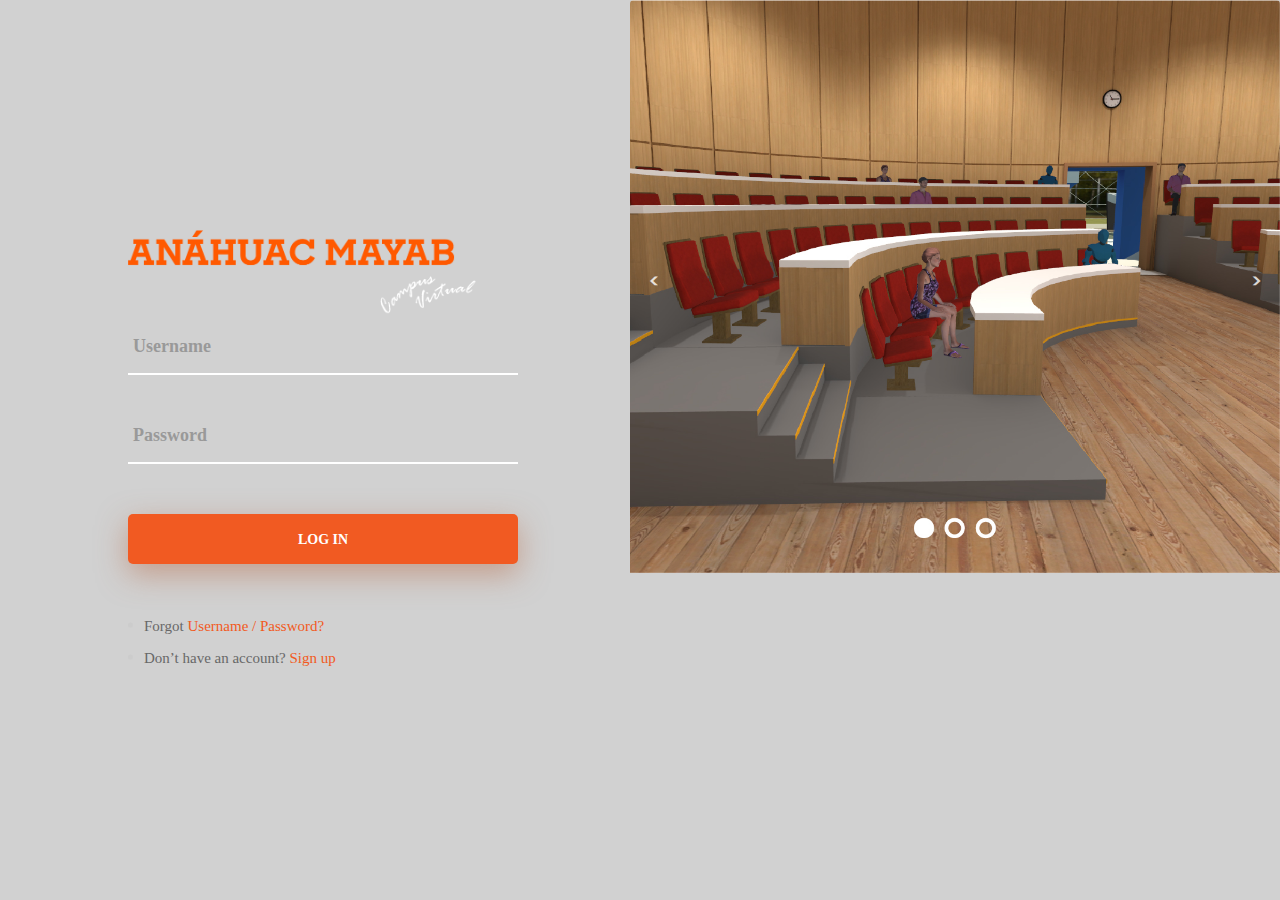
<file: index.html>
<!DOCTYPE html>
<html lang="en">
<head>
	<title>Anáhuac mockup 3</title>
	<meta charset="UTF-8">
	<meta name="viewport" content="width=device-width, initial-scale=1">
<!--===============================================================================================-->	
	<link rel="icon" type="image/png" href="images/icons/favicon.ico"/>
<!--===============================================================================================-->
	<link rel="stylesheet" type="text/css" href="vendor/bootstrap/css/bootstrap.min.css">
<!--===============================================================================================-->
	<link rel="stylesheet" type="text/css" href="fonts/font-awesome-4.7.0/css/font-awesome.min.css">
<!--===============================================================================================-->
	<link rel="stylesheet" type="text/css" href="fonts/iconic/css/material-design-iconic-font.min.css">
<!--===============================================================================================-->
	<link rel="stylesheet" type="text/css" href="vendor/animate/animate.css">
<!--===============================================================================================-->	
	<link rel="stylesheet" type="text/css" href="vendor/css-hamburgers/hamburgers.min.css">
<!--===============================================================================================-->
	<link rel="stylesheet" type="text/css" href="vendor/animsition/css/animsition.min.css">
<!--===============================================================================================-->
	<link rel="stylesheet" type="text/css" href="vendor/select2/select2.min.css">
<!--===============================================================================================-->	
	<link rel="stylesheet" type="text/css" href="vendor/daterangepicker/daterangepicker.css">
<!--===============================================================================================-->
	<link rel="stylesheet" type="text/css" href="css/util.css">
	<link rel="stylesheet" type="text/css" href="css/main.css">
<!--===============================================================================================-->
</head>
<body >
	
	<div> 

		<div class="" style="position: absolute;top: 0;">
			<div class="container-login100" style="background-color: rgb(209, 209, 209);position: fixed;padding: 0px;">
				<div class="wrap-login100 animated bounceInLeft" style="position: absolute;left: 10%;background-color: rgba(255, 255, 255, 0);">
					<form class="login100-form validate-form">
						<div>
							<img src="images/logo2.png" style="width: 90%;" alt="">
						</div>

						<div class="wrap-input100 validate-input m-t-5 m-b-35 comforta" data-validate = "Enter username" style="font-family: Comfortaa;">
							<input class="input100 comforta" type="text" name="username" style="font-family: Comfortaa;">
							<span class="focus-input100 comforta" data-placeholder="Username" style="font-family: Comfortaa;"></span>
						</div>

						<div class="wrap-input100 validate-input m-b-50 comforta" data-validate="Enter password" style="font-family: Comfortaa;">
							<input class="input100 comforta" type="password" name="pass" style="font-family: Comfortaa;">
							<span class="focus-input100 comforta" data-placeholder="Password" style="font-family: Comfortaa;"></span>
						</div>

						<div class="container-login100-form-btn">
							<button class="login100-form-btn">
								<a href="avatar.html" style="color: white;font-weight: 600; font-family: Comfortaa;">LOG IN</a>
							</button>
						</div>

						<ul class="login-more p-t-50">
							<li class="m-b-8">
								<span class="txt1" style="font-family: Comfortaa;">
									Forgot
								</span>

								<a href="#" class="txt2" style="font-family: Comfortaa;">
									Username / Password?
								</a>
							</li>

							<li>
								<span class="txt1 comforta" style="font-family: Comfortaa;">
									Don’t have an account?
								</span>

								<a href="#" class="txt2 comforta" style="font-family: Comfortaa;">
									Sign up
								</a>
							</li>
						</ul>
					</form>
				</div>
				<div >
					<div id="slider" style="position: absolute;top: 0;right: 0;" class="animated fadeIn">
						<a href="#" class="control_next">></a>
						<a href="#" class="control_prev"><</a>
						<ul>
							<li>
								<img class="img-fluid" alt="Responsive image" style="cursor: pointer;" src="images/foto1.jpg" alt="">
							</li>
							<li>
								<img class="img-fluid" alt="Responsive image" style="cursor: pointer;" src="images/foto2.jpg" alt="">
							</li>
							<li>
								<img class="img-fluid" alt="Responsive image" style="cursor: pointer;" src="images/foto3.jpg" alt="">
							</li>
						</ul>  
					</div>
				</div>
			</div>
		</div>
		<div id="dropDownSelect1"></div>
	</div>

	
<!--===============================================================================================-->
	<script src="vendor/jquery/jquery-3.2.1.min.js"></script>
<!--===============================================================================================-->
	<script src="vendor/animsition/js/animsition.min.js"></script>
<!--===============================================================================================-->
	<script src="vendor/bootstrap/js/popper.js"></script>
	<script src="vendor/bootstrap/js/bootstrap.min.js"></script>
<!--===============================================================================================-->
	<script src="vendor/select2/select2.min.js"></script>
<!--===============================================================================================-->
	<script src="vendor/daterangepicker/moment.min.js"></script>
	<script src="vendor/daterangepicker/daterangepicker.js"></script>
<!--===============================================================================================-->
	<script src="vendor/countdowntime/countdowntime.js"></script>
<!--===============================================================================================-->
	<script src="js/main.js"></script>

</body>
</html>
</file>
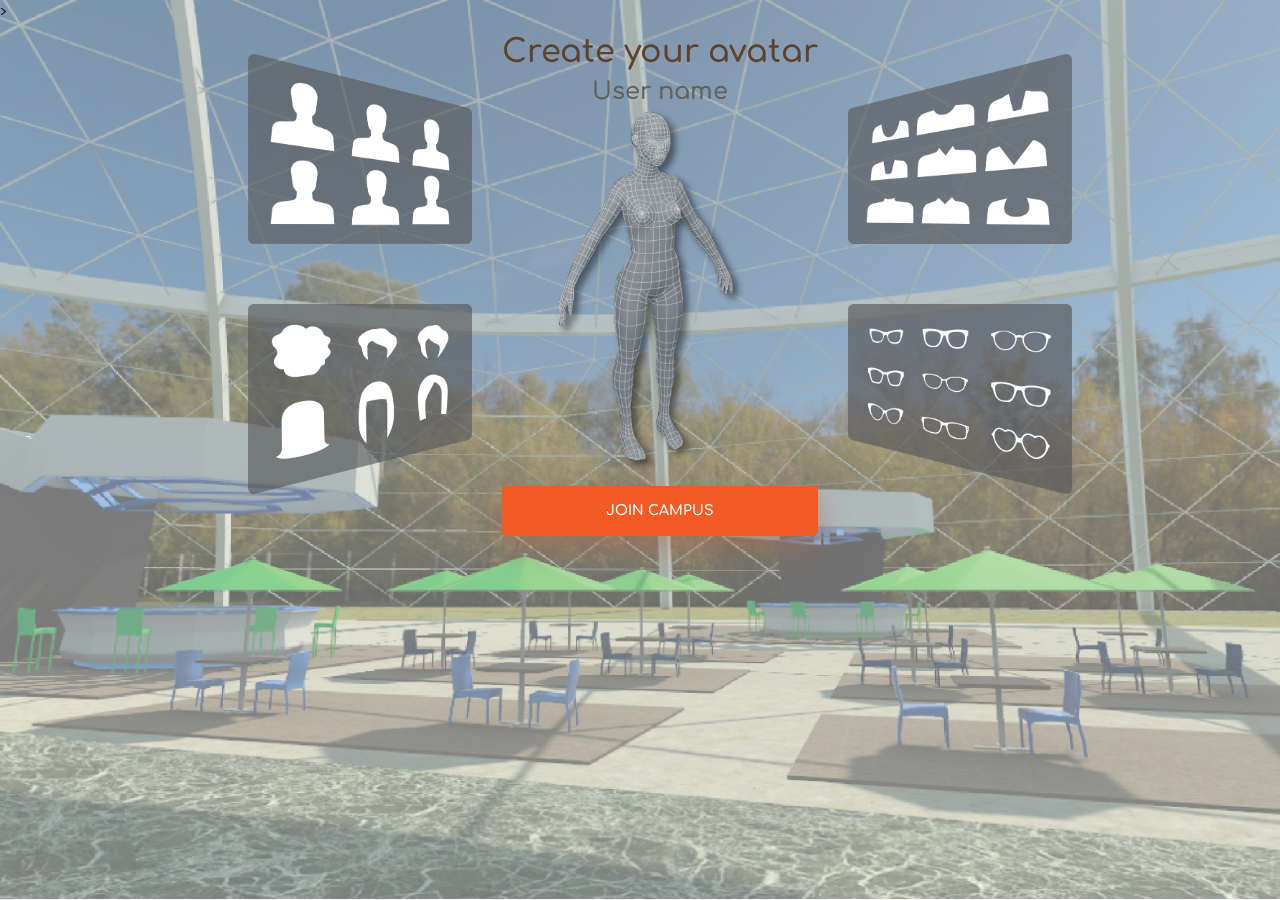
<file: avatar.html>
<!DOCTYPE html>
<html lang="en">
<head>
	<title>Anáhuac mockup 3</title>
	<meta charset="UTF-8">
	<meta name="viewport" content="width=device-width, initial-scale=1">
<!--===============================================================================================-->	
	<link rel="icon" type="image/png" href="images/icons/favicon.ico"/>
<!--===============================================================================================-->
	<link rel="stylesheet" type="text/css" href="vendor/bootstrap/css/bootstrap.min.css">
<!--===============================================================================================-->
	<link rel="stylesheet" type="text/css" href="fonts/font-awesome-4.7.0/css/font-awesome.min.css">
<!--===============================================================================================-->
	<link rel="stylesheet" type="text/css" href="fonts/Linearicons-Free-v1.0.0/icon-font.min.css">
<!--===============================================================================================-->
	<link rel="stylesheet" type="text/css" href="vendor/animate/animate.css">
<!--===============================================================================================-->	
	<link rel="stylesheet" type="text/css" href="vendor/css-hamburgers/hamburgers.min.css">
<!--===============================================================================================-->
	<link rel="stylesheet" type="text/css" href="vendor/animsition/css/animsition.min.css">
<!--===============================================================================================-->
	<link rel="stylesheet" type="text/css" href="vendor/select2/select2.min.css">
<!--===============================================================================================-->	
	<link rel="stylesheet" type="text/css" href="vendor/daterangepicker/daterangepicker.css">
<!--===============================================================================================-->
	<link rel="stylesheet" type="text/css" href="css/util.css">
	<link rel="stylesheet" type="text/css" href="css/main.css">
<!--===============================================================================================-->
<link rel="preconnect" href="https://fonts.gstatic.com">
<link href="https://fonts.googleapis.com/css2?family=Comfortaa:wght@300&display=swap" rel="stylesheet">
   
</head>
<body >

	<div id="bgfull" style="background-image: url('images/bg-03.jpg');position: fixed;"> >
		<div class="row animated bounceInUp" style="margin-left: 17%;">
			<div class="column">
				<ul>
					<li>
						<img class="zoom" src="images/hairstyle.png" alt="" style="height: 250px;padding: 30px;cursor: pointer;">
					</li>
					<li>
						<img class="zoom" src="images/glasses.png" alt="" style="height: 250px;padding: 30px;cursor: pointer;">
					</li>
				</ul>
			</div>


				
			<div class="column" >
				<h2 class="text-center" style="font-family: Comfortaa;color: #5f422a;margin-top: 10px;font-weight: 600;">Create your avatar</h2>
				<h4 class="text-center" style="font-family: Comfortaa;color: rgb(97, 97, 97);margin-top: 10px;font-weight: 600;">User name</h4>
				<nav class="tabbar" style="width: 300px;background-color: rgba(37, 37, 37, 0);box-shadow: none;">
					
					<ul class="">
					
						<li>
							<a href="">
								<img src="images/avatar.png" alt="" style="height: 380px;padding-bottom: 10px;margin-left: 10%;">
							</a>
						</li>
						
					</ul>
				</nav>
				<div class="container-login100-form-btn" >
					<button class="login100-form-btn">
						<a href="home.html" style="color: white;font-weight: 600; font-family: Comfortaa;">JOIN CAMPUS</a>
					</button>
				</div>
			</div>		
				

				
			<div class="column">
				<ul>
					<li>
						<img class="zoom" src="images/skintone.png" alt="" style="height: 250px;padding: 30px;cursor: pointer;">
					</li>

					<li>
						<img class="zoom" src="images/clothes.png" alt="" style="height: 250px;padding: 30px;cursor: pointer;">
					</li>
				</ul>
			</div>

		</div>
	
	</div>
	
	
	
	
<!--===============================================================================================-->
	<script src="vendor/jquery/jquery-3.2.1.min.js"></script>
<!--===============================================================================================-->
	<script src="vendor/animsition/js/animsition.min.js"></script>
<!--===============================================================================================-->
	<script src="vendor/bootstrap/js/popper.js"></script>
	<script src="vendor/bootstrap/js/bootstrap.min.js"></script>
<!--===============================================================================================-->
	<script src="vendor/select2/select2.min.js"></script>
<!--===============================================================================================-->
	<script src="vendor/daterangepicker/moment.min.js"></script>
	<script src="vendor/daterangepicker/daterangepicker.js"></script>
<!--===============================================================================================-->
	<script src="vendor/countdowntime/countdowntime.js"></script>
<!--===============================================================================================-->
	<script src="js/main.js"></script>

</body>
</html>
</file>
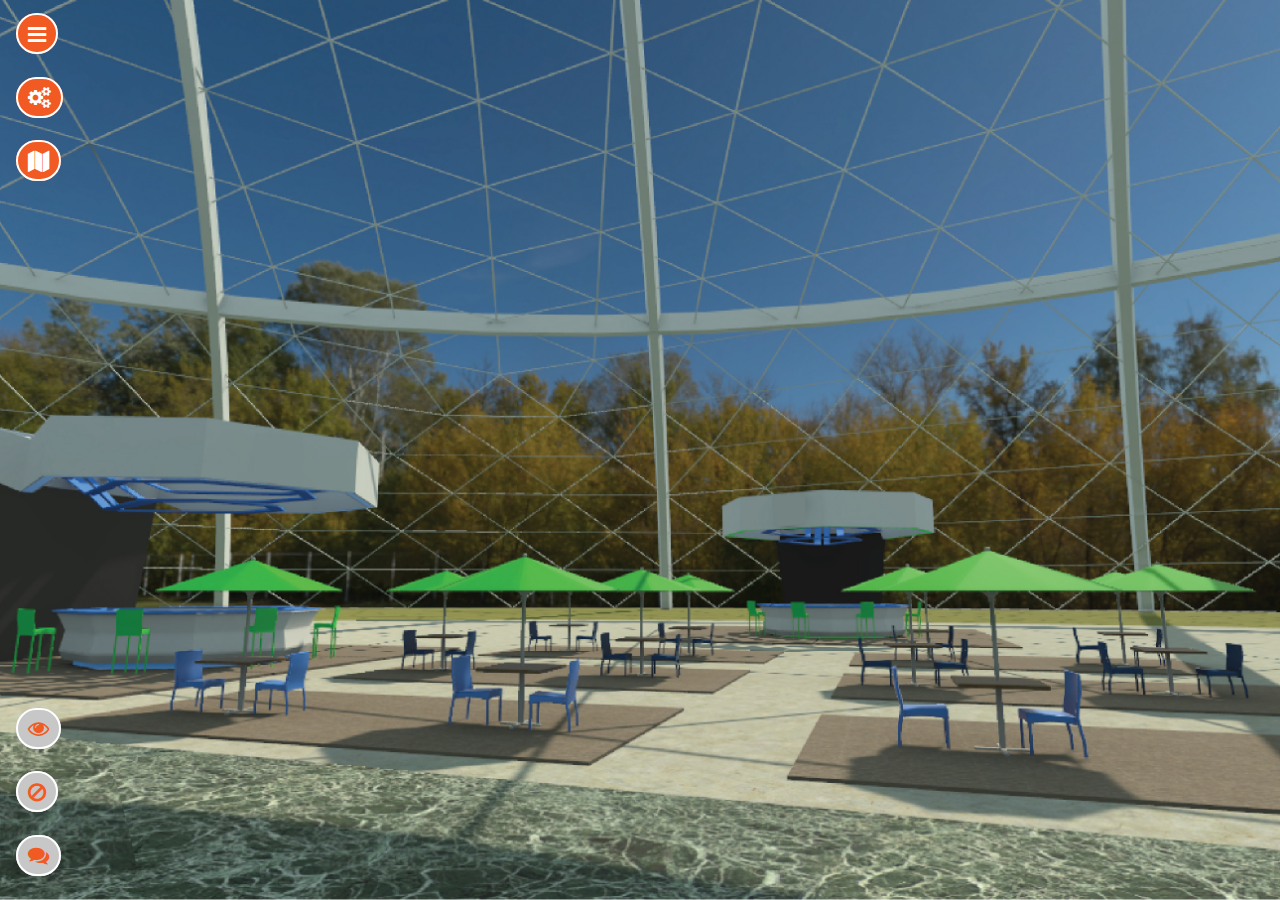
<file: home.html>
<!DOCTYPE html>
<html lang="en">
<head>
	<title>Anáhuac mockup 3</title>
	<meta charset="UTF-8">
	<meta name="viewport" content="width=device-width, initial-scale=1">
<!--===============================================================================================-->	
	<link rel="icon" type="image/png" href="images/icons/favicon.ico"/>
<!--===============================================================================================-->
	<link rel="stylesheet" type="text/css" href="vendor/bootstrap/css/bootstrap.min.css">
<!--===============================================================================================-->
	<link rel="stylesheet" type="text/css" href="fonts/font-awesome-4.7.0/css/font-awesome.min.css">
<!--===============================================================================================-->
	<link rel="stylesheet" type="text/css" href="fonts/Linearicons-Free-v1.0.0/icon-font.min.css">
<!--===============================================================================================-->
	<link rel="stylesheet" type="text/css" href="vendor/animate/animate.css">
<!--===============================================================================================-->	
	<link rel="stylesheet" type="text/css" href="vendor/css-hamburgers/hamburgers.min.css">
<!--===============================================================================================-->
	<link rel="stylesheet" type="text/css" href="vendor/animsition/css/animsition.min.css">
<!--===============================================================================================-->
	<link rel="stylesheet" type="text/css" href="vendor/select2/select2.min.css">
<!--===============================================================================================-->	
	<link rel="stylesheet" type="text/css" href="vendor/daterangepicker/daterangepicker.css">
<!--===============================================================================================-->
	<link rel="stylesheet" type="text/css" href="css/util.css">
	<link rel="stylesheet" type="text/css" href="css/main.css">
<!--===============================================================================================-->
<link rel="preconnect" href="https://fonts.gstatic.com">
<link href="https://fonts.googleapis.com/css2?family=Comfortaa:wght@300&display=swap" rel="stylesheet">

</head>
<body>

    <div id="bgfull" style="background-image: url('images/bg-02.jpg');"> 

        
        <div id="mySidenav" class="sidenav" >
            <div style="margin-left:5em;">
                <a href="javascript:void(0)" class="closebtn" onclick="closeNav()">&times;</a>
                <a class="comforta" style="font-weight: 900;font-family: Comfortaa;" href="#">User settings</a>        
                <a class="comforta" style="font-weight: 900;font-family: Comfortaa;" href="#">About us</a>
                <a class="comforta" style="font-weight: 900;font-family: Comfortaa;" href="#">Help</a>
                <a class="comforta" style="font-weight: 900;font-family: Comfortaa;" href="#">Exit campus</a>
            </div>
        </div>

        <div id="mySidenav1" class="sidenav1" >
            <div style="margin-left:5em;">
                <a href="javascript:void(0)" class="closebtn" onclick="closeNav1()">&times;</a>
            </div>
        </div>

        <div id="mySidenav2" class="sidenav2" >
            <div style="margin-left:5em;">
                <a href="javascript:void(0)" class="closebtn" onclick="closeNav2()">&times;</a>
                <img style="width: 90%;margin-top: 4em;" src="images/map.png" alt="">
            </div>
        </div>
        
        <div class="column">
            <div class=" row " style="margin:0">
                <div class="column animated fadeInLeft" style="margin: 1em">
                    <a onclick="openNav()" class="button" style="font-family: Montserrat; color: white; background-color: #f15a22" >
                    <i class="fa fa-bars fa-lg" style="margin-top: 0.5em;"></i>
                    </a>
                </div>
            </div>
            
            <div class=" row " style="margin:0">
                <div class="column animated fadeInLeft" style="margin: 1em">
                    <a onclick="openNav1()" class="button" style="font-family: Montserrat; color: white; background-color: #f15a22">
                    <i class="fa fa-cogs fa-lg" style="margin-top: 0.5em;"></i>
                    </a>
                </div>  
            </div>
            
            <div class=" row" style="margin:0">
                <div class="column animated fadeInLeft" style="margin: 1em">
                    <a onclick="openNav2()" class="button" style="font-family: Montserrat; color: white; background-color: #f15a22" >
                    <i class="fa fa-map fa-lg" style="margin-top: 0.5em;"></i>
                    </a>
                </div>
            </div>
        </div>
        <div class="column" style="position: absolute;bottom: 15px;">
            <div class=" row" style="margin:0">
                <div class="column animated fadeInLeft" style="margin: 1em">
                    <a  class="button" style="font-family: Montserrat; color: #f15a22;background-color: rgb(199, 199, 199);" >
                    <i class="fa fa-eye fa-lg" style="margin-top: 0.5em;"></i>
                    </a>
                </div>
            </div>
            <div class=" row" style="margin:0">
                <div class="column animated fadeInLeft" style="margin: 1em">
                    <a  class="button" style="font-family: Montserrat; color: #f15a22;background-color: rgb(199, 199, 199)" >
                    <i class="fa fa-ban fa-lg" style="margin-top: 0.5em;"></i>
                    </a>
                </div>
            </div>
            <div class=" row" style="margin:0;position: relative;">
                <div class="column animated fadeInLeft" style="margin: 1em">
                    <a  class="button" style="font-family: Montserrat; color: #f15a22;background-color: rgb(199, 199, 199)" href="#popup1">
                    <i class="fa fa-comments fa-lg" style="margin-top: 0.5em;"></i>
                    </a>
                </div>
            </div>
            
            <div id="popup1" class="overlay">
				<div class="popup">
					<div class="row">
						<img style="width: 250px;" src="images/chat.png" alt="">
					</div>
					<a class="close" href="#">&times;</a>
				</div>
			</div>

        </div>
        
    </div>
       

   















<!--===============================================================================================-->
<script src="vendor/jquery/jquery-3.2.1.min.js"></script>
<!--===============================================================================================-->
	<script src="vendor/animsition/js/animsition.min.js"></script>
<!--===============================================================================================-->
	<script src="vendor/bootstrap/js/popper.js"></script>
	<script src="vendor/bootstrap/js/bootstrap.min.js"></script>
<!--===============================================================================================-->
	<script src="vendor/select2/select2.min.js"></script>
<!--===============================================================================================-->
	<script src="vendor/daterangepicker/moment.min.js"></script>
	<script src="vendor/daterangepicker/daterangepicker.js"></script>
<!--===============================================================================================-->
	<script src="vendor/countdowntime/countdowntime.js"></script>
<!--===============================================================================================-->
	<script src="js/main.js"></script>

</body>
</html>
</file>
<file: vendor/daterangepicker/daterangepicker.css>
.daterangepicker {
  position: absolute;
  color: inherit;
  background-color: #fff;
  border-radius: 4px;
  width: 278px;
  padding: 4px;
  margin-top: 1px;
  top: 100px;
  left: 20px;
  /* Calendars */ }
  .daterangepicker:before, .daterangepicker:after {
    position: absolute;
    display: inline-block;
    border-bottom-color: rgba(0, 0, 0, 0.2);
    content: ''; }
  .daterangepicker:before {
    top: -7px;
    border-right: 7px solid transparent;
    border-left: 7px solid transparent;
    border-bottom: 7px solid #ccc; }
  .daterangepicker:after {
    top: -6px;
    border-right: 6px solid transparent;
    border-bottom: 6px solid #fff;
    border-left: 6px solid transparent; }
  .daterangepicker.opensleft:before {
    right: 9px; }
  .daterangepicker.opensleft:after {
    right: 10px; }
  .daterangepicker.openscenter:before {
    left: 0;
    right: 0;
    width: 0;
    margin-left: auto;
    margin-right: auto; }
  .daterangepicker.openscenter:after {
    left: 0;
    right: 0;
    width: 0;
    margin-left: auto;
    margin-right: auto; }
  .daterangepicker.opensright:before {
    left: 9px; }
  .daterangepicker.opensright:after {
    left: 10px; }
  .daterangepicker.dropup {
    margin-top: -5px; }
    .daterangepicker.dropup:before {
      top: initial;
      bottom: -7px;
      border-bottom: initial;
      border-top: 7px solid #ccc; }
    .daterangepicker.dropup:after {
      top: initial;
      bottom: -6px;
      border-bottom: initial;
      border-top: 6px solid #fff; }
  .daterangepicker.dropdown-menu {
    max-width: none;
    z-index: 3001; }
  .daterangepicker.single .ranges, .daterangepicker.single .calendar {
    float: none; }
  .daterangepicker.show-calendar .calendar {
    display: block; }
  .daterangepicker .calendar {
    display: none;
    max-width: 270px;
    margin: 4px; }
    .daterangepicker .calendar.single .calendar-table {
      border: none; }
    .daterangepicker .calendar th, .daterangepicker .calendar td {
      white-space: nowrap;
      text-align: center;
      min-width: 32px; }
  .daterangepicker .calendar-table {
    border: 1px solid #fff;
    padding: 4px;
    border-radius: 4px;
    background-color: #fff; }
  .daterangepicker table {
    width: 100%;
    margin: 0; }
  .daterangepicker td, .daterangepicker th {
    text-align: center;
    width: 20px;
    height: 20px;
    border-radius: 4px;
    border: 1px solid transparent;
    white-space: nowrap;
    cursor: pointer; }
    .daterangepicker td.available:hover, .daterangepicker th.available:hover {
      background-color: #eee;
      border-color: transparent;
      color: inherit; }
    .daterangepicker td.week, .daterangepicker th.week {
      font-size: 80%;
      color: #ccc; }
  .daterangepicker td.off, .daterangepicker td.off.in-range, .daterangepicker td.off.start-date, .daterangepicker td.off.end-date {
    background-color: #fff;
    border-color: transparent;
    color: #999; }
  .daterangepicker td.in-range {
    background-color: #ebf4f8;
    border-color: transparent;
    color: #000;
    border-radius: 0; }
  .daterangepicker td.start-date {
    border-radius: 4px 0 0 4px; }
  .daterangepicker td.end-date {
    border-radius: 0 4px 4px 0; }
  .daterangepicker td.start-date.end-date {
    border-radius: 4px; }
  .daterangepicker td.active, .daterangepicker td.active:hover {
    background-color: #357ebd;
    border-color: transparent;
    color: #fff; }
  .daterangepicker th.month {
    width: auto; }
  .daterangepicker td.disabled, .daterangepicker option.disabled {
    color: #999;
    cursor: not-allowed;
    text-decoration: line-through; }
  .daterangepicker select.monthselect, .daterangepicker select.yearselect {
    font-size: 12px;
    padding: 1px;
    height: auto;
    margin: 0;
    cursor: default; }
  .daterangepicker select.monthselect {
    margin-right: 2%;
    width: 56%; }
  .daterangepicker select.yearselect {
    width: 40%; }
  .daterangepicker select.hourselect, .daterangepicker select.minuteselect, .daterangepicker select.secondselect, .daterangepicker select.ampmselect {
    width: 50px;
    margin-bottom: 0; }
  .daterangepicker .input-mini {
    border: 1px solid #ccc;
    border-radius: 4px;
    color: #555;
    height: 30px;
    line-height: 30px;
    display: block;
    vertical-align: middle;
    margin: 0 0 5px 0;
    padding: 0 6px 0 28px;
    width: 100%; }
    .daterangepicker .input-mini.active {
      border: 1px solid #08c;
      border-radius: 4px; }
  .daterangepicker .daterangepicker_input {
    position: relative; }
    .daterangepicker .daterangepicker_input i {
      position: absolute;
      left: 8px;
      top: 8px; }
  .daterangepicker.rtl .input-mini {
    padding-right: 28px;
    padding-left: 6px; }
  .daterangepicker.rtl .daterangepicker_input i {
    left: auto;
    right: 8px; }
  .daterangepicker .calendar-time {
    text-align: center;
    margin: 5px auto;
    line-height: 30px;
    position: relative;
    padding-left: 28px; }
    .daterangepicker .calendar-time select.disabled {
      color: #ccc;
      cursor: not-allowed; }

.ranges {
  font-size: 11px;
  float: none;
  margin: 4px;
  text-align: left; }
  .ranges ul {
    list-style: none;
    margin: 0 auto;
    padding: 0;
    width: 100%; }
  .ranges li {
    font-size: 13px;
    background-color: #f5f5f5;
    border: 1px solid #f5f5f5;
    border-radius: 4px;
    color: #08c;
    padding: 3px 12px;
    margin-bottom: 8px;
    cursor: pointer; }
    .ranges li:hover {
      background-color: #08c;
      border: 1px solid #08c;
      color: #fff; }
    .ranges li.active {
      background-color: #08c;
      border: 1px solid #08c;
      color: #fff; }

/*  Larger Screen Styling */
@media (min-width: 564px) {
  .daterangepicker {
    width: auto; }
    .daterangepicker .ranges ul {
      width: 160px; }
    .daterangepicker.single .ranges ul {
      width: 100%; }
    .daterangepicker.single .calendar.left {
      clear: none; }
    .daterangepicker.single.ltr .ranges, .daterangepicker.single.ltr .calendar {
      float: left; }
    .daterangepicker.single.rtl .ranges, .daterangepicker.single.rtl .calendar {
      float: right; }
    .daterangepicker.ltr {
      direction: ltr;
      text-align: left; }
      .daterangepicker.ltr .calendar.left {
        clear: left;
        margin-right: 0; }
        .daterangepicker.ltr .calendar.left .calendar-table {
          border-right: none;
          border-top-right-radius: 0;
          border-bottom-right-radius: 0; }
      .daterangepicker.ltr .calendar.right {
        margin-left: 0; }
        .daterangepicker.ltr .calendar.right .calendar-table {
          border-left: none;
          border-top-left-radius: 0;
          border-bottom-left-radius: 0; }
      .daterangepicker.ltr .left .daterangepicker_input {
        padding-right: 12px; }
      .daterangepicker.ltr .calendar.left .calendar-table {
        padding-right: 12px; }
      .daterangepicker.ltr .ranges, .daterangepicker.ltr .calendar {
        float: left; }
    .daterangepicker.rtl {
      direction: rtl;
      text-align: right; }
      .daterangepicker.rtl .calendar.left {
        clear: right;
        margin-left: 0; }
        .daterangepicker.rtl .calendar.left .calendar-table {
          border-left: none;
          border-top-left-radius: 0;
          border-bottom-left-radius: 0; }
      .daterangepicker.rtl .calendar.right {
        margin-right: 0; }
        .daterangepicker.rtl .calendar.right .calendar-table {
          border-right: none;
          border-top-right-radius: 0;
          border-bottom-right-radius: 0; }
      .daterangepicker.rtl .left .daterangepicker_input {
        padding-left: 12px; }
      .daterangepicker.rtl .calendar.left .calendar-table {
        padding-left: 12px; }
      .daterangepicker.rtl .ranges, .daterangepicker.rtl .calendar {
        text-align: right;
        float: right; } }
@media (min-width: 730px) {
  .daterangepicker .ranges {
    width: auto; }
  .daterangepicker.ltr .ranges {
    float: left; }
  .daterangepicker.rtl .ranges {
    float: right; }
  .daterangepicker .calendar.left {
    clear: none !important; } }
</file>
<file: css/util.css>
/*[ FONT SIZE ]
///////////////////////////////////////////////////////////
*/
.fs-1 {font-size: 1px;}
.fs-2 {font-size: 2px;}
.fs-3 {font-size: 3px;}
.fs-4 {font-size: 4px;}
.fs-5 {font-size: 5px;}
.fs-6 {font-size: 6px;}
.fs-7 {font-size: 7px;}
.fs-8 {font-size: 8px;}
.fs-9 {font-size: 9px;}
.fs-10 {font-size: 10px;}
.fs-11 {font-size: 11px;}
.fs-12 {font-size: 12px;}
.fs-13 {font-size: 13px;}
.fs-14 {font-size: 14px;}
.fs-15 {font-size: 15px;}
.fs-16 {font-size: 16px;}
.fs-17 {font-size: 17px;}
.fs-18 {font-size: 18px;}
.fs-19 {font-size: 19px;}
.fs-20 {font-size: 20px;}
.fs-21 {font-size: 21px;}
.fs-22 {font-size: 22px;}
.fs-23 {font-size: 23px;}
.fs-24 {font-size: 24px;}
.fs-25 {font-size: 25px;}
.fs-26 {font-size: 26px;}
.fs-27 {font-size: 27px;}
.fs-28 {font-size: 28px;}
.fs-29 {font-size: 29px;}
.fs-30 {font-size: 30px;}
.fs-31 {font-size: 31px;}
.fs-32 {font-size: 32px;}
.fs-33 {font-size: 33px;}
.fs-34 {font-size: 34px;}
.fs-35 {font-size: 35px;}
.fs-36 {font-size: 36px;}
.fs-37 {font-size: 37px;}
.fs-38 {font-size: 38px;}
.fs-39 {font-size: 39px;}
.fs-40 {font-size: 40px;}
.fs-41 {font-size: 41px;}
.fs-42 {font-size: 42px;}
.fs-43 {font-size: 43px;}
.fs-44 {font-size: 44px;}
.fs-45 {font-size: 45px;}
.fs-46 {font-size: 46px;}
.fs-47 {font-size: 47px;}
.fs-48 {font-size: 48px;}
.fs-49 {font-size: 49px;}
.fs-50 {font-size: 50px;}
.fs-51 {font-size: 51px;}
.fs-52 {font-size: 52px;}
.fs-53 {font-size: 53px;}
.fs-54 {font-size: 54px;}
.fs-55 {font-size: 55px;}
.fs-56 {font-size: 56px;}
.fs-57 {font-size: 57px;}
.fs-58 {font-size: 58px;}
.fs-59 {font-size: 59px;}
.fs-60 {font-size: 60px;}
.fs-61 {font-size: 61px;}
.fs-62 {font-size: 62px;}
.fs-63 {font-size: 63px;}
.fs-64 {font-size: 64px;}
.fs-65 {font-size: 65px;}
.fs-66 {font-size: 66px;}
.fs-67 {font-size: 67px;}
.fs-68 {font-size: 68px;}
.fs-69 {font-size: 69px;}
.fs-70 {font-size: 70px;}
.fs-71 {font-size: 71px;}
.fs-72 {font-size: 72px;}
.fs-73 {font-size: 73px;}
.fs-74 {font-size: 74px;}
.fs-75 {font-size: 75px;}
.fs-76 {font-size: 76px;}
.fs-77 {font-size: 77px;}
.fs-78 {font-size: 78px;}
.fs-79 {font-size: 79px;}
.fs-80 {font-size: 80px;}
.fs-81 {font-size: 81px;}
.fs-82 {font-size: 82px;}
.fs-83 {font-size: 83px;}
.fs-84 {font-size: 84px;}
.fs-85 {font-size: 85px;}
.fs-86 {font-size: 86px;}
.fs-87 {font-size: 87px;}
.fs-88 {font-size: 88px;}
.fs-89 {font-size: 89px;}
.fs-90 {font-size: 90px;}
.fs-91 {font-size: 91px;}
.fs-92 {font-size: 92px;}
.fs-93 {font-size: 93px;}
.fs-94 {font-size: 94px;}
.fs-95 {font-size: 95px;}
.fs-96 {font-size: 96px;}
.fs-97 {font-size: 97px;}
.fs-98 {font-size: 98px;}
.fs-99 {font-size: 99px;}
.fs-100 {font-size: 100px;}
.fs-101 {font-size: 101px;}
.fs-102 {font-size: 102px;}
.fs-103 {font-size: 103px;}
.fs-104 {font-size: 104px;}
.fs-105 {font-size: 105px;}
.fs-106 {font-size: 106px;}
.fs-107 {font-size: 107px;}
.fs-108 {font-size: 108px;}
.fs-109 {font-size: 109px;}
.fs-110 {font-size: 110px;}
.fs-111 {font-size: 111px;}
.fs-112 {font-size: 112px;}
.fs-113 {font-size: 113px;}
.fs-114 {font-size: 114px;}
.fs-115 {font-size: 115px;}
.fs-116 {font-size: 116px;}
.fs-117 {font-size: 117px;}
.fs-118 {font-size: 118px;}
.fs-119 {font-size: 119px;}
.fs-120 {font-size: 120px;}
.fs-121 {font-size: 121px;}
.fs-122 {font-size: 122px;}
.fs-123 {font-size: 123px;}
.fs-124 {font-size: 124px;}
.fs-125 {font-size: 125px;}
.fs-126 {font-size: 126px;}
.fs-127 {font-size: 127px;}
.fs-128 {font-size: 128px;}
.fs-129 {font-size: 129px;}
.fs-130 {font-size: 130px;}
.fs-131 {font-size: 131px;}
.fs-132 {font-size: 132px;}
.fs-133 {font-size: 133px;}
.fs-134 {font-size: 134px;}
.fs-135 {font-size: 135px;}
.fs-136 {font-size: 136px;}
.fs-137 {font-size: 137px;}
.fs-138 {font-size: 138px;}
.fs-139 {font-size: 139px;}
.fs-140 {font-size: 140px;}
.fs-141 {font-size: 141px;}
.fs-142 {font-size: 142px;}
.fs-143 {font-size: 143px;}
.fs-144 {font-size: 144px;}
.fs-145 {font-size: 145px;}
.fs-146 {font-size: 146px;}
.fs-147 {font-size: 147px;}
.fs-148 {font-size: 148px;}
.fs-149 {font-size: 149px;}
.fs-150 {font-size: 150px;}
.fs-151 {font-size: 151px;}
.fs-152 {font-size: 152px;}
.fs-153 {font-size: 153px;}
.fs-154 {font-size: 154px;}
.fs-155 {font-size: 155px;}
.fs-156 {font-size: 156px;}
.fs-157 {font-size: 157px;}
.fs-158 {font-size: 158px;}
.fs-159 {font-size: 159px;}
.fs-160 {font-size: 160px;}
.fs-161 {font-size: 161px;}
.fs-162 {font-size: 162px;}
.fs-163 {font-size: 163px;}
.fs-164 {font-size: 164px;}
.fs-165 {font-size: 165px;}
.fs-166 {font-size: 166px;}
.fs-167 {font-size: 167px;}
.fs-168 {font-size: 168px;}
.fs-169 {font-size: 169px;}
.fs-170 {font-size: 170px;}
.fs-171 {font-size: 171px;}
.fs-172 {font-size: 172px;}
.fs-173 {font-size: 173px;}
.fs-174 {font-size: 174px;}
.fs-175 {font-size: 175px;}
.fs-176 {font-size: 176px;}
.fs-177 {font-size: 177px;}
.fs-178 {font-size: 178px;}
.fs-179 {font-size: 179px;}
.fs-180 {font-size: 180px;}
.fs-181 {font-size: 181px;}
.fs-182 {font-size: 182px;}
.fs-183 {font-size: 183px;}
.fs-184 {font-size: 184px;}
.fs-185 {font-size: 185px;}
.fs-186 {font-size: 186px;}
.fs-187 {font-size: 187px;}
.fs-188 {font-size: 188px;}
.fs-189 {font-size: 189px;}
.fs-190 {font-size: 190px;}
.fs-191 {font-size: 191px;}
.fs-192 {font-size: 192px;}
.fs-193 {font-size: 193px;}
.fs-194 {font-size: 194px;}
.fs-195 {font-size: 195px;}
.fs-196 {font-size: 196px;}
.fs-197 {font-size: 197px;}
.fs-198 {font-size: 198px;}
.fs-199 {font-size: 199px;}
.fs-200 {font-size: 200px;}

/*[ PADDING ]
///////////////////////////////////////////////////////////
*/
.p-t-0 {padding-top: 0px;}
.p-t-1 {padding-top: 1px;}
.p-t-2 {padding-top: 2px;}
.p-t-3 {padding-top: 3px;}
.p-t-4 {padding-top: 4px;}
.p-t-5 {padding-top: 5px;}
.p-t-6 {padding-top: 6px;}
.p-t-7 {padding-top: 7px;}
.p-t-8 {padding-top: 8px;}
.p-t-9 {padding-top: 9px;}
.p-t-10 {padding-top: 10px;}
.p-t-11 {padding-top: 11px;}
.p-t-12 {padding-top: 12px;}
.p-t-13 {padding-top: 13px;}
.p-t-14 {padding-top: 14px;}
.p-t-15 {padding-top: 15px;}
.p-t-16 {padding-top: 16px;}
.p-t-17 {padding-top: 17px;}
.p-t-18 {padding-top: 18px;}
.p-t-19 {padding-top: 19px;}
.p-t-20 {padding-top: 20px;}
.p-t-21 {padding-top: 21px;}
.p-t-22 {padding-top: 22px;}
.p-t-23 {padding-top: 23px;}
.p-t-24 {padding-top: 24px;}
.p-t-25 {padding-top: 25px;}
.p-t-26 {padding-top: 26px;}
.p-t-27 {padding-top: 27px;}
.p-t-28 {padding-top: 28px;}
.p-t-29 {padding-top: 29px;}
.p-t-30 {padding-top: 30px;}
.p-t-31 {padding-top: 31px;}
.p-t-32 {padding-top: 32px;}
.p-t-33 {padding-top: 33px;}
.p-t-34 {padding-top: 34px;}
.p-t-35 {padding-top: 35px;}
.p-t-36 {padding-top: 36px;}
.p-t-37 {padding-top: 37px;}
.p-t-38 {padding-top: 38px;}
.p-t-39 {padding-top: 39px;}
.p-t-40 {padding-top: 40px;}
.p-t-41 {padding-top: 41px;}
.p-t-42 {padding-top: 42px;}
.p-t-43 {padding-top: 43px;}
.p-t-44 {padding-top: 44px;}
.p-t-45 {padding-top: 45px;}
.p-t-46 {padding-top: 46px;}
.p-t-47 {padding-top: 47px;}
.p-t-48 {padding-top: 48px;}
.p-t-49 {padding-top: 49px;}
.p-t-50 {padding-top: 50px;}
.p-t-51 {padding-top: 51px;}
.p-t-52 {padding-top: 52px;}
.p-t-53 {padding-top: 53px;}
.p-t-54 {padding-top: 54px;}
.p-t-55 {padding-top: 55px;}
.p-t-56 {padding-top: 56px;}
.p-t-57 {padding-top: 57px;}
.p-t-58 {padding-top: 58px;}
.p-t-59 {padding-top: 59px;}
.p-t-60 {padding-top: 60px;}
.p-t-61 {padding-top: 61px;}
.p-t-62 {padding-top: 62px;}
.p-t-63 {padding-top: 63px;}
.p-t-64 {padding-top: 64px;}
.p-t-65 {padding-top: 65px;}
.p-t-66 {padding-top: 66px;}
.p-t-67 {padding-top: 67px;}
.p-t-68 {padding-top: 68px;}
.p-t-69 {padding-top: 69px;}
.p-t-70 {padding-top: 70px;}
.p-t-71 {padding-top: 71px;}
.p-t-72 {padding-top: 72px;}
.p-t-73 {padding-top: 73px;}
.p-t-74 {padding-top: 74px;}
.p-t-75 {padding-top: 75px;}
.p-t-76 {padding-top: 76px;}
.p-t-77 {padding-top: 77px;}
.p-t-78 {padding-top: 78px;}
.p-t-79 {padding-top: 79px;}
.p-t-80 {padding-top: 80px;}
.p-t-81 {padding-top: 81px;}
.p-t-82 {padding-top: 82px;}
.p-t-83 {padding-top: 83px;}
.p-t-84 {padding-top: 84px;}
.p-t-85 {padding-top: 85px;}
.p-t-86 {padding-top: 86px;}
.p-t-87 {padding-top: 87px;}
.p-t-88 {padding-top: 88px;}
.p-t-89 {padding-top: 89px;}
.p-t-90 {padding-top: 90px;}
.p-t-91 {padding-top: 91px;}
.p-t-92 {padding-top: 92px;}
.p-t-93 {padding-top: 93px;}
.p-t-94 {padding-top: 94px;}
.p-t-95 {padding-top: 95px;}
.p-t-96 {padding-top: 96px;}
.p-t-97 {padding-top: 97px;}
.p-t-98 {padding-top: 98px;}
.p-t-99 {padding-top: 99px;}
.p-t-100 {padding-top: 100px;}
.p-t-101 {padding-top: 101px;}
.p-t-102 {padding-top: 102px;}
.p-t-103 {padding-top: 103px;}
.p-t-104 {padding-top: 104px;}
.p-t-105 {padding-top: 105px;}
.p-t-106 {padding-top: 106px;}
.p-t-107 {padding-top: 107px;}
.p-t-108 {padding-top: 108px;}
.p-t-109 {padding-top: 109px;}
.p-t-110 {padding-top: 110px;}
.p-t-111 {padding-top: 111px;}
.p-t-112 {padding-top: 112px;}
.p-t-113 {padding-top: 113px;}
.p-t-114 {padding-top: 114px;}
.p-t-115 {padding-top: 115px;}
.p-t-116 {padding-top: 116px;}
.p-t-117 {padding-top: 117px;}
.p-t-118 {padding-top: 118px;}
.p-t-119 {padding-top: 119px;}
.p-t-120 {padding-top: 120px;}
.p-t-121 {padding-top: 121px;}
.p-t-122 {padding-top: 122px;}
.p-t-123 {padding-top: 123px;}
.p-t-124 {padding-top: 124px;}
.p-t-125 {padding-top: 125px;}
.p-t-126 {padding-top: 126px;}
.p-t-127 {padding-top: 127px;}
.p-t-128 {padding-top: 128px;}
.p-t-129 {padding-top: 129px;}
.p-t-130 {padding-top: 130px;}
.p-t-131 {padding-top: 131px;}
.p-t-132 {padding-top: 132px;}
.p-t-133 {padding-top: 133px;}
.p-t-134 {padding-top: 134px;}
.p-t-135 {padding-top: 135px;}
.p-t-136 {padding-top: 136px;}
.p-t-137 {padding-top: 137px;}
.p-t-138 {padding-top: 138px;}
.p-t-139 {padding-top: 139px;}
.p-t-140 {padding-top: 140px;}
.p-t-141 {padding-top: 141px;}
.p-t-142 {padding-top: 142px;}
.p-t-143 {padding-top: 143px;}
.p-t-144 {padding-top: 144px;}
.p-t-145 {padding-top: 145px;}
.p-t-146 {padding-top: 146px;}
.p-t-147 {padding-top: 147px;}
.p-t-148 {padding-top: 148px;}
.p-t-149 {padding-top: 149px;}
.p-t-150 {padding-top: 150px;}
.p-t-151 {padding-top: 151px;}
.p-t-152 {padding-top: 152px;}
.p-t-153 {padding-top: 153px;}
.p-t-154 {padding-top: 154px;}
.p-t-155 {padding-top: 155px;}
.p-t-156 {padding-top: 156px;}
.p-t-157 {padding-top: 157px;}
.p-t-158 {padding-top: 158px;}
.p-t-159 {padding-top: 159px;}
.p-t-160 {padding-top: 160px;}
.p-t-161 {padding-top: 161px;}
.p-t-162 {padding-top: 162px;}
.p-t-163 {padding-top: 163px;}
.p-t-164 {padding-top: 164px;}
.p-t-165 {padding-top: 165px;}
.p-t-166 {padding-top: 166px;}
.p-t-167 {padding-top: 167px;}
.p-t-168 {padding-top: 168px;}
.p-t-169 {padding-top: 169px;}
.p-t-170 {padding-top: 170px;}
.p-t-171 {padding-top: 171px;}
.p-t-172 {padding-top: 172px;}
.p-t-173 {padding-top: 173px;}
.p-t-174 {padding-top: 174px;}
.p-t-175 {padding-top: 175px;}
.p-t-176 {padding-top: 176px;}
.p-t-177 {padding-top: 177px;}
.p-t-178 {padding-top: 178px;}
.p-t-179 {padding-top: 179px;}
.p-t-180 {padding-top: 180px;}
.p-t-181 {padding-top: 181px;}
.p-t-182 {padding-top: 182px;}
.p-t-183 {padding-top: 183px;}
.p-t-184 {padding-top: 184px;}
.p-t-185 {padding-top: 185px;}
.p-t-186 {padding-top: 186px;}
.p-t-187 {padding-top: 187px;}
.p-t-188 {padding-top: 188px;}
.p-t-189 {padding-top: 189px;}
.p-t-190 {padding-top: 190px;}
.p-t-191 {padding-top: 191px;}
.p-t-192 {padding-top: 192px;}
.p-t-193 {padding-top: 193px;}
.p-t-194 {padding-top: 194px;}
.p-t-195 {padding-top: 195px;}
.p-t-196 {padding-top: 196px;}
.p-t-197 {padding-top: 197px;}
.p-t-198 {padding-top: 198px;}
.p-t-199 {padding-top: 199px;}
.p-t-200 {padding-top: 200px;}
.p-t-201 {padding-top: 201px;}
.p-t-202 {padding-top: 202px;}
.p-t-203 {padding-top: 203px;}
.p-t-204 {padding-top: 204px;}
.p-t-205 {padding-top: 205px;}
.p-t-206 {padding-top: 206px;}
.p-t-207 {padding-top: 207px;}
.p-t-208 {padding-top: 208px;}
.p-t-209 {padding-top: 209px;}
.p-t-210 {padding-top: 210px;}
.p-t-211 {padding-top: 211px;}
.p-t-212 {padding-top: 212px;}
.p-t-213 {padding-top: 213px;}
.p-t-214 {padding-top: 214px;}
.p-t-215 {padding-top: 215px;}
.p-t-216 {padding-top: 216px;}
.p-t-217 {padding-top: 217px;}
.p-t-218 {padding-top: 218px;}
.p-t-219 {padding-top: 219px;}
.p-t-220 {padding-top: 220px;}
.p-t-221 {padding-top: 221px;}
.p-t-222 {padding-top: 222px;}
.p-t-223 {padding-top: 223px;}
.p-t-224 {padding-top: 224px;}
.p-t-225 {padding-top: 225px;}
.p-t-226 {padding-top: 226px;}
.p-t-227 {padding-top: 227px;}
.p-t-228 {padding-top: 228px;}
.p-t-229 {padding-top: 229px;}
.p-t-230 {padding-top: 230px;}
.p-t-231 {padding-top: 231px;}
.p-t-232 {padding-top: 232px;}
.p-t-233 {padding-top: 233px;}
.p-t-234 {padding-top: 234px;}
.p-t-235 {padding-top: 235px;}
.p-t-236 {padding-top: 236px;}
.p-t-237 {padding-top: 237px;}
.p-t-238 {padding-top: 238px;}
.p-t-239 {padding-top: 239px;}
.p-t-240 {padding-top: 240px;}
.p-t-241 {padding-top: 241px;}
.p-t-242 {padding-top: 242px;}
.p-t-243 {padding-top: 243px;}
.p-t-244 {padding-top: 244px;}
.p-t-245 {padding-top: 245px;}
.p-t-246 {padding-top: 246px;}
.p-t-247 {padding-top: 247px;}
.p-t-248 {padding-top: 248px;}
.p-t-249 {padding-top: 249px;}
.p-t-250 {padding-top: 250px;}
.p-b-0 {padding-bottom: 0px;}
.p-b-1 {padding-bottom: 1px;}
.p-b-2 {padding-bottom: 2px;}
.p-b-3 {padding-bottom: 3px;}
.p-b-4 {padding-bottom: 4px;}
.p-b-5 {padding-bottom: 5px;}
.p-b-6 {padding-bottom: 6px;}
.p-b-7 {padding-bottom: 7px;}
.p-b-8 {padding-bottom: 8px;}
.p-b-9 {padding-bottom: 9px;}
.p-b-10 {padding-bottom: 10px;}
.p-b-11 {padding-bottom: 11px;}
.p-b-12 {padding-bottom: 12px;}
.p-b-13 {padding-bottom: 13px;}
.p-b-14 {padding-bottom: 14px;}
.p-b-15 {padding-bottom: 15px;}
.p-b-16 {padding-bottom: 16px;}
.p-b-17 {padding-bottom: 17px;}
.p-b-18 {padding-bottom: 18px;}
.p-b-19 {padding-bottom: 19px;}
.p-b-20 {padding-bottom: 20px;}
.p-b-21 {padding-bottom: 21px;}
.p-b-22 {padding-bottom: 22px;}
.p-b-23 {padding-bottom: 23px;}
.p-b-24 {padding-bottom: 24px;}
.p-b-25 {padding-bottom: 25px;}
.p-b-26 {padding-bottom: 26px;}
.p-b-27 {padding-bottom: 27px;}
.p-b-28 {padding-bottom: 28px;}
.p-b-29 {padding-bottom: 29px;}
.p-b-30 {padding-bottom: 30px;}
.p-b-31 {padding-bottom: 31px;}
.p-b-32 {padding-bottom: 32px;}
.p-b-33 {padding-bottom: 33px;}
.p-b-34 {padding-bottom: 34px;}
.p-b-35 {padding-bottom: 35px;}
.p-b-36 {padding-bottom: 36px;}
.p-b-37 {padding-bottom: 37px;}
.p-b-38 {padding-bottom: 38px;}
.p-b-39 {padding-bottom: 39px;}
.p-b-40 {padding-bottom: 40px;}
.p-b-41 {padding-bottom: 41px;}
.p-b-42 {padding-bottom: 42px;}
.p-b-43 {padding-bottom: 43px;}
.p-b-44 {padding-bottom: 44px;}
.p-b-45 {padding-bottom: 45px;}
.p-b-46 {padding-bottom: 46px;}
.p-b-47 {padding-bottom: 47px;}
.p-b-48 {padding-bottom: 48px;}
.p-b-49 {padding-bottom: 49px;}
.p-b-50 {padding-bottom: 50px;}
.p-b-51 {padding-bottom: 51px;}
.p-b-52 {padding-bottom: 52px;}
.p-b-53 {padding-bottom: 53px;}
.p-b-54 {padding-bottom: 54px;}
.p-b-55 {padding-bottom: 55px;}
.p-b-56 {padding-bottom: 56px;}
.p-b-57 {padding-bottom: 57px;}
.p-b-58 {padding-bottom: 58px;}
.p-b-59 {padding-bottom: 59px;}
.p-b-60 {padding-bottom: 60px;}
.p-b-61 {padding-bottom: 61px;}
.p-b-62 {padding-bottom: 62px;}
.p-b-63 {padding-bottom: 63px;}
.p-b-64 {padding-bottom: 64px;}
.p-b-65 {padding-bottom: 65px;}
.p-b-66 {padding-bottom: 66px;}
.p-b-67 {padding-bottom: 67px;}
.p-b-68 {padding-bottom: 68px;}
.p-b-69 {padding-bottom: 69px;}
.p-b-70 {padding-bottom: 70px;}
.p-b-71 {padding-bottom: 71px;}
.p-b-72 {padding-bottom: 72px;}
.p-b-73 {padding-bottom: 73px;}
.p-b-74 {padding-bottom: 74px;}
.p-b-75 {padding-bottom: 75px;}
.p-b-76 {padding-bottom: 76px;}
.p-b-77 {padding-bottom: 77px;}
.p-b-78 {padding-bottom: 78px;}
.p-b-79 {padding-bottom: 79px;}
.p-b-80 {padding-bottom: 80px;}
.p-b-81 {padding-bottom: 81px;}
.p-b-82 {padding-bottom: 82px;}
.p-b-83 {padding-bottom: 83px;}
.p-b-84 {padding-bottom: 84px;}
.p-b-85 {padding-bottom: 85px;}
.p-b-86 {padding-bottom: 86px;}
.p-b-87 {padding-bottom: 87px;}
.p-b-88 {padding-bottom: 88px;}
.p-b-89 {padding-bottom: 89px;}
.p-b-90 {padding-bottom: 90px;}
.p-b-91 {padding-bottom: 91px;}
.p-b-92 {padding-bottom: 92px;}
.p-b-93 {padding-bottom: 93px;}
.p-b-94 {padding-bottom: 94px;}
.p-b-95 {padding-bottom: 95px;}
.p-b-96 {padding-bottom: 96px;}
.p-b-97 {padding-bottom: 97px;}
.p-b-98 {padding-bottom: 98px;}
.p-b-99 {padding-bottom: 99px;}
.p-b-100 {padding-bottom: 100px;}
.p-b-101 {padding-bottom: 101px;}
.p-b-102 {padding-bottom: 102px;}
.p-b-103 {padding-bottom: 103px;}
.p-b-104 {padding-bottom: 104px;}
.p-b-105 {padding-bottom: 105px;}
.p-b-106 {padding-bottom: 106px;}
.p-b-107 {padding-bottom: 107px;}
.p-b-108 {padding-bottom: 108px;}
.p-b-109 {padding-bottom: 109px;}
.p-b-110 {padding-bottom: 110px;}
.p-b-111 {padding-bottom: 111px;}
.p-b-112 {padding-bottom: 112px;}
.p-b-113 {padding-bottom: 113px;}
.p-b-114 {padding-bottom: 114px;}
.p-b-115 {padding-bottom: 115px;}
.p-b-116 {padding-bottom: 116px;}
.p-b-117 {padding-bottom: 117px;}
.p-b-118 {padding-bottom: 118px;}
.p-b-119 {padding-bottom: 119px;}
.p-b-120 {padding-bottom: 120px;}
.p-b-121 {padding-bottom: 121px;}
.p-b-122 {padding-bottom: 122px;}
.p-b-123 {padding-bottom: 123px;}
.p-b-124 {padding-bottom: 124px;}
.p-b-125 {padding-bottom: 125px;}
.p-b-126 {padding-bottom: 126px;}
.p-b-127 {padding-bottom: 127px;}
.p-b-128 {padding-bottom: 128px;}
.p-b-129 {padding-bottom: 129px;}
.p-b-130 {padding-bottom: 130px;}
.p-b-131 {padding-bottom: 131px;}
.p-b-132 {padding-bottom: 132px;}
.p-b-133 {padding-bottom: 133px;}
.p-b-134 {padding-bottom: 134px;}
.p-b-135 {padding-bottom: 135px;}
.p-b-136 {padding-bottom: 136px;}
.p-b-137 {padding-bottom: 137px;}
.p-b-138 {padding-bottom: 138px;}
.p-b-139 {padding-bottom: 139px;}
.p-b-140 {padding-bottom: 140px;}
.p-b-141 {padding-bottom: 141px;}
.p-b-142 {padding-bottom: 142px;}
.p-b-143 {padding-bottom: 143px;}
.p-b-144 {padding-bottom: 144px;}
.p-b-145 {padding-bottom: 145px;}
.p-b-146 {padding-bottom: 146px;}
.p-b-147 {padding-bottom: 147px;}
.p-b-148 {padding-bottom: 148px;}
.p-b-149 {padding-bottom: 149px;}
.p-b-150 {padding-bottom: 150px;}
.p-b-151 {padding-bottom: 151px;}
.p-b-152 {padding-bottom: 152px;}
.p-b-153 {padding-bottom: 153px;}
.p-b-154 {padding-bottom: 154px;}
.p-b-155 {padding-bottom: 155px;}
.p-b-156 {padding-bottom: 156px;}
.p-b-157 {padding-bottom: 157px;}
.p-b-158 {padding-bottom: 158px;}
.p-b-159 {padding-bottom: 159px;}
.p-b-160 {padding-bottom: 160px;}
.p-b-161 {padding-bottom: 161px;}
.p-b-162 {padding-bottom: 162px;}
.p-b-163 {padding-bottom: 163px;}
.p-b-164 {padding-bottom: 164px;}
.p-b-165 {padding-bottom: 165px;}
.p-b-166 {padding-bottom: 166px;}
.p-b-167 {padding-bottom: 167px;}
.p-b-168 {padding-bottom: 168px;}
.p-b-169 {padding-bottom: 169px;}
.p-b-170 {padding-bottom: 170px;}
.p-b-171 {padding-bottom: 171px;}
.p-b-172 {padding-bottom: 172px;}
.p-b-173 {padding-bottom: 173px;}
.p-b-174 {padding-bottom: 174px;}
.p-b-175 {padding-bottom: 175px;}
.p-b-176 {padding-bottom: 176px;}
.p-b-177 {padding-bottom: 177px;}
.p-b-178 {padding-bottom: 178px;}
.p-b-179 {padding-bottom: 179px;}
.p-b-180 {padding-bottom: 180px;}
.p-b-181 {padding-bottom: 181px;}
.p-b-182 {padding-bottom: 182px;}
.p-b-183 {padding-bottom: 183px;}
.p-b-184 {padding-bottom: 184px;}
.p-b-185 {padding-bottom: 185px;}
.p-b-186 {padding-bottom: 186px;}
.p-b-187 {padding-bottom: 187px;}
.p-b-188 {padding-bottom: 188px;}
.p-b-189 {padding-bottom: 189px;}
.p-b-190 {padding-bottom: 190px;}
.p-b-191 {padding-bottom: 191px;}
.p-b-192 {padding-bottom: 192px;}
.p-b-193 {padding-bottom: 193px;}
.p-b-194 {padding-bottom: 194px;}
.p-b-195 {padding-bottom: 195px;}
.p-b-196 {padding-bottom: 196px;}
.p-b-197 {padding-bottom: 197px;}
.p-b-198 {padding-bottom: 198px;}
.p-b-199 {padding-bottom: 199px;}
.p-b-200 {padding-bottom: 200px;}
.p-b-201 {padding-bottom: 201px;}
.p-b-202 {padding-bottom: 202px;}
.p-b-203 {padding-bottom: 203px;}
.p-b-204 {padding-bottom: 204px;}
.p-b-205 {padding-bottom: 205px;}
.p-b-206 {padding-bottom: 206px;}
.p-b-207 {padding-bottom: 207px;}
.p-b-208 {padding-bottom: 208px;}
.p-b-209 {padding-bottom: 209px;}
.p-b-210 {padding-bottom: 210px;}
.p-b-211 {padding-bottom: 211px;}
.p-b-212 {padding-bottom: 212px;}
.p-b-213 {padding-bottom: 213px;}
.p-b-214 {padding-bottom: 214px;}
.p-b-215 {padding-bottom: 215px;}
.p-b-216 {padding-bottom: 216px;}
.p-b-217 {padding-bottom: 217px;}
.p-b-218 {padding-bottom: 218px;}
.p-b-219 {padding-bottom: 219px;}
.p-b-220 {padding-bottom: 220px;}
.p-b-221 {padding-bottom: 221px;}
.p-b-222 {padding-bottom: 222px;}
.p-b-223 {padding-bottom: 223px;}
.p-b-224 {padding-bottom: 224px;}
.p-b-225 {padding-bottom: 225px;}
.p-b-226 {padding-bottom: 226px;}
.p-b-227 {padding-bottom: 227px;}
.p-b-228 {padding-bottom: 228px;}
.p-b-229 {padding-bottom: 229px;}
.p-b-230 {padding-bottom: 230px;}
.p-b-231 {padding-bottom: 231px;}
.p-b-232 {padding-bottom: 232px;}
.p-b-233 {padding-bottom: 233px;}
.p-b-234 {padding-bottom: 234px;}
.p-b-235 {padding-bottom: 235px;}
.p-b-236 {padding-bottom: 236px;}
.p-b-237 {padding-bottom: 237px;}
.p-b-238 {padding-bottom: 238px;}
.p-b-239 {padding-bottom: 239px;}
.p-b-240 {padding-bottom: 240px;}
.p-b-241 {padding-bottom: 241px;}
.p-b-242 {padding-bottom: 242px;}
.p-b-243 {padding-bottom: 243px;}
.p-b-244 {padding-bottom: 244px;}
.p-b-245 {padding-bottom: 245px;}
.p-b-246 {padding-bottom: 246px;}
.p-b-247 {padding-bottom: 247px;}
.p-b-248 {padding-bottom: 248px;}
.p-b-249 {padding-bottom: 249px;}
.p-b-250 {padding-bottom: 250px;}
.p-l-0 {padding-left: 0px;}
.p-l-1 {padding-left: 1px;}
.p-l-2 {padding-left: 2px;}
.p-l-3 {padding-left: 3px;}
.p-l-4 {padding-left: 4px;}
.p-l-5 {padding-left: 5px;}
.p-l-6 {padding-left: 6px;}
.p-l-7 {padding-left: 7px;}
.p-l-8 {padding-left: 8px;}
.p-l-9 {padding-left: 9px;}
.p-l-10 {padding-left: 10px;}
.p-l-11 {padding-left: 11px;}
.p-l-12 {padding-left: 12px;}
.p-l-13 {padding-left: 13px;}
.p-l-14 {padding-left: 14px;}
.p-l-15 {padding-left: 15px;}
.p-l-16 {padding-left: 16px;}
.p-l-17 {padding-left: 17px;}
.p-l-18 {padding-left: 18px;}
.p-l-19 {padding-left: 19px;}
.p-l-20 {padding-left: 20px;}
.p-l-21 {padding-left: 21px;}
.p-l-22 {padding-left: 22px;}
.p-l-23 {padding-left: 23px;}
.p-l-24 {padding-left: 24px;}
.p-l-25 {padding-left: 25px;}
.p-l-26 {padding-left: 26px;}
.p-l-27 {padding-left: 27px;}
.p-l-28 {padding-left: 28px;}
.p-l-29 {padding-left: 29px;}
.p-l-30 {padding-left: 30px;}
.p-l-31 {padding-left: 31px;}
.p-l-32 {padding-left: 32px;}
.p-l-33 {padding-left: 33px;}
.p-l-34 {padding-left: 34px;}
.p-l-35 {padding-left: 35px;}
.p-l-36 {padding-left: 36px;}
.p-l-37 {padding-left: 37px;}
.p-l-38 {padding-left: 38px;}
.p-l-39 {padding-left: 39px;}
.p-l-40 {padding-left: 40px;}
.p-l-41 {padding-left: 41px;}
.p-l-42 {padding-left: 42px;}
.p-l-43 {padding-left: 43px;}
.p-l-44 {padding-left: 44px;}
.p-l-45 {padding-left: 45px;}
.p-l-46 {padding-left: 46px;}
.p-l-47 {padding-left: 47px;}
.p-l-48 {padding-left: 48px;}
.p-l-49 {padding-left: 49px;}
.p-l-50 {padding-left: 50px;}
.p-l-51 {padding-left: 51px;}
.p-l-52 {padding-left: 52px;}
.p-l-53 {padding-left: 53px;}
.p-l-54 {padding-left: 54px;}
.p-l-55 {padding-left: 55px;}
.p-l-56 {padding-left: 56px;}
.p-l-57 {padding-left: 57px;}
.p-l-58 {padding-left: 58px;}
.p-l-59 {padding-left: 59px;}
.p-l-60 {padding-left: 60px;}
.p-l-61 {padding-left: 61px;}
.p-l-62 {padding-left: 62px;}
.p-l-63 {padding-left: 63px;}
.p-l-64 {padding-left: 64px;}
.p-l-65 {padding-left: 65px;}
.p-l-66 {padding-left: 66px;}
.p-l-67 {padding-left: 67px;}
.p-l-68 {padding-left: 68px;}
.p-l-69 {padding-left: 69px;}
.p-l-70 {padding-left: 70px;}
.p-l-71 {padding-left: 71px;}
.p-l-72 {padding-left: 72px;}
.p-l-73 {padding-left: 73px;}
.p-l-74 {padding-left: 74px;}
.p-l-75 {padding-left: 75px;}
.p-l-76 {padding-left: 76px;}
.p-l-77 {padding-left: 77px;}
.p-l-78 {padding-left: 78px;}
.p-l-79 {padding-left: 79px;}
.p-l-80 {padding-left: 80px;}
.p-l-81 {padding-left: 81px;}
.p-l-82 {padding-left: 82px;}
.p-l-83 {padding-left: 83px;}
.p-l-84 {padding-left: 84px;}
.p-l-85 {padding-left: 85px;}
.p-l-86 {padding-left: 86px;}
.p-l-87 {padding-left: 87px;}
.p-l-88 {padding-left: 88px;}
.p-l-89 {padding-left: 89px;}
.p-l-90 {padding-left: 90px;}
.p-l-91 {padding-left: 91px;}
.p-l-92 {padding-left: 92px;}
.p-l-93 {padding-left: 93px;}
.p-l-94 {padding-left: 94px;}
.p-l-95 {padding-left: 95px;}
.p-l-96 {padding-left: 96px;}
.p-l-97 {padding-left: 97px;}
.p-l-98 {padding-left: 98px;}
.p-l-99 {padding-left: 99px;}
.p-l-100 {padding-left: 100px;}
.p-l-101 {padding-left: 101px;}
.p-l-102 {padding-left: 102px;}
.p-l-103 {padding-left: 103px;}
.p-l-104 {padding-left: 104px;}
.p-l-105 {padding-left: 105px;}
.p-l-106 {padding-left: 106px;}
.p-l-107 {padding-left: 107px;}
.p-l-108 {padding-left: 108px;}
.p-l-109 {padding-left: 109px;}
.p-l-110 {padding-left: 110px;}
.p-l-111 {padding-left: 111px;}
.p-l-112 {padding-left: 112px;}
.p-l-113 {padding-left: 113px;}
.p-l-114 {padding-left: 114px;}
.p-l-115 {padding-left: 115px;}
.p-l-116 {padding-left: 116px;}
.p-l-117 {padding-left: 117px;}
.p-l-118 {padding-left: 118px;}
.p-l-119 {padding-left: 119px;}
.p-l-120 {padding-left: 120px;}
.p-l-121 {padding-left: 121px;}
.p-l-122 {padding-left: 122px;}
.p-l-123 {padding-left: 123px;}
.p-l-124 {padding-left: 124px;}
.p-l-125 {padding-left: 125px;}
.p-l-126 {padding-left: 126px;}
.p-l-127 {padding-left: 127px;}
.p-l-128 {padding-left: 128px;}
.p-l-129 {padding-left: 129px;}
.p-l-130 {padding-left: 130px;}
.p-l-131 {padding-left: 131px;}
.p-l-132 {padding-left: 132px;}
.p-l-133 {padding-left: 133px;}
.p-l-134 {padding-left: 134px;}
.p-l-135 {padding-left: 135px;}
.p-l-136 {padding-left: 136px;}
.p-l-137 {padding-left: 137px;}
.p-l-138 {padding-left: 138px;}
.p-l-139 {padding-left: 139px;}
.p-l-140 {padding-left: 140px;}
.p-l-141 {padding-left: 141px;}
.p-l-142 {padding-left: 142px;}
.p-l-143 {padding-left: 143px;}
.p-l-144 {padding-left: 144px;}
.p-l-145 {padding-left: 145px;}
.p-l-146 {padding-left: 146px;}
.p-l-147 {padding-left: 147px;}
.p-l-148 {padding-left: 148px;}
.p-l-149 {padding-left: 149px;}
.p-l-150 {padding-left: 150px;}
.p-l-151 {padding-left: 151px;}
.p-l-152 {padding-left: 152px;}
.p-l-153 {padding-left: 153px;}
.p-l-154 {padding-left: 154px;}
.p-l-155 {padding-left: 155px;}
.p-l-156 {padding-left: 156px;}
.p-l-157 {padding-left: 157px;}
.p-l-158 {padding-left: 158px;}
.p-l-159 {padding-left: 159px;}
.p-l-160 {padding-left: 160px;}
.p-l-161 {padding-left: 161px;}
.p-l-162 {padding-left: 162px;}
.p-l-163 {padding-left: 163px;}
.p-l-164 {padding-left: 164px;}
.p-l-165 {padding-left: 165px;}
.p-l-166 {padding-left: 166px;}
.p-l-167 {padding-left: 167px;}
.p-l-168 {padding-left: 168px;}
.p-l-169 {padding-left: 169px;}
.p-l-170 {padding-left: 170px;}
.p-l-171 {padding-left: 171px;}
.p-l-172 {padding-left: 172px;}
.p-l-173 {padding-left: 173px;}
.p-l-174 {padding-left: 174px;}
.p-l-175 {padding-left: 175px;}
.p-l-176 {padding-left: 176px;}
.p-l-177 {padding-left: 177px;}
.p-l-178 {padding-left: 178px;}
.p-l-179 {padding-left: 179px;}
.p-l-180 {padding-left: 180px;}
.p-l-181 {padding-left: 181px;}
.p-l-182 {padding-left: 182px;}
.p-l-183 {padding-left: 183px;}
.p-l-184 {padding-left: 184px;}
.p-l-185 {padding-left: 185px;}
.p-l-186 {padding-left: 186px;}
.p-l-187 {padding-left: 187px;}
.p-l-188 {padding-left: 188px;}
.p-l-189 {padding-left: 189px;}
.p-l-190 {padding-left: 190px;}
.p-l-191 {padding-left: 191px;}
.p-l-192 {padding-left: 192px;}
.p-l-193 {padding-left: 193px;}
.p-l-194 {padding-left: 194px;}
.p-l-195 {padding-left: 195px;}
.p-l-196 {padding-left: 196px;}
.p-l-197 {padding-left: 197px;}
.p-l-198 {padding-left: 198px;}
.p-l-199 {padding-left: 199px;}
.p-l-200 {padding-left: 200px;}
.p-l-201 {padding-left: 201px;}
.p-l-202 {padding-left: 202px;}
.p-l-203 {padding-left: 203px;}
.p-l-204 {padding-left: 204px;}
.p-l-205 {padding-left: 205px;}
.p-l-206 {padding-left: 206px;}
.p-l-207 {padding-left: 207px;}
.p-l-208 {padding-left: 208px;}
.p-l-209 {padding-left: 209px;}
.p-l-210 {padding-left: 210px;}
.p-l-211 {padding-left: 211px;}
.p-l-212 {padding-left: 212px;}
.p-l-213 {padding-left: 213px;}
.p-l-214 {padding-left: 214px;}
.p-l-215 {padding-left: 215px;}
.p-l-216 {padding-left: 216px;}
.p-l-217 {padding-left: 217px;}
.p-l-218 {padding-left: 218px;}
.p-l-219 {padding-left: 219px;}
.p-l-220 {padding-left: 220px;}
.p-l-221 {padding-left: 221px;}
.p-l-222 {padding-left: 222px;}
.p-l-223 {padding-left: 223px;}
.p-l-224 {padding-left: 224px;}
.p-l-225 {padding-left: 225px;}
.p-l-226 {padding-left: 226px;}
.p-l-227 {padding-left: 227px;}
.p-l-228 {padding-left: 228px;}
.p-l-229 {padding-left: 229px;}
.p-l-230 {padding-left: 230px;}
.p-l-231 {padding-left: 231px;}
.p-l-232 {padding-left: 232px;}
.p-l-233 {padding-left: 233px;}
.p-l-234 {padding-left: 234px;}
.p-l-235 {padding-left: 235px;}
.p-l-236 {padding-left: 236px;}
.p-l-237 {padding-left: 237px;}
.p-l-238 {padding-left: 238px;}
.p-l-239 {padding-left: 239px;}
.p-l-240 {padding-left: 240px;}
.p-l-241 {padding-left: 241px;}
.p-l-242 {padding-left: 242px;}
.p-l-243 {padding-left: 243px;}
.p-l-244 {padding-left: 244px;}
.p-l-245 {padding-left: 245px;}
.p-l-246 {padding-left: 246px;}
.p-l-247 {padding-left: 247px;}
.p-l-248 {padding-left: 248px;}
.p-l-249 {padding-left: 249px;}
.p-l-250 {padding-left: 250px;}
.p-r-0 {padding-right: 0px;}
.p-r-1 {padding-right: 1px;}
.p-r-2 {padding-right: 2px;}
.p-r-3 {padding-right: 3px;}
.p-r-4 {padding-right: 4px;}
.p-r-5 {padding-right: 5px;}
.p-r-6 {padding-right: 6px;}
.p-r-7 {padding-right: 7px;}
.p-r-8 {padding-right: 8px;}
.p-r-9 {padding-right: 9px;}
.p-r-10 {padding-right: 10px;}
.p-r-11 {padding-right: 11px;}
.p-r-12 {padding-right: 12px;}
.p-r-13 {padding-right: 13px;}
.p-r-14 {padding-right: 14px;}
.p-r-15 {padding-right: 15px;}
.p-r-16 {padding-right: 16px;}
.p-r-17 {padding-right: 17px;}
.p-r-18 {padding-right: 18px;}
.p-r-19 {padding-right: 19px;}
.p-r-20 {padding-right: 20px;}
.p-r-21 {padding-right: 21px;}
.p-r-22 {padding-right: 22px;}
.p-r-23 {padding-right: 23px;}
.p-r-24 {padding-right: 24px;}
.p-r-25 {padding-right: 25px;}
.p-r-26 {padding-right: 26px;}
.p-r-27 {padding-right: 27px;}
.p-r-28 {padding-right: 28px;}
.p-r-29 {padding-right: 29px;}
.p-r-30 {padding-right: 30px;}
.p-r-31 {padding-right: 31px;}
.p-r-32 {padding-right: 32px;}
.p-r-33 {padding-right: 33px;}
.p-r-34 {padding-right: 34px;}
.p-r-35 {padding-right: 35px;}
.p-r-36 {padding-right: 36px;}
.p-r-37 {padding-right: 37px;}
.p-r-38 {padding-right: 38px;}
.p-r-39 {padding-right: 39px;}
.p-r-40 {padding-right: 40px;}
.p-r-41 {padding-right: 41px;}
.p-r-42 {padding-right: 42px;}
.p-r-43 {padding-right: 43px;}
.p-r-44 {padding-right: 44px;}
.p-r-45 {padding-right: 45px;}
.p-r-46 {padding-right: 46px;}
.p-r-47 {padding-right: 47px;}
.p-r-48 {padding-right: 48px;}
.p-r-49 {padding-right: 49px;}
.p-r-50 {padding-right: 50px;}
.p-r-51 {padding-right: 51px;}
.p-r-52 {padding-right: 52px;}
.p-r-53 {padding-right: 53px;}
.p-r-54 {padding-right: 54px;}
.p-r-55 {padding-right: 55px;}
.p-r-56 {padding-right: 56px;}
.p-r-57 {padding-right: 57px;}
.p-r-58 {padding-right: 58px;}
.p-r-59 {padding-right: 59px;}
.p-r-60 {padding-right: 60px;}
.p-r-61 {padding-right: 61px;}
.p-r-62 {padding-right: 62px;}
.p-r-63 {padding-right: 63px;}
.p-r-64 {padding-right: 64px;}
.p-r-65 {padding-right: 65px;}
.p-r-66 {padding-right: 66px;}
.p-r-67 {padding-right: 67px;}
.p-r-68 {padding-right: 68px;}
.p-r-69 {padding-right: 69px;}
.p-r-70 {padding-right: 70px;}
.p-r-71 {padding-right: 71px;}
.p-r-72 {padding-right: 72px;}
.p-r-73 {padding-right: 73px;}
.p-r-74 {padding-right: 74px;}
.p-r-75 {padding-right: 75px;}
.p-r-76 {padding-right: 76px;}
.p-r-77 {padding-right: 77px;}
.p-r-78 {padding-right: 78px;}
.p-r-79 {padding-right: 79px;}
.p-r-80 {padding-right: 80px;}
.p-r-81 {padding-right: 81px;}
.p-r-82 {padding-right: 82px;}
.p-r-83 {padding-right: 83px;}
.p-r-84 {padding-right: 84px;}
.p-r-85 {padding-right: 85px;}
.p-r-86 {padding-right: 86px;}
.p-r-87 {padding-right: 87px;}
.p-r-88 {padding-right: 88px;}
.p-r-89 {padding-right: 89px;}
.p-r-90 {padding-right: 90px;}
.p-r-91 {padding-right: 91px;}
.p-r-92 {padding-right: 92px;}
.p-r-93 {padding-right: 93px;}
.p-r-94 {padding-right: 94px;}
.p-r-95 {padding-right: 95px;}
.p-r-96 {padding-right: 96px;}
.p-r-97 {padding-right: 97px;}
.p-r-98 {padding-right: 98px;}
.p-r-99 {padding-right: 99px;}
.p-r-100 {padding-right: 100px;}
.p-r-101 {padding-right: 101px;}
.p-r-102 {padding-right: 102px;}
.p-r-103 {padding-right: 103px;}
.p-r-104 {padding-right: 104px;}
.p-r-105 {padding-right: 105px;}
.p-r-106 {padding-right: 106px;}
.p-r-107 {padding-right: 107px;}
.p-r-108 {padding-right: 108px;}
.p-r-109 {padding-right: 109px;}
.p-r-110 {padding-right: 110px;}
.p-r-111 {padding-right: 111px;}
.p-r-112 {padding-right: 112px;}
.p-r-113 {padding-right: 113px;}
.p-r-114 {padding-right: 114px;}
.p-r-115 {padding-right: 115px;}
.p-r-116 {padding-right: 116px;}
.p-r-117 {padding-right: 117px;}
.p-r-118 {padding-right: 118px;}
.p-r-119 {padding-right: 119px;}
.p-r-120 {padding-right: 120px;}
.p-r-121 {padding-right: 121px;}
.p-r-122 {padding-right: 122px;}
.p-r-123 {padding-right: 123px;}
.p-r-124 {padding-right: 124px;}
.p-r-125 {padding-right: 125px;}
.p-r-126 {padding-right: 126px;}
.p-r-127 {padding-right: 127px;}
.p-r-128 {padding-right: 128px;}
.p-r-129 {padding-right: 129px;}
.p-r-130 {padding-right: 130px;}
.p-r-131 {padding-right: 131px;}
.p-r-132 {padding-right: 132px;}
.p-r-133 {padding-right: 133px;}
.p-r-134 {padding-right: 134px;}
.p-r-135 {padding-right: 135px;}
.p-r-136 {padding-right: 136px;}
.p-r-137 {padding-right: 137px;}
.p-r-138 {padding-right: 138px;}
.p-r-139 {padding-right: 139px;}
.p-r-140 {padding-right: 140px;}
.p-r-141 {padding-right: 141px;}
.p-r-142 {padding-right: 142px;}
.p-r-143 {padding-right: 143px;}
.p-r-144 {padding-right: 144px;}
.p-r-145 {padding-right: 145px;}
.p-r-146 {padding-right: 146px;}
.p-r-147 {padding-right: 147px;}
.p-r-148 {padding-right: 148px;}
.p-r-149 {padding-right: 149px;}
.p-r-150 {padding-right: 150px;}
.p-r-151 {padding-right: 151px;}
.p-r-152 {padding-right: 152px;}
.p-r-153 {padding-right: 153px;}
.p-r-154 {padding-right: 154px;}
.p-r-155 {padding-right: 155px;}
.p-r-156 {padding-right: 156px;}
.p-r-157 {padding-right: 157px;}
.p-r-158 {padding-right: 158px;}
.p-r-159 {padding-right: 159px;}
.p-r-160 {padding-right: 160px;}
.p-r-161 {padding-right: 161px;}
.p-r-162 {padding-right: 162px;}
.p-r-163 {padding-right: 163px;}
.p-r-164 {padding-right: 164px;}
.p-r-165 {padding-right: 165px;}
.p-r-166 {padding-right: 166px;}
.p-r-167 {padding-right: 167px;}
.p-r-168 {padding-right: 168px;}
.p-r-169 {padding-right: 169px;}
.p-r-170 {padding-right: 170px;}
.p-r-171 {padding-right: 171px;}
.p-r-172 {padding-right: 172px;}
.p-r-173 {padding-right: 173px;}
.p-r-174 {padding-right: 174px;}
.p-r-175 {padding-right: 175px;}
.p-r-176 {padding-right: 176px;}
.p-r-177 {padding-right: 177px;}
.p-r-178 {padding-right: 178px;}
.p-r-179 {padding-right: 179px;}
.p-r-180 {padding-right: 180px;}
.p-r-181 {padding-right: 181px;}
.p-r-182 {padding-right: 182px;}
.p-r-183 {padding-right: 183px;}
.p-r-184 {padding-right: 184px;}
.p-r-185 {padding-right: 185px;}
.p-r-186 {padding-right: 186px;}
.p-r-187 {padding-right: 187px;}
.p-r-188 {padding-right: 188px;}
.p-r-189 {padding-right: 189px;}
.p-r-190 {padding-right: 190px;}
.p-r-191 {padding-right: 191px;}
.p-r-192 {padding-right: 192px;}
.p-r-193 {padding-right: 193px;}
.p-r-194 {padding-right: 194px;}
.p-r-195 {padding-right: 195px;}
.p-r-196 {padding-right: 196px;}
.p-r-197 {padding-right: 197px;}
.p-r-198 {padding-right: 198px;}
.p-r-199 {padding-right: 199px;}
.p-r-200 {padding-right: 200px;}
.p-r-201 {padding-right: 201px;}
.p-r-202 {padding-right: 202px;}
.p-r-203 {padding-right: 203px;}
.p-r-204 {padding-right: 204px;}
.p-r-205 {padding-right: 205px;}
.p-r-206 {padding-right: 206px;}
.p-r-207 {padding-right: 207px;}
.p-r-208 {padding-right: 208px;}
.p-r-209 {padding-right: 209px;}
.p-r-210 {padding-right: 210px;}
.p-r-211 {padding-right: 211px;}
.p-r-212 {padding-right: 212px;}
.p-r-213 {padding-right: 213px;}
.p-r-214 {padding-right: 214px;}
.p-r-215 {padding-right: 215px;}
.p-r-216 {padding-right: 216px;}
.p-r-217 {padding-right: 217px;}
.p-r-218 {padding-right: 218px;}
.p-r-219 {padding-right: 219px;}
.p-r-220 {padding-right: 220px;}
.p-r-221 {padding-right: 221px;}
.p-r-222 {padding-right: 222px;}
.p-r-223 {padding-right: 223px;}
.p-r-224 {padding-right: 224px;}
.p-r-225 {padding-right: 225px;}
.p-r-226 {padding-right: 226px;}
.p-r-227 {padding-right: 227px;}
.p-r-228 {padding-right: 228px;}
.p-r-229 {padding-right: 229px;}
.p-r-230 {padding-right: 230px;}
.p-r-231 {padding-right: 231px;}
.p-r-232 {padding-right: 232px;}
.p-r-233 {padding-right: 233px;}
.p-r-234 {padding-right: 234px;}
.p-r-235 {padding-right: 235px;}
.p-r-236 {padding-right: 236px;}
.p-r-237 {padding-right: 237px;}
.p-r-238 {padding-right: 238px;}
.p-r-239 {padding-right: 239px;}
.p-r-240 {padding-right: 240px;}
.p-r-241 {padding-right: 241px;}
.p-r-242 {padding-right: 242px;}
.p-r-243 {padding-right: 243px;}
.p-r-244 {padding-right: 244px;}
.p-r-245 {padding-right: 245px;}
.p-r-246 {padding-right: 246px;}
.p-r-247 {padding-right: 247px;}
.p-r-248 {padding-right: 248px;}
.p-r-249 {padding-right: 249px;}
.p-r-250 {padding-right: 250px;}

/*[ MARGIN ]
///////////////////////////////////////////////////////////
*/
.m-t-0 {margin-top: 0px;}
.m-t-1 {margin-top: 1px;}
.m-t-2 {margin-top: 2px;}
.m-t-3 {margin-top: 3px;}
.m-t-4 {margin-top: 4px;}
.m-t-5 {margin-top: 5px;}
.m-t-6 {margin-top: 6px;}
.m-t-7 {margin-top: 7px;}
.m-t-8 {margin-top: 8px;}
.m-t-9 {margin-top: 9px;}
.m-t-10 {margin-top: 10px;}
.m-t-11 {margin-top: 11px;}
.m-t-12 {margin-top: 12px;}
.m-t-13 {margin-top: 13px;}
.m-t-14 {margin-top: 14px;}
.m-t-15 {margin-top: 15px;}
.m-t-16 {margin-top: 16px;}
.m-t-17 {margin-top: 17px;}
.m-t-18 {margin-top: 18px;}
.m-t-19 {margin-top: 19px;}
.m-t-20 {margin-top: 20px;}
.m-t-21 {margin-top: 21px;}
.m-t-22 {margin-top: 22px;}
.m-t-23 {margin-top: 23px;}
.m-t-24 {margin-top: 24px;}
.m-t-25 {margin-top: 25px;}
.m-t-26 {margin-top: 26px;}
.m-t-27 {margin-top: 27px;}
.m-t-28 {margin-top: 28px;}
.m-t-29 {margin-top: 29px;}
.m-t-30 {margin-top: 30px;}
.m-t-31 {margin-top: 31px;}
.m-t-32 {margin-top: 32px;}
.m-t-33 {margin-top: 33px;}
.m-t-34 {margin-top: 34px;}
.m-t-35 {margin-top: 35px;}
.m-t-36 {margin-top: 36px;}
.m-t-37 {margin-top: 37px;}
.m-t-38 {margin-top: 38px;}
.m-t-39 {margin-top: 39px;}
.m-t-40 {margin-top: 40px;}
.m-t-41 {margin-top: 41px;}
.m-t-42 {margin-top: 42px;}
.m-t-43 {margin-top: 43px;}
.m-t-44 {margin-top: 44px;}
.m-t-45 {margin-top: 45px;}
.m-t-46 {margin-top: 46px;}
.m-t-47 {margin-top: 47px;}
.m-t-48 {margin-top: 48px;}
.m-t-49 {margin-top: 49px;}
.m-t-50 {margin-top: 50px;}
.m-t-51 {margin-top: 51px;}
.m-t-52 {margin-top: 52px;}
.m-t-53 {margin-top: 53px;}
.m-t-54 {margin-top: 54px;}
.m-t-55 {margin-top: 55px;}
.m-t-56 {margin-top: 56px;}
.m-t-57 {margin-top: 57px;}
.m-t-58 {margin-top: 58px;}
.m-t-59 {margin-top: 59px;}
.m-t-60 {margin-top: 60px;}
.m-t-61 {margin-top: 61px;}
.m-t-62 {margin-top: 62px;}
.m-t-63 {margin-top: 63px;}
.m-t-64 {margin-top: 64px;}
.m-t-65 {margin-top: 65px;}
.m-t-66 {margin-top: 66px;}
.m-t-67 {margin-top: 67px;}
.m-t-68 {margin-top: 68px;}
.m-t-69 {margin-top: 69px;}
.m-t-70 {margin-top: 70px;}
.m-t-71 {margin-top: 71px;}
.m-t-72 {margin-top: 72px;}
.m-t-73 {margin-top: 73px;}
.m-t-74 {margin-top: 74px;}
.m-t-75 {margin-top: 75px;}
.m-t-76 {margin-top: 76px;}
.m-t-77 {margin-top: 77px;}
.m-t-78 {margin-top: 78px;}
.m-t-79 {margin-top: 79px;}
.m-t-80 {margin-top: 80px;}
.m-t-81 {margin-top: 81px;}
.m-t-82 {margin-top: 82px;}
.m-t-83 {margin-top: 83px;}
.m-t-84 {margin-top: 84px;}
.m-t-85 {margin-top: 85px;}
.m-t-86 {margin-top: 86px;}
.m-t-87 {margin-top: 87px;}
.m-t-88 {margin-top: 88px;}
.m-t-89 {margin-top: 89px;}
.m-t-90 {margin-top: 90px;}
.m-t-91 {margin-top: 91px;}
.m-t-92 {margin-top: 92px;}
.m-t-93 {margin-top: 93px;}
.m-t-94 {margin-top: 94px;}
.m-t-95 {margin-top: 95px;}
.m-t-96 {margin-top: 96px;}
.m-t-97 {margin-top: 97px;}
.m-t-98 {margin-top: 98px;}
.m-t-99 {margin-top: 99px;}
.m-t-100 {margin-top: 100px;}
.m-t-101 {margin-top: 101px;}
.m-t-102 {margin-top: 102px;}
.m-t-103 {margin-top: 103px;}
.m-t-104 {margin-top: 104px;}
.m-t-105 {margin-top: 105px;}
.m-t-106 {margin-top: 106px;}
.m-t-107 {margin-top: 107px;}
.m-t-108 {margin-top: 108px;}
.m-t-109 {margin-top: 109px;}
.m-t-110 {margin-top: 110px;}
.m-t-111 {margin-top: 111px;}
.m-t-112 {margin-top: 112px;}
.m-t-113 {margin-top: 113px;}
.m-t-114 {margin-top: 114px;}
.m-t-115 {margin-top: 115px;}
.m-t-116 {margin-top: 116px;}
.m-t-117 {margin-top: 117px;}
.m-t-118 {margin-top: 118px;}
.m-t-119 {margin-top: 119px;}
.m-t-120 {margin-top: 120px;}
.m-t-121 {margin-top: 121px;}
.m-t-122 {margin-top: 122px;}
.m-t-123 {margin-top: 123px;}
.m-t-124 {margin-top: 124px;}
.m-t-125 {margin-top: 125px;}
.m-t-126 {margin-top: 126px;}
.m-t-127 {margin-top: 127px;}
.m-t-128 {margin-top: 128px;}
.m-t-129 {margin-top: 129px;}
.m-t-130 {margin-top: 130px;}
.m-t-131 {margin-top: 131px;}
.m-t-132 {margin-top: 132px;}
.m-t-133 {margin-top: 133px;}
.m-t-134 {margin-top: 134px;}
.m-t-135 {margin-top: 135px;}
.m-t-136 {margin-top: 136px;}
.m-t-137 {margin-top: 137px;}
.m-t-138 {margin-top: 138px;}
.m-t-139 {margin-top: 139px;}
.m-t-140 {margin-top: 140px;}
.m-t-141 {margin-top: 141px;}
.m-t-142 {margin-top: 142px;}
.m-t-143 {margin-top: 143px;}
.m-t-144 {margin-top: 144px;}
.m-t-145 {margin-top: 145px;}
.m-t-146 {margin-top: 146px;}
.m-t-147 {margin-top: 147px;}
.m-t-148 {margin-top: 148px;}
.m-t-149 {margin-top: 149px;}
.m-t-150 {margin-top: 150px;}
.m-t-151 {margin-top: 151px;}
.m-t-152 {margin-top: 152px;}
.m-t-153 {margin-top: 153px;}
.m-t-154 {margin-top: 154px;}
.m-t-155 {margin-top: 155px;}
.m-t-156 {margin-top: 156px;}
.m-t-157 {margin-top: 157px;}
.m-t-158 {margin-top: 158px;}
.m-t-159 {margin-top: 159px;}
.m-t-160 {margin-top: 160px;}
.m-t-161 {margin-top: 161px;}
.m-t-162 {margin-top: 162px;}
.m-t-163 {margin-top: 163px;}
.m-t-164 {margin-top: 164px;}
.m-t-165 {margin-top: 165px;}
.m-t-166 {margin-top: 166px;}
.m-t-167 {margin-top: 167px;}
.m-t-168 {margin-top: 168px;}
.m-t-169 {margin-top: 169px;}
.m-t-170 {margin-top: 170px;}
.m-t-171 {margin-top: 171px;}
.m-t-172 {margin-top: 172px;}
.m-t-173 {margin-top: 173px;}
.m-t-174 {margin-top: 174px;}
.m-t-175 {margin-top: 175px;}
.m-t-176 {margin-top: 176px;}
.m-t-177 {margin-top: 177px;}
.m-t-178 {margin-top: 178px;}
.m-t-179 {margin-top: 179px;}
.m-t-180 {margin-top: 180px;}
.m-t-181 {margin-top: 181px;}
.m-t-182 {margin-top: 182px;}
.m-t-183 {margin-top: 183px;}
.m-t-184 {margin-top: 184px;}
.m-t-185 {margin-top: 185px;}
.m-t-186 {margin-top: 186px;}
.m-t-187 {margin-top: 187px;}
.m-t-188 {margin-top: 188px;}
.m-t-189 {margin-top: 189px;}
.m-t-190 {margin-top: 190px;}
.m-t-191 {margin-top: 191px;}
.m-t-192 {margin-top: 192px;}
.m-t-193 {margin-top: 193px;}
.m-t-194 {margin-top: 194px;}
.m-t-195 {margin-top: 195px;}
.m-t-196 {margin-top: 196px;}
.m-t-197 {margin-top: 197px;}
.m-t-198 {margin-top: 198px;}
.m-t-199 {margin-top: 199px;}
.m-t-200 {margin-top: 200px;}
.m-t-201 {margin-top: 201px;}
.m-t-202 {margin-top: 202px;}
.m-t-203 {margin-top: 203px;}
.m-t-204 {margin-top: 204px;}
.m-t-205 {margin-top: 205px;}
.m-t-206 {margin-top: 206px;}
.m-t-207 {margin-top: 207px;}
.m-t-208 {margin-top: 208px;}
.m-t-209 {margin-top: 209px;}
.m-t-210 {margin-top: 210px;}
.m-t-211 {margin-top: 211px;}
.m-t-212 {margin-top: 212px;}
.m-t-213 {margin-top: 213px;}
.m-t-214 {margin-top: 214px;}
.m-t-215 {margin-top: 215px;}
.m-t-216 {margin-top: 216px;}
.m-t-217 {margin-top: 217px;}
.m-t-218 {margin-top: 218px;}
.m-t-219 {margin-top: 219px;}
.m-t-220 {margin-top: 220px;}
.m-t-221 {margin-top: 221px;}
.m-t-222 {margin-top: 222px;}
.m-t-223 {margin-top: 223px;}
.m-t-224 {margin-top: 224px;}
.m-t-225 {margin-top: 225px;}
.m-t-226 {margin-top: 226px;}
.m-t-227 {margin-top: 227px;}
.m-t-228 {margin-top: 228px;}
.m-t-229 {margin-top: 229px;}
.m-t-230 {margin-top: 230px;}
.m-t-231 {margin-top: 231px;}
.m-t-232 {margin-top: 232px;}
.m-t-233 {margin-top: 233px;}
.m-t-234 {margin-top: 234px;}
.m-t-235 {margin-top: 235px;}
.m-t-236 {margin-top: 236px;}
.m-t-237 {margin-top: 237px;}
.m-t-238 {margin-top: 238px;}
.m-t-239 {margin-top: 239px;}
.m-t-240 {margin-top: 240px;}
.m-t-241 {margin-top: 241px;}
.m-t-242 {margin-top: 242px;}
.m-t-243 {margin-top: 243px;}
.m-t-244 {margin-top: 244px;}
.m-t-245 {margin-top: 245px;}
.m-t-246 {margin-top: 246px;}
.m-t-247 {margin-top: 247px;}
.m-t-248 {margin-top: 248px;}
.m-t-249 {margin-top: 249px;}
.m-t-250 {margin-top: 250px;}
.m-b-0 {margin-bottom: 0px;}
.m-b-1 {margin-bottom: 1px;}
.m-b-2 {margin-bottom: 2px;}
.m-b-3 {margin-bottom: 3px;}
.m-b-4 {margin-bottom: 4px;}
.m-b-5 {margin-bottom: 5px;}
.m-b-6 {margin-bottom: 6px;}
.m-b-7 {margin-bottom: 7px;}
.m-b-8 {margin-bottom: 8px;}
.m-b-9 {margin-bottom: 9px;}
.m-b-10 {margin-bottom: 10px;}
.m-b-11 {margin-bottom: 11px;}
.m-b-12 {margin-bottom: 12px;}
.m-b-13 {margin-bottom: 13px;}
.m-b-14 {margin-bottom: 14px;}
.m-b-15 {margin-bottom: 15px;}
.m-b-16 {margin-bottom: 16px;}
.m-b-17 {margin-bottom: 17px;}
.m-b-18 {margin-bottom: 18px;}
.m-b-19 {margin-bottom: 19px;}
.m-b-20 {margin-bottom: 20px;}
.m-b-21 {margin-bottom: 21px;}
.m-b-22 {margin-bottom: 22px;}
.m-b-23 {margin-bottom: 23px;}
.m-b-24 {margin-bottom: 24px;}
.m-b-25 {margin-bottom: 25px;}
.m-b-26 {margin-bottom: 26px;}
.m-b-27 {margin-bottom: 27px;}
.m-b-28 {margin-bottom: 28px;}
.m-b-29 {margin-bottom: 29px;}
.m-b-30 {margin-bottom: 30px;}
.m-b-31 {margin-bottom: 31px;}
.m-b-32 {margin-bottom: 32px;}
.m-b-33 {margin-bottom: 33px;}
.m-b-34 {margin-bottom: 34px;}
.m-b-35 {margin-bottom: 35px;}
.m-b-36 {margin-bottom: 36px;}
.m-b-37 {margin-bottom: 37px;}
.m-b-38 {margin-bottom: 38px;}
.m-b-39 {margin-bottom: 39px;}
.m-b-40 {margin-bottom: 40px;}
.m-b-41 {margin-bottom: 41px;}
.m-b-42 {margin-bottom: 42px;}
.m-b-43 {margin-bottom: 43px;}
.m-b-44 {margin-bottom: 44px;}
.m-b-45 {margin-bottom: 45px;}
.m-b-46 {margin-bottom: 46px;}
.m-b-47 {margin-bottom: 47px;}
.m-b-48 {margin-bottom: 48px;}
.m-b-49 {margin-bottom: 49px;}
.m-b-50 {margin-bottom: 50px;}
.m-b-51 {margin-bottom: 51px;}
.m-b-52 {margin-bottom: 52px;}
.m-b-53 {margin-bottom: 53px;}
.m-b-54 {margin-bottom: 54px;}
.m-b-55 {margin-bottom: 55px;}
.m-b-56 {margin-bottom: 56px;}
.m-b-57 {margin-bottom: 57px;}
.m-b-58 {margin-bottom: 58px;}
.m-b-59 {margin-bottom: 59px;}
.m-b-60 {margin-bottom: 60px;}
.m-b-61 {margin-bottom: 61px;}
.m-b-62 {margin-bottom: 62px;}
.m-b-63 {margin-bottom: 63px;}
.m-b-64 {margin-bottom: 64px;}
.m-b-65 {margin-bottom: 65px;}
.m-b-66 {margin-bottom: 66px;}
.m-b-67 {margin-bottom: 67px;}
.m-b-68 {margin-bottom: 68px;}
.m-b-69 {margin-bottom: 69px;}
.m-b-70 {margin-bottom: 70px;}
.m-b-71 {margin-bottom: 71px;}
.m-b-72 {margin-bottom: 72px;}
.m-b-73 {margin-bottom: 73px;}
.m-b-74 {margin-bottom: 74px;}
.m-b-75 {margin-bottom: 75px;}
.m-b-76 {margin-bottom: 76px;}
.m-b-77 {margin-bottom: 77px;}
.m-b-78 {margin-bottom: 78px;}
.m-b-79 {margin-bottom: 79px;}
.m-b-80 {margin-bottom: 80px;}
.m-b-81 {margin-bottom: 81px;}
.m-b-82 {margin-bottom: 82px;}
.m-b-83 {margin-bottom: 83px;}
.m-b-84 {margin-bottom: 84px;}
.m-b-85 {margin-bottom: 85px;}
.m-b-86 {margin-bottom: 86px;}
.m-b-87 {margin-bottom: 87px;}
.m-b-88 {margin-bottom: 88px;}
.m-b-89 {margin-bottom: 89px;}
.m-b-90 {margin-bottom: 90px;}
.m-b-91 {margin-bottom: 91px;}
.m-b-92 {margin-bottom: 92px;}
.m-b-93 {margin-bottom: 93px;}
.m-b-94 {margin-bottom: 94px;}
.m-b-95 {margin-bottom: 95px;}
.m-b-96 {margin-bottom: 96px;}
.m-b-97 {margin-bottom: 97px;}
.m-b-98 {margin-bottom: 98px;}
.m-b-99 {margin-bottom: 99px;}
.m-b-100 {margin-bottom: 100px;}
.m-b-101 {margin-bottom: 101px;}
.m-b-102 {margin-bottom: 102px;}
.m-b-103 {margin-bottom: 103px;}
.m-b-104 {margin-bottom: 104px;}
.m-b-105 {margin-bottom: 105px;}
.m-b-106 {margin-bottom: 106px;}
.m-b-107 {margin-bottom: 107px;}
.m-b-108 {margin-bottom: 108px;}
.m-b-109 {margin-bottom: 109px;}
.m-b-110 {margin-bottom: 110px;}
.m-b-111 {margin-bottom: 111px;}
.m-b-112 {margin-bottom: 112px;}
.m-b-113 {margin-bottom: 113px;}
.m-b-114 {margin-bottom: 114px;}
.m-b-115 {margin-bottom: 115px;}
.m-b-116 {margin-bottom: 116px;}
.m-b-117 {margin-bottom: 117px;}
.m-b-118 {margin-bottom: 118px;}
.m-b-119 {margin-bottom: 119px;}
.m-b-120 {margin-bottom: 120px;}
.m-b-121 {margin-bottom: 121px;}
.m-b-122 {margin-bottom: 122px;}
.m-b-123 {margin-bottom: 123px;}
.m-b-124 {margin-bottom: 124px;}
.m-b-125 {margin-bottom: 125px;}
.m-b-126 {margin-bottom: 126px;}
.m-b-127 {margin-bottom: 127px;}
.m-b-128 {margin-bottom: 128px;}
.m-b-129 {margin-bottom: 129px;}
.m-b-130 {margin-bottom: 130px;}
.m-b-131 {margin-bottom: 131px;}
.m-b-132 {margin-bottom: 132px;}
.m-b-133 {margin-bottom: 133px;}
.m-b-134 {margin-bottom: 134px;}
.m-b-135 {margin-bottom: 135px;}
.m-b-136 {margin-bottom: 136px;}
.m-b-137 {margin-bottom: 137px;}
.m-b-138 {margin-bottom: 138px;}
.m-b-139 {margin-bottom: 139px;}
.m-b-140 {margin-bottom: 140px;}
.m-b-141 {margin-bottom: 141px;}
.m-b-142 {margin-bottom: 142px;}
.m-b-143 {margin-bottom: 143px;}
.m-b-144 {margin-bottom: 144px;}
.m-b-145 {margin-bottom: 145px;}
.m-b-146 {margin-bottom: 146px;}
.m-b-147 {margin-bottom: 147px;}
.m-b-148 {margin-bottom: 148px;}
.m-b-149 {margin-bottom: 149px;}
.m-b-150 {margin-bottom: 150px;}
.m-b-151 {margin-bottom: 151px;}
.m-b-152 {margin-bottom: 152px;}
.m-b-153 {margin-bottom: 153px;}
.m-b-154 {margin-bottom: 154px;}
.m-b-155 {margin-bottom: 155px;}
.m-b-156 {margin-bottom: 156px;}
.m-b-157 {margin-bottom: 157px;}
.m-b-158 {margin-bottom: 158px;}
.m-b-159 {margin-bottom: 159px;}
.m-b-160 {margin-bottom: 160px;}
.m-b-161 {margin-bottom: 161px;}
.m-b-162 {margin-bottom: 162px;}
.m-b-163 {margin-bottom: 163px;}
.m-b-164 {margin-bottom: 164px;}
.m-b-165 {margin-bottom: 165px;}
.m-b-166 {margin-bottom: 166px;}
.m-b-167 {margin-bottom: 167px;}
.m-b-168 {margin-bottom: 168px;}
.m-b-169 {margin-bottom: 169px;}
.m-b-170 {margin-bottom: 170px;}
.m-b-171 {margin-bottom: 171px;}
.m-b-172 {margin-bottom: 172px;}
.m-b-173 {margin-bottom: 173px;}
.m-b-174 {margin-bottom: 174px;}
.m-b-175 {margin-bottom: 175px;}
.m-b-176 {margin-bottom: 176px;}
.m-b-177 {margin-bottom: 177px;}
.m-b-178 {margin-bottom: 178px;}
.m-b-179 {margin-bottom: 179px;}
.m-b-180 {margin-bottom: 180px;}
.m-b-181 {margin-bottom: 181px;}
.m-b-182 {margin-bottom: 182px;}
.m-b-183 {margin-bottom: 183px;}
.m-b-184 {margin-bottom: 184px;}
.m-b-185 {margin-bottom: 185px;}
.m-b-186 {margin-bottom: 186px;}
.m-b-187 {margin-bottom: 187px;}
.m-b-188 {margin-bottom: 188px;}
.m-b-189 {margin-bottom: 189px;}
.m-b-190 {margin-bottom: 190px;}
.m-b-191 {margin-bottom: 191px;}
.m-b-192 {margin-bottom: 192px;}
.m-b-193 {margin-bottom: 193px;}
.m-b-194 {margin-bottom: 194px;}
.m-b-195 {margin-bottom: 195px;}
.m-b-196 {margin-bottom: 196px;}
.m-b-197 {margin-bottom: 197px;}
.m-b-198 {margin-bottom: 198px;}
.m-b-199 {margin-bottom: 199px;}
.m-b-200 {margin-bottom: 200px;}
.m-b-201 {margin-bottom: 201px;}
.m-b-202 {margin-bottom: 202px;}
.m-b-203 {margin-bottom: 203px;}
.m-b-204 {margin-bottom: 204px;}
.m-b-205 {margin-bottom: 205px;}
.m-b-206 {margin-bottom: 206px;}
.m-b-207 {margin-bottom: 207px;}
.m-b-208 {margin-bottom: 208px;}
.m-b-209 {margin-bottom: 209px;}
.m-b-210 {margin-bottom: 210px;}
.m-b-211 {margin-bottom: 211px;}
.m-b-212 {margin-bottom: 212px;}
.m-b-213 {margin-bottom: 213px;}
.m-b-214 {margin-bottom: 214px;}
.m-b-215 {margin-bottom: 215px;}
.m-b-216 {margin-bottom: 216px;}
.m-b-217 {margin-bottom: 217px;}
.m-b-218 {margin-bottom: 218px;}
.m-b-219 {margin-bottom: 219px;}
.m-b-220 {margin-bottom: 220px;}
.m-b-221 {margin-bottom: 221px;}
.m-b-222 {margin-bottom: 222px;}
.m-b-223 {margin-bottom: 223px;}
.m-b-224 {margin-bottom: 224px;}
.m-b-225 {margin-bottom: 225px;}
.m-b-226 {margin-bottom: 226px;}
.m-b-227 {margin-bottom: 227px;}
.m-b-228 {margin-bottom: 228px;}
.m-b-229 {margin-bottom: 229px;}
.m-b-230 {margin-bottom: 230px;}
.m-b-231 {margin-bottom: 231px;}
.m-b-232 {margin-bottom: 232px;}
.m-b-233 {margin-bottom: 233px;}
.m-b-234 {margin-bottom: 234px;}
.m-b-235 {margin-bottom: 235px;}
.m-b-236 {margin-bottom: 236px;}
.m-b-237 {margin-bottom: 237px;}
.m-b-238 {margin-bottom: 238px;}
.m-b-239 {margin-bottom: 239px;}
.m-b-240 {margin-bottom: 240px;}
.m-b-241 {margin-bottom: 241px;}
.m-b-242 {margin-bottom: 242px;}
.m-b-243 {margin-bottom: 243px;}
.m-b-244 {margin-bottom: 244px;}
.m-b-245 {margin-bottom: 245px;}
.m-b-246 {margin-bottom: 246px;}
.m-b-247 {margin-bottom: 247px;}
.m-b-248 {margin-bottom: 248px;}
.m-b-249 {margin-bottom: 249px;}
.m-b-250 {margin-bottom: 250px;}
.m-l-0 {margin-left: 0px;}
.m-l-1 {margin-left: 1px;}
.m-l-2 {margin-left: 2px;}
.m-l-3 {margin-left: 3px;}
.m-l-4 {margin-left: 4px;}
.m-l-5 {margin-left: 5px;}
.m-l-6 {margin-left: 6px;}
.m-l-7 {margin-left: 7px;}
.m-l-8 {margin-left: 8px;}
.m-l-9 {margin-left: 9px;}
.m-l-10 {margin-left: 10px;}
.m-l-11 {margin-left: 11px;}
.m-l-12 {margin-left: 12px;}
.m-l-13 {margin-left: 13px;}
.m-l-14 {margin-left: 14px;}
.m-l-15 {margin-left: 15px;}
.m-l-16 {margin-left: 16px;}
.m-l-17 {margin-left: 17px;}
.m-l-18 {margin-left: 18px;}
.m-l-19 {margin-left: 19px;}
.m-l-20 {margin-left: 20px;}
.m-l-21 {margin-left: 21px;}
.m-l-22 {margin-left: 22px;}
.m-l-23 {margin-left: 23px;}
.m-l-24 {margin-left: 24px;}
.m-l-25 {margin-left: 25px;}
.m-l-26 {margin-left: 26px;}
.m-l-27 {margin-left: 27px;}
.m-l-28 {margin-left: 28px;}
.m-l-29 {margin-left: 29px;}
.m-l-30 {margin-left: 30px;}
.m-l-31 {margin-left: 31px;}
.m-l-32 {margin-left: 32px;}
.m-l-33 {margin-left: 33px;}
.m-l-34 {margin-left: 34px;}
.m-l-35 {margin-left: 35px;}
.m-l-36 {margin-left: 36px;}
.m-l-37 {margin-left: 37px;}
.m-l-38 {margin-left: 38px;}
.m-l-39 {margin-left: 39px;}
.m-l-40 {margin-left: 40px;}
.m-l-41 {margin-left: 41px;}
.m-l-42 {margin-left: 42px;}
.m-l-43 {margin-left: 43px;}
.m-l-44 {margin-left: 44px;}
.m-l-45 {margin-left: 45px;}
.m-l-46 {margin-left: 46px;}
.m-l-47 {margin-left: 47px;}
.m-l-48 {margin-left: 48px;}
.m-l-49 {margin-left: 49px;}
.m-l-50 {margin-left: 50px;}
.m-l-51 {margin-left: 51px;}
.m-l-52 {margin-left: 52px;}
.m-l-53 {margin-left: 53px;}
.m-l-54 {margin-left: 54px;}
.m-l-55 {margin-left: 55px;}
.m-l-56 {margin-left: 56px;}
.m-l-57 {margin-left: 57px;}
.m-l-58 {margin-left: 58px;}
.m-l-59 {margin-left: 59px;}
.m-l-60 {margin-left: 60px;}
.m-l-61 {margin-left: 61px;}
.m-l-62 {margin-left: 62px;}
.m-l-63 {margin-left: 63px;}
.m-l-64 {margin-left: 64px;}
.m-l-65 {margin-left: 65px;}
.m-l-66 {margin-left: 66px;}
.m-l-67 {margin-left: 67px;}
.m-l-68 {margin-left: 68px;}
.m-l-69 {margin-left: 69px;}
.m-l-70 {margin-left: 70px;}
.m-l-71 {margin-left: 71px;}
.m-l-72 {margin-left: 72px;}
.m-l-73 {margin-left: 73px;}
.m-l-74 {margin-left: 74px;}
.m-l-75 {margin-left: 75px;}
.m-l-76 {margin-left: 76px;}
.m-l-77 {margin-left: 77px;}
.m-l-78 {margin-left: 78px;}
.m-l-79 {margin-left: 79px;}
.m-l-80 {margin-left: 80px;}
.m-l-81 {margin-left: 81px;}
.m-l-82 {margin-left: 82px;}
.m-l-83 {margin-left: 83px;}
.m-l-84 {margin-left: 84px;}
.m-l-85 {margin-left: 85px;}
.m-l-86 {margin-left: 86px;}
.m-l-87 {margin-left: 87px;}
.m-l-88 {margin-left: 88px;}
.m-l-89 {margin-left: 89px;}
.m-l-90 {margin-left: 90px;}
.m-l-91 {margin-left: 91px;}
.m-l-92 {margin-left: 92px;}
.m-l-93 {margin-left: 93px;}
.m-l-94 {margin-left: 94px;}
.m-l-95 {margin-left: 95px;}
.m-l-96 {margin-left: 96px;}
.m-l-97 {margin-left: 97px;}
.m-l-98 {margin-left: 98px;}
.m-l-99 {margin-left: 99px;}
.m-l-100 {margin-left: 100px;}
.m-l-101 {margin-left: 101px;}
.m-l-102 {margin-left: 102px;}
.m-l-103 {margin-left: 103px;}
.m-l-104 {margin-left: 104px;}
.m-l-105 {margin-left: 105px;}
.m-l-106 {margin-left: 106px;}
.m-l-107 {margin-left: 107px;}
.m-l-108 {margin-left: 108px;}
.m-l-109 {margin-left: 109px;}
.m-l-110 {margin-left: 110px;}
.m-l-111 {margin-left: 111px;}
.m-l-112 {margin-left: 112px;}
.m-l-113 {margin-left: 113px;}
.m-l-114 {margin-left: 114px;}
.m-l-115 {margin-left: 115px;}
.m-l-116 {margin-left: 116px;}
.m-l-117 {margin-left: 117px;}
.m-l-118 {margin-left: 118px;}
.m-l-119 {margin-left: 119px;}
.m-l-120 {margin-left: 120px;}
.m-l-121 {margin-left: 121px;}
.m-l-122 {margin-left: 122px;}
.m-l-123 {margin-left: 123px;}
.m-l-124 {margin-left: 124px;}
.m-l-125 {margin-left: 125px;}
.m-l-126 {margin-left: 126px;}
.m-l-127 {margin-left: 127px;}
.m-l-128 {margin-left: 128px;}
.m-l-129 {margin-left: 129px;}
.m-l-130 {margin-left: 130px;}
.m-l-131 {margin-left: 131px;}
.m-l-132 {margin-left: 132px;}
.m-l-133 {margin-left: 133px;}
.m-l-134 {margin-left: 134px;}
.m-l-135 {margin-left: 135px;}
.m-l-136 {margin-left: 136px;}
.m-l-137 {margin-left: 137px;}
.m-l-138 {margin-left: 138px;}
.m-l-139 {margin-left: 139px;}
.m-l-140 {margin-left: 140px;}
.m-l-141 {margin-left: 141px;}
.m-l-142 {margin-left: 142px;}
.m-l-143 {margin-left: 143px;}
.m-l-144 {margin-left: 144px;}
.m-l-145 {margin-left: 145px;}
.m-l-146 {margin-left: 146px;}
.m-l-147 {margin-left: 147px;}
.m-l-148 {margin-left: 148px;}
.m-l-149 {margin-left: 149px;}
.m-l-150 {margin-left: 150px;}
.m-l-151 {margin-left: 151px;}
.m-l-152 {margin-left: 152px;}
.m-l-153 {margin-left: 153px;}
.m-l-154 {margin-left: 154px;}
.m-l-155 {margin-left: 155px;}
.m-l-156 {margin-left: 156px;}
.m-l-157 {margin-left: 157px;}
.m-l-158 {margin-left: 158px;}
.m-l-159 {margin-left: 159px;}
.m-l-160 {margin-left: 160px;}
.m-l-161 {margin-left: 161px;}
.m-l-162 {margin-left: 162px;}
.m-l-163 {margin-left: 163px;}
.m-l-164 {margin-left: 164px;}
.m-l-165 {margin-left: 165px;}
.m-l-166 {margin-left: 166px;}
.m-l-167 {margin-left: 167px;}
.m-l-168 {margin-left: 168px;}
.m-l-169 {margin-left: 169px;}
.m-l-170 {margin-left: 170px;}
.m-l-171 {margin-left: 171px;}
.m-l-172 {margin-left: 172px;}
.m-l-173 {margin-left: 173px;}
.m-l-174 {margin-left: 174px;}
.m-l-175 {margin-left: 175px;}
.m-l-176 {margin-left: 176px;}
.m-l-177 {margin-left: 177px;}
.m-l-178 {margin-left: 178px;}
.m-l-179 {margin-left: 179px;}
.m-l-180 {margin-left: 180px;}
.m-l-181 {margin-left: 181px;}
.m-l-182 {margin-left: 182px;}
.m-l-183 {margin-left: 183px;}
.m-l-184 {margin-left: 184px;}
.m-l-185 {margin-left: 185px;}
.m-l-186 {margin-left: 186px;}
.m-l-187 {margin-left: 187px;}
.m-l-188 {margin-left: 188px;}
.m-l-189 {margin-left: 189px;}
.m-l-190 {margin-left: 190px;}
.m-l-191 {margin-left: 191px;}
.m-l-192 {margin-left: 192px;}
.m-l-193 {margin-left: 193px;}
.m-l-194 {margin-left: 194px;}
.m-l-195 {margin-left: 195px;}
.m-l-196 {margin-left: 196px;}
.m-l-197 {margin-left: 197px;}
.m-l-198 {margin-left: 198px;}
.m-l-199 {margin-left: 199px;}
.m-l-200 {margin-left: 200px;}
.m-l-201 {margin-left: 201px;}
.m-l-202 {margin-left: 202px;}
.m-l-203 {margin-left: 203px;}
.m-l-204 {margin-left: 204px;}
.m-l-205 {margin-left: 205px;}
.m-l-206 {margin-left: 206px;}
.m-l-207 {margin-left: 207px;}
.m-l-208 {margin-left: 208px;}
.m-l-209 {margin-left: 209px;}
.m-l-210 {margin-left: 210px;}
.m-l-211 {margin-left: 211px;}
.m-l-212 {margin-left: 212px;}
.m-l-213 {margin-left: 213px;}
.m-l-214 {margin-left: 214px;}
.m-l-215 {margin-left: 215px;}
.m-l-216 {margin-left: 216px;}
.m-l-217 {margin-left: 217px;}
.m-l-218 {margin-left: 218px;}
.m-l-219 {margin-left: 219px;}
.m-l-220 {margin-left: 220px;}
.m-l-221 {margin-left: 221px;}
.m-l-222 {margin-left: 222px;}
.m-l-223 {margin-left: 223px;}
.m-l-224 {margin-left: 224px;}
.m-l-225 {margin-left: 225px;}
.m-l-226 {margin-left: 226px;}
.m-l-227 {margin-left: 227px;}
.m-l-228 {margin-left: 228px;}
.m-l-229 {margin-left: 229px;}
.m-l-230 {margin-left: 230px;}
.m-l-231 {margin-left: 231px;}
.m-l-232 {margin-left: 232px;}
.m-l-233 {margin-left: 233px;}
.m-l-234 {margin-left: 234px;}
.m-l-235 {margin-left: 235px;}
.m-l-236 {margin-left: 236px;}
.m-l-237 {margin-left: 237px;}
.m-l-238 {margin-left: 238px;}
.m-l-239 {margin-left: 239px;}
.m-l-240 {margin-left: 240px;}
.m-l-241 {margin-left: 241px;}
.m-l-242 {margin-left: 242px;}
.m-l-243 {margin-left: 243px;}
.m-l-244 {margin-left: 244px;}
.m-l-245 {margin-left: 245px;}
.m-l-246 {margin-left: 246px;}
.m-l-247 {margin-left: 247px;}
.m-l-248 {margin-left: 248px;}
.m-l-249 {margin-left: 249px;}
.m-l-250 {margin-left: 250px;}
.m-r-0 {margin-right: 0px;}
.m-r-1 {margin-right: 1px;}
.m-r-2 {margin-right: 2px;}
.m-r-3 {margin-right: 3px;}
.m-r-4 {margin-right: 4px;}
.m-r-5 {margin-right: 5px;}
.m-r-6 {margin-right: 6px;}
.m-r-7 {margin-right: 7px;}
.m-r-8 {margin-right: 8px;}
.m-r-9 {margin-right: 9px;}
.m-r-10 {margin-right: 10px;}
.m-r-11 {margin-right: 11px;}
.m-r-12 {margin-right: 12px;}
.m-r-13 {margin-right: 13px;}
.m-r-14 {margin-right: 14px;}
.m-r-15 {margin-right: 15px;}
.m-r-16 {margin-right: 16px;}
.m-r-17 {margin-right: 17px;}
.m-r-18 {margin-right: 18px;}
.m-r-19 {margin-right: 19px;}
.m-r-20 {margin-right: 20px;}
.m-r-21 {margin-right: 21px;}
.m-r-22 {margin-right: 22px;}
.m-r-23 {margin-right: 23px;}
.m-r-24 {margin-right: 24px;}
.m-r-25 {margin-right: 25px;}
.m-r-26 {margin-right: 26px;}
.m-r-27 {margin-right: 27px;}
.m-r-28 {margin-right: 28px;}
.m-r-29 {margin-right: 29px;}
.m-r-30 {margin-right: 30px;}
.m-r-31 {margin-right: 31px;}
.m-r-32 {margin-right: 32px;}
.m-r-33 {margin-right: 33px;}
.m-r-34 {margin-right: 34px;}
.m-r-35 {margin-right: 35px;}
.m-r-36 {margin-right: 36px;}
.m-r-37 {margin-right: 37px;}
.m-r-38 {margin-right: 38px;}
.m-r-39 {margin-right: 39px;}
.m-r-40 {margin-right: 40px;}
.m-r-41 {margin-right: 41px;}
.m-r-42 {margin-right: 42px;}
.m-r-43 {margin-right: 43px;}
.m-r-44 {margin-right: 44px;}
.m-r-45 {margin-right: 45px;}
.m-r-46 {margin-right: 46px;}
.m-r-47 {margin-right: 47px;}
.m-r-48 {margin-right: 48px;}
.m-r-49 {margin-right: 49px;}
.m-r-50 {margin-right: 50px;}
.m-r-51 {margin-right: 51px;}
.m-r-52 {margin-right: 52px;}
.m-r-53 {margin-right: 53px;}
.m-r-54 {margin-right: 54px;}
.m-r-55 {margin-right: 55px;}
.m-r-56 {margin-right: 56px;}
.m-r-57 {margin-right: 57px;}
.m-r-58 {margin-right: 58px;}
.m-r-59 {margin-right: 59px;}
.m-r-60 {margin-right: 60px;}
.m-r-61 {margin-right: 61px;}
.m-r-62 {margin-right: 62px;}
.m-r-63 {margin-right: 63px;}
.m-r-64 {margin-right: 64px;}
.m-r-65 {margin-right: 65px;}
.m-r-66 {margin-right: 66px;}
.m-r-67 {margin-right: 67px;}
.m-r-68 {margin-right: 68px;}
.m-r-69 {margin-right: 69px;}
.m-r-70 {margin-right: 70px;}
.m-r-71 {margin-right: 71px;}
.m-r-72 {margin-right: 72px;}
.m-r-73 {margin-right: 73px;}
.m-r-74 {margin-right: 74px;}
.m-r-75 {margin-right: 75px;}
.m-r-76 {margin-right: 76px;}
.m-r-77 {margin-right: 77px;}
.m-r-78 {margin-right: 78px;}
.m-r-79 {margin-right: 79px;}
.m-r-80 {margin-right: 80px;}
.m-r-81 {margin-right: 81px;}
.m-r-82 {margin-right: 82px;}
.m-r-83 {margin-right: 83px;}
.m-r-84 {margin-right: 84px;}
.m-r-85 {margin-right: 85px;}
.m-r-86 {margin-right: 86px;}
.m-r-87 {margin-right: 87px;}
.m-r-88 {margin-right: 88px;}
.m-r-89 {margin-right: 89px;}
.m-r-90 {margin-right: 90px;}
.m-r-91 {margin-right: 91px;}
.m-r-92 {margin-right: 92px;}
.m-r-93 {margin-right: 93px;}
.m-r-94 {margin-right: 94px;}
.m-r-95 {margin-right: 95px;}
.m-r-96 {margin-right: 96px;}
.m-r-97 {margin-right: 97px;}
.m-r-98 {margin-right: 98px;}
.m-r-99 {margin-right: 99px;}
.m-r-100 {margin-right: 100px;}
.m-r-101 {margin-right: 101px;}
.m-r-102 {margin-right: 102px;}
.m-r-103 {margin-right: 103px;}
.m-r-104 {margin-right: 104px;}
.m-r-105 {margin-right: 105px;}
.m-r-106 {margin-right: 106px;}
.m-r-107 {margin-right: 107px;}
.m-r-108 {margin-right: 108px;}
.m-r-109 {margin-right: 109px;}
.m-r-110 {margin-right: 110px;}
.m-r-111 {margin-right: 111px;}
.m-r-112 {margin-right: 112px;}
.m-r-113 {margin-right: 113px;}
.m-r-114 {margin-right: 114px;}
.m-r-115 {margin-right: 115px;}
.m-r-116 {margin-right: 116px;}
.m-r-117 {margin-right: 117px;}
.m-r-118 {margin-right: 118px;}
.m-r-119 {margin-right: 119px;}
.m-r-120 {margin-right: 120px;}
.m-r-121 {margin-right: 121px;}
.m-r-122 {margin-right: 122px;}
.m-r-123 {margin-right: 123px;}
.m-r-124 {margin-right: 124px;}
.m-r-125 {margin-right: 125px;}
.m-r-126 {margin-right: 126px;}
.m-r-127 {margin-right: 127px;}
.m-r-128 {margin-right: 128px;}
.m-r-129 {margin-right: 129px;}
.m-r-130 {margin-right: 130px;}
.m-r-131 {margin-right: 131px;}
.m-r-132 {margin-right: 132px;}
.m-r-133 {margin-right: 133px;}
.m-r-134 {margin-right: 134px;}
.m-r-135 {margin-right: 135px;}
.m-r-136 {margin-right: 136px;}
.m-r-137 {margin-right: 137px;}
.m-r-138 {margin-right: 138px;}
.m-r-139 {margin-right: 139px;}
.m-r-140 {margin-right: 140px;}
.m-r-141 {margin-right: 141px;}
.m-r-142 {margin-right: 142px;}
.m-r-143 {margin-right: 143px;}
.m-r-144 {margin-right: 144px;}
.m-r-145 {margin-right: 145px;}
.m-r-146 {margin-right: 146px;}
.m-r-147 {margin-right: 147px;}
.m-r-148 {margin-right: 148px;}
.m-r-149 {margin-right: 149px;}
.m-r-150 {margin-right: 150px;}
.m-r-151 {margin-right: 151px;}
.m-r-152 {margin-right: 152px;}
.m-r-153 {margin-right: 153px;}
.m-r-154 {margin-right: 154px;}
.m-r-155 {margin-right: 155px;}
.m-r-156 {margin-right: 156px;}
.m-r-157 {margin-right: 157px;}
.m-r-158 {margin-right: 158px;}
.m-r-159 {margin-right: 159px;}
.m-r-160 {margin-right: 160px;}
.m-r-161 {margin-right: 161px;}
.m-r-162 {margin-right: 162px;}
.m-r-163 {margin-right: 163px;}
.m-r-164 {margin-right: 164px;}
.m-r-165 {margin-right: 165px;}
.m-r-166 {margin-right: 166px;}
.m-r-167 {margin-right: 167px;}
.m-r-168 {margin-right: 168px;}
.m-r-169 {margin-right: 169px;}
.m-r-170 {margin-right: 170px;}
.m-r-171 {margin-right: 171px;}
.m-r-172 {margin-right: 172px;}
.m-r-173 {margin-right: 173px;}
.m-r-174 {margin-right: 174px;}
.m-r-175 {margin-right: 175px;}
.m-r-176 {margin-right: 176px;}
.m-r-177 {margin-right: 177px;}
.m-r-178 {margin-right: 178px;}
.m-r-179 {margin-right: 179px;}
.m-r-180 {margin-right: 180px;}
.m-r-181 {margin-right: 181px;}
.m-r-182 {margin-right: 182px;}
.m-r-183 {margin-right: 183px;}
.m-r-184 {margin-right: 184px;}
.m-r-185 {margin-right: 185px;}
.m-r-186 {margin-right: 186px;}
.m-r-187 {margin-right: 187px;}
.m-r-188 {margin-right: 188px;}
.m-r-189 {margin-right: 189px;}
.m-r-190 {margin-right: 190px;}
.m-r-191 {margin-right: 191px;}
.m-r-192 {margin-right: 192px;}
.m-r-193 {margin-right: 193px;}
.m-r-194 {margin-right: 194px;}
.m-r-195 {margin-right: 195px;}
.m-r-196 {margin-right: 196px;}
.m-r-197 {margin-right: 197px;}
.m-r-198 {margin-right: 198px;}
.m-r-199 {margin-right: 199px;}
.m-r-200 {margin-right: 200px;}
.m-r-201 {margin-right: 201px;}
.m-r-202 {margin-right: 202px;}
.m-r-203 {margin-right: 203px;}
.m-r-204 {margin-right: 204px;}
.m-r-205 {margin-right: 205px;}
.m-r-206 {margin-right: 206px;}
.m-r-207 {margin-right: 207px;}
.m-r-208 {margin-right: 208px;}
.m-r-209 {margin-right: 209px;}
.m-r-210 {margin-right: 210px;}
.m-r-211 {margin-right: 211px;}
.m-r-212 {margin-right: 212px;}
.m-r-213 {margin-right: 213px;}
.m-r-214 {margin-right: 214px;}
.m-r-215 {margin-right: 215px;}
.m-r-216 {margin-right: 216px;}
.m-r-217 {margin-right: 217px;}
.m-r-218 {margin-right: 218px;}
.m-r-219 {margin-right: 219px;}
.m-r-220 {margin-right: 220px;}
.m-r-221 {margin-right: 221px;}
.m-r-222 {margin-right: 222px;}
.m-r-223 {margin-right: 223px;}
.m-r-224 {margin-right: 224px;}
.m-r-225 {margin-right: 225px;}
.m-r-226 {margin-right: 226px;}
.m-r-227 {margin-right: 227px;}
.m-r-228 {margin-right: 228px;}
.m-r-229 {margin-right: 229px;}
.m-r-230 {margin-right: 230px;}
.m-r-231 {margin-right: 231px;}
.m-r-232 {margin-right: 232px;}
.m-r-233 {margin-right: 233px;}
.m-r-234 {margin-right: 234px;}
.m-r-235 {margin-right: 235px;}
.m-r-236 {margin-right: 236px;}
.m-r-237 {margin-right: 237px;}
.m-r-238 {margin-right: 238px;}
.m-r-239 {margin-right: 239px;}
.m-r-240 {margin-right: 240px;}
.m-r-241 {margin-right: 241px;}
.m-r-242 {margin-right: 242px;}
.m-r-243 {margin-right: 243px;}
.m-r-244 {margin-right: 244px;}
.m-r-245 {margin-right: 245px;}
.m-r-246 {margin-right: 246px;}
.m-r-247 {margin-right: 247px;}
.m-r-248 {margin-right: 248px;}
.m-r-249 {margin-right: 249px;}
.m-r-250 {margin-right: 250px;}
.m-l-r-auto {margin-left: auto;	margin-right: auto;}
.m-l-auto {margin-left: auto;}
.m-r-auto {margin-right: auto;}



/*[ TEXT ]
///////////////////////////////////////////////////////////
*/
/* ------------------------------------ */
.text-white {color: white;}
.text-black {color: black;}

.text-hov-white:hover {color: white;}

/* ------------------------------------ */
.text-up {text-transform: uppercase;}

/* ------------------------------------ */
.text-center {text-align: center;}
.text-left {text-align: left;}
.text-right {text-align: right;}
.text-middle {vertical-align: middle;}

/* ------------------------------------ */
.lh-1-0 {line-height: 1.0;}
.lh-1-1 {line-height: 1.1;}
.lh-1-2 {line-height: 1.2;}
.lh-1-3 {line-height: 1.3;}
.lh-1-4 {line-height: 1.4;}
.lh-1-5 {line-height: 1.5;}
.lh-1-6 {line-height: 1.6;}
.lh-1-7 {line-height: 1.7;}
.lh-1-8 {line-height: 1.8;}
.lh-1-9 {line-height: 1.9;}
.lh-2-0 {line-height: 2.0;}
.lh-2-1 {line-height: 2.1;}
.lh-2-2 {line-height: 2.2;}
.lh-2-3 {line-height: 2.3;}
.lh-2-4 {line-height: 2.4;}
.lh-2-5 {line-height: 2.5;}
.lh-2-6 {line-height: 2.6;}
.lh-2-7 {line-height: 2.7;}
.lh-2-8 {line-height: 2.8;}
.lh-2-9 {line-height: 2.9;}





/*[ SHAPE ]
///////////////////////////////////////////////////////////
*/

/*[ Display ]
-----------------------------------------------------------
*/
.dis-none {display: none;}
.dis-block {display: block;}
.dis-inline {display: inline;}
.dis-inline-block {display: inline-block;}
.dis-flex {
	display: -webkit-box;
	display: -webkit-flex;
	display: -moz-box;
	display: -ms-flexbox;
	display: flex;
}

/*[ Position ]
-----------------------------------------------------------
*/
.pos-relative {position: relative;}
.pos-absolute {position: absolute;}
.pos-fixed {position: fixed;}

/*[ float ]
-----------------------------------------------------------
*/
.float-l {float: left;}
.float-r {float: right;}


/*[ Width & Height ]
-----------------------------------------------------------
*/
.sizefull {
	width: 100%;
	height: 100%;
}
.w-full {width: 100%;}
.h-full {height: 100%;}
.max-w-full {max-width: 100%;}
.max-h-full {max-height: 100%;}
.min-w-full {min-width: 100%;}
.min-h-full {min-height: 100%;}

/*[ Top Bottom Left Right ]
-----------------------------------------------------------
*/
.top-0 {top: 0;}
.bottom-0 {bottom: 0;}
.left-0 {left: 0;}
.right-0 {right: 0;}

.top-auto {top: auto;}
.bottom-auto {bottom: auto;}
.left-auto {left: auto;}
.right-auto {right: auto;}


/*[ Opacity ]
-----------------------------------------------------------
*/
.op-0-0 {opacity: 0;}
.op-0-1 {opacity: 0.1;}
.op-0-2 {opacity: 0.2;}
.op-0-3 {opacity: 0.3;}
.op-0-4 {opacity: 0.4;}
.op-0-5 {opacity: 0.5;}
.op-0-6 {opacity: 0.6;}
.op-0-7 {opacity: 0.7;}
.op-0-8 {opacity: 0.8;}
.op-0-9 {opacity: 0.9;}
.op-1-0 {opacity: 1;}

/*[ Background ]
-----------------------------------------------------------
*/
.bgwhite {background-color: white;}
.bgblack {background-color: black;}



/*[ Wrap Picture ]
-----------------------------------------------------------
*/
.wrap-pic-w img {width: 100%;}
.wrap-pic-max-w img {max-width: 100%;}

/* ------------------------------------ */
.wrap-pic-h img {height: 100%;}
.wrap-pic-max-h img {max-height: 100%;}

/* ------------------------------------ */
.wrap-pic-cir {
	border-radius: 50%;
	overflow: hidden;
}
.wrap-pic-cir img {
	width: 100%;
}



/*[ Hover ]
-----------------------------------------------------------
*/
.hov-pointer:hover {cursor: pointer;}

/* ------------------------------------ */
.hov-img-zoom {
	display: block;
	overflow: hidden;
}
.hov-img-zoom img{
	width: 100%;
	-webkit-transition: all 0.6s;
    -o-transition: all 0.6s;
    -moz-transition: all 0.6s;
    transition: all 0.6s;
}
.hov-img-zoom:hover img {
	-webkit-transform: scale(1.1);
  	-moz-transform: scale(1.1);
  	-ms-transform: scale(1.1);
  	-o-transform: scale(1.1);
	transform: scale(1.1);
}



/*[  ]
-----------------------------------------------------------
*/
.bo-cir {border-radius: 50%;}

.of-hidden {overflow: hidden;}

.visible-false {visibility: hidden;}
.visible-true {visibility: visible;}




/*[ Transition ]
-----------------------------------------------------------
*/
.trans-0-1 {
	-webkit-transition: all 0.1s;
    -o-transition: all 0.1s;
    -moz-transition: all 0.1s;
    transition: all 0.1s;
}
.trans-0-2 {
	-webkit-transition: all 0.2s;
    -o-transition: all 0.2s;
    -moz-transition: all 0.2s;
    transition: all 0.2s;
}
.trans-0-3 {
	-webkit-transition: all 0.3s;
    -o-transition: all 0.3s;
    -moz-transition: all 0.3s;
    transition: all 0.3s;
}
.trans-0-4 {
	-webkit-transition: all 0.4s;
    -o-transition: all 0.4s;
    -moz-transition: all 0.4s;
    transition: all 0.4s;
}
.trans-0-5 {
	-webkit-transition: all 0.5s;
    -o-transition: all 0.5s;
    -moz-transition: all 0.5s;
    transition: all 0.5s;
}
.trans-0-6 {
	-webkit-transition: all 0.6s;
    -o-transition: all 0.6s;
    -moz-transition: all 0.6s;
    transition: all 0.6s;
}
.trans-0-9 {
	-webkit-transition: all 0.9s;
    -o-transition: all 0.9s;
    -moz-transition: all 0.9s;
    transition: all 0.9s;
}
.trans-1-0 {
	-webkit-transition: all 1s;
    -o-transition: all 1s;
    -moz-transition: all 1s;
    transition: all 1s;
}



/*[ Layout ]
///////////////////////////////////////////////////////////
*/

/*[ Flex ]
-----------------------------------------------------------
*/
/* ------------------------------------ */
.flex-w {
	display: -webkit-box;
	display: -webkit-flex;
	display: -moz-box;
	display: -ms-flexbox;
	display: flex;
	-webkit-flex-wrap: wrap;
	-moz-flex-wrap: wrap;
	-ms-flex-wrap: wrap;
	-o-flex-wrap: wrap;
	flex-wrap: wrap;
}

/* ------------------------------------ */
.flex-l {
	display: -webkit-box;
	display: -webkit-flex;
	display: -moz-box;
	display: -ms-flexbox;
	display: flex;
	justify-content: flex-start;
}

.flex-r {
	display: -webkit-box;
	display: -webkit-flex;
	display: -moz-box;
	display: -ms-flexbox;
	display: flex;
	justify-content: flex-end;
}

.flex-c {
	display: -webkit-box;
	display: -webkit-flex;
	display: -moz-box;
	display: -ms-flexbox;
	display: flex;
	justify-content: center;
}

.flex-sa {
	display: -webkit-box;
	display: -webkit-flex;
	display: -moz-box;
	display: -ms-flexbox;
	display: flex;
	justify-content: space-around;
}

.flex-sb {
	display: -webkit-box;
	display: -webkit-flex;
	display: -moz-box;
	display: -ms-flexbox;
	display: flex;
	justify-content: space-between;
}

/* ------------------------------------ */
.flex-t {
	display: -webkit-box;
	display: -webkit-flex;
	display: -moz-box;
	display: -ms-flexbox;
	display: flex;
	-ms-align-items: flex-start;
	align-items: flex-start;
}

.flex-b {
	display: -webkit-box;
	display: -webkit-flex;
	display: -moz-box;
	display: -ms-flexbox;
	display: flex;
	-ms-align-items: flex-end;
	align-items: flex-end;
}

.flex-m {
	display: -webkit-box;
	display: -webkit-flex;
	display: -moz-box;
	display: -ms-flexbox;
	display: flex;
	-ms-align-items: center;
	align-items: center;
}

.flex-str {
	display: -webkit-box;
	display: -webkit-flex;
	display: -moz-box;
	display: -ms-flexbox;
	display: flex;
	-ms-align-items: stretch;
	align-items: stretch;
}

/* ------------------------------------ */
.flex-row {
	display: -webkit-box;
	display: -webkit-flex;
	display: -moz-box;
	display: -ms-flexbox;
	display: flex;
	-webkit-flex-direction: row;
	-moz-flex-direction: row;
	-ms-flex-direction: row;
	-o-flex-direction: row;
	flex-direction: row;
}

.flex-row-rev {
	display: -webkit-box;
	display: -webkit-flex;
	display: -moz-box;
	display: -ms-flexbox;
	display: flex;
	-webkit-flex-direction: row-reverse;
	-moz-flex-direction: row-reverse;
	-ms-flex-direction: row-reverse;
	-o-flex-direction: row-reverse;
	flex-direction: row-reverse;
}

.flex-col {
	display: -webkit-box;
	display: -webkit-flex;
	display: -moz-box;
	display: -ms-flexbox;
	display: flex;
	-webkit-flex-direction: column;
	-moz-flex-direction: column;
	-ms-flex-direction: column;
	-o-flex-direction: column;
	flex-direction: column;
}

.flex-col-rev {
	display: -webkit-box;
	display: -webkit-flex;
	display: -moz-box;
	display: -ms-flexbox;
	display: flex;
	-webkit-flex-direction: column-reverse;
	-moz-flex-direction: column-reverse;
	-ms-flex-direction: column-reverse;
	-o-flex-direction: column-reverse;
	flex-direction: column-reverse;
}

/* ------------------------------------ */
.flex-c-m {
	display: -webkit-box;
	display: -webkit-flex;
	display: -moz-box;
	display: -ms-flexbox;
	display: flex;
	justify-content: center;
	-ms-align-items: center;
	align-items: center;
}

.flex-c-t {
	display: -webkit-box;
	display: -webkit-flex;
	display: -moz-box;
	display: -ms-flexbox;
	display: flex;
	justify-content: center;
	-ms-align-items: flex-start;
	align-items: flex-start;
}

.flex-c-b {
	display: -webkit-box;
	display: -webkit-flex;
	display: -moz-box;
	display: -ms-flexbox;
	display: flex;
	justify-content: center;
	-ms-align-items: flex-end;
	align-items: flex-end;
}

.flex-c-str {
	display: -webkit-box;
	display: -webkit-flex;
	display: -moz-box;
	display: -ms-flexbox;
	display: flex;
	justify-content: center;
	-ms-align-items: stretch;
	align-items: stretch;
}

.flex-l-m {
	display: -webkit-box;
	display: -webkit-flex;
	display: -moz-box;
	display: -ms-flexbox;
	display: flex;
	justify-content: flex-start;
	-ms-align-items: center;
	align-items: center;
}

.flex-r-m {
	display: -webkit-box;
	display: -webkit-flex;
	display: -moz-box;
	display: -ms-flexbox;
	display: flex;
	justify-content: flex-end;
	-ms-align-items: center;
	align-items: center;
}

.flex-sa-m {
	display: -webkit-box;
	display: -webkit-flex;
	display: -moz-box;
	display: -ms-flexbox;
	display: flex;
	justify-content: space-around;
	-ms-align-items: center;
	align-items: center;
}

.flex-sb-m {
	display: -webkit-box;
	display: -webkit-flex;
	display: -moz-box;
	display: -ms-flexbox;
	display: flex;
	justify-content: space-between;
	-ms-align-items: center;
	align-items: center;
}

/* ------------------------------------ */
.flex-col-l {
	display: -webkit-box;
	display: -webkit-flex;
	display: -moz-box;
	display: -ms-flexbox;
	display: flex;
	-webkit-flex-direction: column;
	-moz-flex-direction: column;
	-ms-flex-direction: column;
	-o-flex-direction: column;
	flex-direction: column;
	-ms-align-items: flex-start;
	align-items: flex-start;
}

.flex-col-r {
	display: -webkit-box;
	display: -webkit-flex;
	display: -moz-box;
	display: -ms-flexbox;
	display: flex;
	-webkit-flex-direction: column;
	-moz-flex-direction: column;
	-ms-flex-direction: column;
	-o-flex-direction: column;
	flex-direction: column;
	-ms-align-items: flex-end;
	align-items: flex-end;
}

.flex-col-c {
	display: -webkit-box;
	display: -webkit-flex;
	display: -moz-box;
	display: -ms-flexbox;
	display: flex;
	-webkit-flex-direction: column;
	-moz-flex-direction: column;
	-ms-flex-direction: column;
	-o-flex-direction: column;
	flex-direction: column;
	-ms-align-items: center;
	align-items: center;
}

.flex-col-l-m {
	display: -webkit-box;
	display: -webkit-flex;
	display: -moz-box;
	display: -ms-flexbox;
	display: flex;
	-webkit-flex-direction: column;
	-moz-flex-direction: column;
	-ms-flex-direction: column;
	-o-flex-direction: column;
	flex-direction: column;
	-ms-align-items: flex-start;
	align-items: flex-start;
	justify-content: center;
}

.flex-col-r-m {
	display: -webkit-box;
	display: -webkit-flex;
	display: -moz-box;
	display: -ms-flexbox;
	display: flex;
	-webkit-flex-direction: column;
	-moz-flex-direction: column;
	-ms-flex-direction: column;
	-o-flex-direction: column;
	flex-direction: column;
	-ms-align-items: flex-end;
	align-items: flex-end;
	justify-content: center;
}

.flex-col-c-m {
	display: -webkit-box;
	display: -webkit-flex;
	display: -moz-box;
	display: -ms-flexbox;
	display: flex;
	-webkit-flex-direction: column;
	-moz-flex-direction: column;
	-ms-flex-direction: column;
	-o-flex-direction: column;
	flex-direction: column;
	-ms-align-items: center;
	align-items: center;
	justify-content: center;
}

.flex-col-str {
	display: -webkit-box;
	display: -webkit-flex;
	display: -moz-box;
	display: -ms-flexbox;
	display: flex;
	-webkit-flex-direction: column;
	-moz-flex-direction: column;
	-ms-flex-direction: column;
	-o-flex-direction: column;
	flex-direction: column;
	-ms-align-items: stretch;
	align-items: stretch;
}

.flex-col-sb {
	display: -webkit-box;
	display: -webkit-flex;
	display: -moz-box;
	display: -ms-flexbox;
	display: flex;
	-webkit-flex-direction: column;
	-moz-flex-direction: column;
	-ms-flex-direction: column;
	-o-flex-direction: column;
	flex-direction: column;
	justify-content: space-between;
}

/* ------------------------------------ */
.flex-col-rev-l {
	display: -webkit-box;
	display: -webkit-flex;
	display: -moz-box;
	display: -ms-flexbox;
	display: flex;
	-webkit-flex-direction: column-reverse;
	-moz-flex-direction: column-reverse;
	-ms-flex-direction: column-reverse;
	-o-flex-direction: column-reverse;
	flex-direction: column-reverse;
	-ms-align-items: flex-start;
	align-items: flex-start;
}

.flex-col-rev-r {
	display: -webkit-box;
	display: -webkit-flex;
	display: -moz-box;
	display: -ms-flexbox;
	display: flex;
	-webkit-flex-direction: column-reverse;
	-moz-flex-direction: column-reverse;
	-ms-flex-direction: column-reverse;
	-o-flex-direction: column-reverse;
	flex-direction: column-reverse;
	-ms-align-items: flex-end;
	align-items: flex-end;
}

.flex-col-rev-c {
	display: -webkit-box;
	display: -webkit-flex;
	display: -moz-box;
	display: -ms-flexbox;
	display: flex;
	-webkit-flex-direction: column-reverse;
	-moz-flex-direction: column-reverse;
	-ms-flex-direction: column-reverse;
	-o-flex-direction: column-reverse;
	flex-direction: column-reverse;
	-ms-align-items: center;
	align-items: center;
}

.flex-col-rev-str {
	display: -webkit-box;
	display: -webkit-flex;
	display: -moz-box;
	display: -ms-flexbox;
	display: flex;
	-webkit-flex-direction: column-reverse;
	-moz-flex-direction: column-reverse;
	-ms-flex-direction: column-reverse;
	-o-flex-direction: column-reverse;
	flex-direction: column-reverse;
	-ms-align-items: stretch;
	align-items: stretch;
}


/*[ Absolute ]
-----------------------------------------------------------
*/
.ab-c-m {
	position: absolute;
	top: 50%;
	left: 50%;
	-webkit-transform: translate(-50%, -50%);
  	-moz-transform: translate(-50%, -50%);
  	-ms-transform: translate(-50%, -50%);
  	-o-transform: translate(-50%, -50%);
	transform: translate(-50%, -50%);
}

.ab-c-t {
	position: absolute;
	top: 0px;
	left: 50%;
	-webkit-transform: translateX(-50%);
  	-moz-transform: translateX(-50%);
  	-ms-transform: translateX(-50%);
  	-o-transform: translateX(-50%);
	transform: translateX(-50%);
}

.ab-c-b {
	position: absolute;
	bottom: 0px;
	left: 50%;
	-webkit-transform: translateX(-50%);
  	-moz-transform: translateX(-50%);
  	-ms-transform: translateX(-50%);
  	-o-transform: translateX(-50%);
	transform: translateX(-50%);
}

.ab-l-m {
	position: absolute;
	left: 0px;
	top: 50%;
	-webkit-transform: translateY(-50%);
  	-moz-transform: translateY(-50%);
  	-ms-transform: translateY(-50%);
  	-o-transform: translateY(-50%);
	transform: translateY(-50%);
}

.ab-r-m {
	position: absolute;
	right: 0px;
	top: 50%;
	-webkit-transform: translateY(-50%);
  	-moz-transform: translateY(-50%);
  	-ms-transform: translateY(-50%);
  	-o-transform: translateY(-50%);
	transform: translateY(-50%);
}

.ab-t-l {
	position: absolute;
	left: 0px;
	top: 0px;
}

.ab-t-r {
	position: absolute;
	right: 0px;
	top: 0px;
}

.ab-b-l {
	position: absolute;
	left: 0px;
	bottom: 0px;
}

.ab-b-r {
	position: absolute;
	right: 0px;
	bottom: 0px;
}
</file>
<file: css/main.css>
/*//////////////////////////////////////////////////////////////////
[ FONT ]*/

@font-face {
  font-family: Poppins-Regular;
  src: url('../fonts/poppins/Poppins-Regular.ttf'); 
}

@font-face {
  font-family: Poppins-Medium;
  src: url('../fonts/poppins/Poppins-Medium.ttf'); 
}

@font-face {
  font-family: Poppins-Bold;
  src: url('../fonts/poppins/Poppins-Bold.ttf'); 
}

@font-face {
  font-family: Poppins-SemiBold;
  src: url('../fonts/poppins/Poppins-SemiBold.ttf'); 
}




/*//////////////////////////////////////////////////////////////////
[ RESTYLE TAG ]*/

* {
	margin: 0px; 
	padding: 0px; 
	box-sizing: border-box;
}

body, html {
	height: 100%;
	font-family: Poppins-Regular, sans-serif;
}

/*---------------------------------------------*/
a {
	font-family: Poppins-Regular;
	font-size: 14px;
	line-height: 1.7;
	color: #666666;
	margin: 0px;
	transition: all 0.4s;
	-webkit-transition: all 0.4s;
  -o-transition: all 0.4s;
  -moz-transition: all 0.4s;
}

a:focus {
	outline: none !important;
}

a:hover {
	text-decoration: none;
  color: #333333;
}

/*---------------------------------------------*/
h1,h2,h3,h4,h5,h6 {
	margin: 0px;
}

p {
	font-family: Poppins-Regular;
	font-size: 14px;
	line-height: 1.7;
	color: #666666;
	margin: 0px;
}

ul, li {
	margin: 0px;
	list-style-type: none;
}


/*---------------------------------------------*/
input {
	outline: none;
	border: none;
}

textarea {
  outline: none;
  border: none;
}

textarea:focus, input:focus {
  border-color: transparent !important;
}

input:focus::-webkit-input-placeholder { color:transparent; }
input:focus:-moz-placeholder { color:transparent; }
input:focus::-moz-placeholder { color:transparent; }
input:focus:-ms-input-placeholder { color:transparent; }

textarea:focus::-webkit-input-placeholder { color:transparent; }
textarea:focus:-moz-placeholder { color:transparent; }
textarea:focus::-moz-placeholder { color:transparent; }
textarea:focus:-ms-input-placeholder { color:transparent; }

input::-webkit-input-placeholder { color: #adadad;}
input:-moz-placeholder { color: #adadad;}
input::-moz-placeholder { color: #adadad;}
input:-ms-input-placeholder { color: #adadad;}

textarea::-webkit-input-placeholder { color: #adadad;}
textarea:-moz-placeholder { color: #adadad;}
textarea::-moz-placeholder { color: #adadad;}
textarea:-ms-input-placeholder { color: #adadad;}

/*---------------------------------------------*/
button {
	outline: none !important;
	border: none;
	background: transparent;
}

button:hover {
	cursor: pointer;
}

iframe {
	border: none !important;
}


/*//////////////////////////////////////////////////////////////////
[ Utility ]*/
.txt1 {
  font-family: Poppins-Regular;
  font-size: 15px;
  color: #686868;
  line-height: 1.5;
}

.txt2 {
  font-family: Poppins-Regular;
  font-size: 15px;
  color: #f15a22;
  line-height: 1.5;
}

/*//////////////////////////////////////////////////////////////////
[ login ]*/

.limiter {
  width: 100%;
  margin: 0 auto;
}

.container-login100 {
  width: 100%;  
  min-height: 100vh;
  display: -webkit-box;
  display: -webkit-flex;
  display: -moz-box;
  display: -ms-flexbox;
  display: flex;
  flex-wrap: wrap;
  justify-content: center;
  align-items: center;
  padding: 15px;
  background: #fff;  
}

.wrap-login100 {
  width: 390px;
  background: #fff;
}


/*------------------------------------------------------------------
[ Form ]*/

.login100-form {
  width: 100%;
}

.login100-form-title {
  display: block;
  font-family: Poppins-Bold;
  font-size: 39px;
  color: #333333;
  line-height: 1.2;
  text-align: center;
}

.login100-form-avatar {
  display: block;
  width: 120px;
  height: 120px;
  border-radius: 50%;
  overflow: hidden;
  margin: 0 auto;
}

.login100-form-avatar img {
  width: 100%;
}

/*------------------------------------------------------------------
[ Input ]*/

.wrap-input100 {
  width: 100%;
  position: relative;
  border-bottom: 2px solid #ffffff;
}

.input100 {
  font-family: Poppins-SemiBold;
  font-size: 18px;
  color: #555555;
  line-height: 1.2;

  display: block;
  width: 100%;
  height: 52px;
  background: transparent;
  padding: 0 5px;
}

/*---------------------------------------------*/ 
.focus-input100 {
  position: absolute;
  display: block;
  width: 100%;
  height: 100%;
  top: 0;
  left: 0;
  pointer-events: none;
}

.focus-input100::before {
  content: "";
  display: block;
  position: absolute;
  bottom: -2px;
  left: 0;
  width: 0;
  height: 2px;

  -webkit-transition: all 0.4s;
  -o-transition: all 0.4s;
  -moz-transition: all 0.4s;
  transition: all 0.4s;

  background: #f15a22;
}

.focus-input100::after {
  font-family: Comfortaa;
  font-size: 18px;
  color: #999999;
  line-height: 1.2;
  font-weight: 600;

  content: attr(data-placeholder);
  display: block;
  width: 100%;
  position: absolute;
  top: 15px;
  left: 0px;
  padding-left: 5px;

  -webkit-transition: all 0.4s;
  -o-transition: all 0.4s;
  -moz-transition: all 0.4s;
  transition: all 0.4s;
}

.input100:focus + .focus-input100::after {
  top: -20px;
  font-size: 15px;
}

.input100:focus + .focus-input100::before {
  width: 100%;
}

.has-val.input100 + .focus-input100::after {
  top: -20px;
  font-size: 15px;
}

.has-val.input100 + .focus-input100::before {
  width: 100%;
}


/*------------------------------------------------------------------
[ Button ]*/
.container-login100-form-btn {
  width: 100%;
  display: -webkit-box;
  display: -webkit-flex;
  display: -moz-box;
  display: -ms-flexbox;
  display: flex;
  flex-wrap: wrap;
  justify-content: center;
}

.login100-form-btn {
  font-family: Poppins-Medium;
  font-size: 16px;
  color: #fff;
  line-height: 1.2;
  text-transform: uppercase;

  display: -webkit-box;
  display: -webkit-flex;
  display: -moz-box;
  display: -ms-flexbox;
  display: flex;
  justify-content: center;
  align-items: center;
  padding: 0 20px;
  width: 100%;
  height: 50px;
  background-color: #f15a22;
  border-radius: 5px;

  box-shadow: 0 10px 30px 0px rgba(184, 106, 70, 0.5);
  -moz-box-shadow: 0 10px 30px 0px rgba(184, 106, 70, 0.5);
  -webkit-box-shadow: 0 10px 30px 0px rgba(184, 106, 70, 0.5);
  -o-box-shadow: 0 10px 30px 0px rgba(184, 106, 70, 0.5);
  -ms-box-shadow: 0 10px 30px 0px rgba(184, 106, 70, 0.5);;

  -webkit-transition: all 0.4s;
  -o-transition: all 0.4s;
  -moz-transition: all 0.4s;
  transition: all 0.4s;
}

.login100-form-btn:hover  {
  background-color: #ac4018;
  box-shadow: 0 10px 30px 0px rgba(51, 51, 51, 0.5);
  -moz-box-shadow: 0 10px 30px 0px rgba(51, 51, 51, 0.5);
  -webkit-box-shadow: 0 10px 30px 0px rgba(51, 51, 51, 0.5);
  -o-box-shadow: 0 10px 30px 0px rgba(51, 51, 51, 0.5);
  -ms-box-shadow: 0 10px 30px 0px rgba(51, 51, 51, 0.5);
}



/*------------------------------------------------------------------
[ Alert validate ]*/

.validate-input {
  position: relative;
}

.alert-validate::before {
  content: attr(data-validate);
  position: absolute;
  max-width: 70%;
  background-color: #fff;
  border: 1px solid #c80000;
  border-radius: 2px;
  padding: 4px 25px 4px 10px;
  top: 50%;
  -webkit-transform: translateY(-50%);
  -moz-transform: translateY(-50%);
  -ms-transform: translateY(-50%);
  -o-transform: translateY(-50%);
  transform: translateY(-50%);
  right: 0px;
  pointer-events: none;

  font-family: Poppins-Regular;
  color: #c80000;
  font-size: 13px;
  line-height: 1.4;
  text-align: left;

  visibility: hidden;
  opacity: 0;

  -webkit-transition: opacity 0.4s;
  -o-transition: opacity 0.4s;
  -moz-transition: opacity 0.4s;
  transition: opacity 0.4s;
}

.alert-validate::after {
  content: "\f06a";
  font-family: FontAwesome;
  font-size: 16px;
  color: #c80000;

  display: block;
  position: absolute;
  background-color: #fff;
  top: 50%;
  -webkit-transform: translateY(-50%);
  -moz-transform: translateY(-50%);
  -ms-transform: translateY(-50%);
  -o-transform: translateY(-50%);
  transform: translateY(-50%);
  right: 5px;
}

.alert-validate:hover:before {
  visibility: visible;
  opacity: 1;
}

@media (max-width: 992px) {
  .alert-validate::before {
    visibility: visible;
    opacity: 1;
  }
}


/*//////////////////////////////////////////////////////////////////
[ Login more ]*/
.login-more li {
  position: relative;
  padding-left: 16px;
}

.login-more li::before {
  content: "";
  display: block;
  position: absolute;
  width: 5px;
  height: 5px;
  border-radius: 50%;
  background-color: #cccccc;
  top: 45%;
  -webkit-transform: translateY(-50%);
  -moz-transform: translateY(-50%);
  -ms-transform: translateY(-50%);
  -o-transform: translateY(-50%);
  transform: translateY(-50%);
  left: 0;
}

.montserrat {
  font-family: Montserrat;
  color: white;
}

/* Style the video: 100% width and height to cover the entire window */
#myVideo {
  position: fixed;
  right: 0;
  bottom: 0;
  min-width: 100%;
  min-height: 100%;
}

/* Add some content at the bottom of the video/page */
.content {
  position: fixed;
  bottom: 0;
  background:linear-gradient(top, rgba(60, 5, 85, rgba(150, 69, 3, 0.747) 69, 3));
  background:-webkit-linear-gradient(top,rgba(60, 5, 85, 0.788),  rgba(150, 69, 3, 0.726));
  background:-moz-linear-gradient(top,rgba(60, 5, 85, 0rgba(150, 69, 3, 0.726), 69, 3));
  background:-o-linear-gradient(top rgba(60, 5, 85, 0.76),  rgba(150, 69, 3, 0.747));
  background:-ms-linear-gradient(top, rgba(60, 5, 85, 0rgba(150, 69, 3, 0.808), 69, 3));
  color: #ffffff;
  width: 50%;
  padding: 50px;
}

@keyframes fadeInLeft {
  from {
    opacity: 0;
    transform: translate3d(-100%, 0, 0);
  }

  to {
    opacity: 1;
    transform: none;
  }
}

.fadeInLeft {
  animation-name: fadeInLeft;
}
.container {
	position: absolute;
	top: 0%;
	left: 10%;
  padding-left: 5%;
  padding-right: 5%;
}


.backgroundcolor {
  background-color: #cccccc;
  

	
  /* Set up proportionate scaling */
  width: 100%;
  height: auto;
	
  /* Set up positioning */
  position: fixed;
  top: 0;
  left: 0;
	;
}



#slider {
  position: fixed;
  overflow: hidden;
  margin: 0px auto 0 auto;
  border-radius: 4px;
}

#slider ul {
  position: relative;
  margin: 0;
  padding: 0;
  height: 200px;
  list-style: none;
}

#slider ul li {
  position: relative;
  display: block;
  float: left;
  margin: 0;
  padding: 0;
  width: 650px;
  height: 600px;
  background: rgba(204, 204, 204, 0);
  text-align: center;
  line-height: 300px;
}

a.control_prev, a.control_next {
  position: absolute;
  top: 40%;
  z-index: 999;
  display: block;
  padding: 4% 3%;
  width: auto;
  height: auto;
  background: #2a2a2a00;
  color: rgb(255, 255, 255);
  text-decoration: none;
  font-weight: 600;
  font-size: 18px;
  opacity: 0.8;
  cursor: pointer;
}

a.control_prev:hover, a.control_next:hover {
  opacity: 1;
  -webkit-transition: all 0.2s ease;
}

a.control_prev {
  border-radius: 0 2px 2px 0;
}

a.control_next {
  right: 0;
  border-radius: 2px 0 0 2px;
}

.slider_option {
  position: relative;
  margin: 10px auto;
  width: 160px;
  font-size: 18px;
}



.box {
  width: 100%;
  top:0;
  left: 0;
  background: rgba(255,255,255,0.2);
  padding: 15px;
  background-clip: padding-box;
  text-align: center;
  box-shadow: rgba(0, 0, 0, 0.445);
}

.button {
  font-size: 1em;
  padding: 10px;
  color: #fff;
  border: 2px solid rgb(255, 255, 255);
  border-radius: 30px/30px;
  text-decoration: none;
  cursor: pointer;
  transition: all 0.3s ease-out;
}
.button:hover {
  background: rgb(255, 143, 15);
}

.overlay {
  position: fixed;
  top: 0;
  bottom: 0;
  left: 0;
  right: 0;
  background: rgba(0, 0, 0, 0);
  transition: opacity 500ms;
  visibility: hidden;
  opacity: 0;
}
.overlay:target {
  visibility: visible;
  opacity: 1;
}

.popup {
  margin:0;
  padding: 20px;
  background: rgba(255, 255, 255, 0);
  border-radius: 5px;
  width: 280px;
  position: absolute;
  left: 100px;
  bottom: 15px;
  transition: all 5s ease-in-out;
  
}


.popup .close {
  position: absolute;
  top: 20px;
  right: 30px;
  transition: all 200ms;
  font-size: 30px;
  font-weight: bold;
  text-decoration: none;
  color: rgb(255, 255, 255);
}
.popup .close:hover {
  color: rgb(255, 255, 255);
}
.popup .content {
  max-height: 30%;
  overflow: auto;
}



#bgfull {
	width: 100%;  
	min-height: 100vh;
	background-repeat: no-repeat;
	background-size: cover;
	background-position: center;
	position: relative;
	z-index: 1;
  }
  

  .degrade {
	background:linear-gradient(top, rgb(59, 5, 85), rgb(150, 69, 3));
	background:-webkit-linear-gradient(top,rgb(59, 5, 85),  rgb(150, 69, 3));
	background:-moz-linear-gradient(top,rgb(59, 5, 85),  rgb(150, 69, 3));
	background:-o-linear-gradient(top rgb(59, 5, 85),  rgb(150, 69, 3));
	background:-ms-linear-gradient(top, rgb(59, 5, 85),  rgb(150, 69, 3));
  }

  .degradetrans {
	background:linear-gradient(top,  rgba(60, 5, 85, 0.616),  rgba(150, 69, 3, 0.685));
	background:-webkit-linear-gradient(top, rgba(60, 5, 85, 0.616),  rgba(150, 69, 3, 0.685));
	background:-moz-linear-gradient(top, rgba(60, 5, 85, 0.616),  rgba(150, 69, 3, 0.685));
	background:-o-linear-gradient(top,  rgba(60, 5, 85, 0.616),  rgba(150, 69, 3, 0.685));
	background:-ms-linear-gradient(top, rgba(60, 5, 85, 0.616),  rgba(150, 69, 3, 0.685));
  }
 
.accordion {
	margin: auto;
	width: 400px;
}
.accordion input {
	display: none;
}
.boxacordion {
	position: relative;
	background: white;
    height: 64px;
    transition: all .15s ease-in-out;
}
.boxacordion::before {
    content: '';
    position: absolute;
    display: block;
    top: 0;
    bottom: 0;
    left: 0;
    right: 0;
    pointer-events: none;
    box-shadow: 0 -1px 0 #e5e5e5,0 0 2px rgba(0,0,0,.12),0 2px 4px rgba(0,0,0,.24);
}
header.boxacordion {
	background: #00BCD4;
	z-index: 100;
	cursor: initial;
	box-shadow: 0 -1px 0 #e5e5e5,0 0 2px -2px rgba(0,0,0,.12),0 2px 4px -4px rgba(0,0,0,.24);
}
header .box-title {
	margin: 0;
	font-weight: normal;
	font-size: 16pt;
	color: white;
	cursor: initial;
}
.box-title {
	width: calc(100% - 40px);
	height: 64px;
	line-height: 64px;
	padding: 0 20px;
	cursor: pointer;
	-webkit-touch-callout: none;-webkit-user-select: none;-khtml-user-select: none;-moz-user-select: none;-ms-user-select: none;user-select: none;
}
.box-content {
	width: calc(100% - 40px);
	padding: 30px 20px;
	font-size: 11pt;
	color: rgba(0,0,0,.54);
	display: none;
}
.box-close {
	position: absolute;
	height: 64px;
	width: 100%;
	top: 0;
	left: 0;
	cursor: pointer;
	display: none;
}
input:checked + .boxacordion {
	height: auto;
	margin: 16px 0;
    box-shadow: 0 0 6px rgba(0,0,0,.16),0 6px 12px rgba(0,0,0,.32);
}
input:checked + .boxacordion .box-title {
	border-bottom: 1px solid rgba(0,0,0,.18);
}
input:checked + .boxacordion .box-content,
input:checked + .boxacordion .box-close {
	display: inline-block;
}
.arrows section .boxacordion-title {
	padding-left: 44px;
	width: calc(100% - 64px);
}
.arrows section .boxacordion-title:before {
	position: absolute;
	display: block;
	content: '\203a';
	font-size: 18pt;
	left: 20px;
	top: -2px;
	transition: transform .15s ease-in-out;
	color: rgba(0,0,0,.54);
	font-family: Montserrat;
}
input:checked + section.boxacordion .box-title:before {
	transform: rotate(90deg);
}



    /* The side navigation menu */
.sidenav {
  height: 100%; /* 100% Full-height */
  width: 0; /* 0 width - change this with JavaScript */
  position: fixed; /* Stay in place */
  z-index: 1; /* Stay on top */
  top: 0; /* Stay at the top */
  left: 0;
  background-color: rgba(255, 255, 255, 0.753); /* Black*/
  overflow-x: hidden; /* Disable horizontal scroll */
  padding-top: 60px; /* Place content 60px from the top */
  transition: 0.5s; /* 0.5 second transition effect to slide in the sidenav */
}

/* The navigation menu links */
.sidenav a {
  padding: 8px 8px 8px 32px;
  text-decoration: none;
  font-size: 25px;
  color: #5f422a;
  display: block;
  transition: 0.3s;
}

/* When you mouse over the navigation links, change their color */
.sidenav a:hover {
  color: #f15a22;
}

/* Position and style the close button (top right corner) */
.sidenav .closebtn {
  position: absolute;
  top: 0;
  right: 25px;
  font-size: 36px;
  margin-left: 50px;
}

/* Style page content - use this if you want to push the page content to the right when you open the side navigation */
#main {
  transition: margin-left .5s;
  padding: 0px;
}

/* On smaller screens, where height is less than 450px, change the style of the sidenav (less padding and a smaller font size) */
@media screen and (max-height: 450px) {
  .sidenav {padding-top: 15px;}
  .sidenav a {font-size: 18px;}
}

.comforta {
  font-family: 'Comfortaa';
}

/* The side navigation menu */
.sidenav1 {
  height: 100%; /* 100% Full-height */
  width: 0; /* 0 width - change this with JavaScript */
  position: fixed; /* Stay in place */
  z-index: 1; /* Stay on top */
  top: 0; /* Stay at the top */
  left: 0;
  background-color: rgba(255, 255, 255, 0.753); /* Black*/
  overflow-x: hidden; /* Disable horizontal scroll */
  padding-top: 60px; /* Place content 60px from the top */
  transition: 0.5s; /* 0.5 second transition effect to slide in the sidenav */
}

/* The navigation menu links */
.sidenav1 a {
  padding: 8px 8px 8px 32px;
  text-decoration: none;
  font-size: 25px;
  color: #5f422a;
  display: block;
  transition: 0.3s;
}

/* When you mouse over the navigation links, change their color */
.sidenav1 a:hover {
  color: #f15a22;
}

/* Position and style the close button (top right corner) */
.sidenav1 .closebtn {
  position: absolute;
  top: 0;
  right: 25px;
  font-size: 36px;
  margin-left: 50px;
}

/* The side navigation menu */
.sidenav2 {
  height: 100%; /* 100% Full-height */
  width: 0; /* 0 width - change this with JavaScript */
  position: fixed; /* Stay in place */
  z-index: 1; /* Stay on top */
  top: 0; /* Stay at the top */
  left: 0;
  background-color: rgba(255, 255, 255, 0.753); /* Black*/
  overflow-x: hidden; /* Disable horizontal scroll */
  padding-top: 60px; /* Place content 60px from the top */
  transition: 0.5s; /* 0.5 second transition effect to slide in the sidenav */
}

/* The navigation menu links */
.sidenav2 a {
  padding: 8px 8px 8px 32px;
  text-decoration: none;
  font-size: 25px;
  color: #5f422a;
  display: block;
  transition: 0.3s;
}

/* When you mouse over the navigation links, change their color */
.sidenav2 a:hover {
  color: #f15a22;
}

/* Position and style the close button (top right corner) */
.sidenav2 .closebtn {
  position: absolute;
  top: 0;
  right: 25px;
  font-size: 36px;
  margin-left: 50px;
}



.zoom {
  transition: .2s; /* Animation */
  cursor: pointer;
  }
  
  .zoom:hover {
  transform: scale(1.5); /* (150% zoom - Note: if the zoom is too large, it will go outside of the viewport) */
  }
</file>
<file: fonts/iconic/css/material-design-iconic-font.min.css>
@font-face{font-family:Material-Design-Iconic-Font;src:url(../fonts/Material-Design-Iconic-Font.woff2?v=2.2.0) format('woff2'),url(../fonts/Material-Design-Iconic-Font.woff?v=2.2.0) format('woff'),url(../fonts/Material-Design-Iconic-Font.ttf?v=2.2.0) format('truetype')}.zmdi{display:inline-block;font:normal normal normal 14px/1 'Material-Design-Iconic-Font';font-size:inherit;text-rendering:auto;-webkit-font-smoothing:antialiased;-moz-osx-font-smoothing:grayscale}.zmdi-hc-lg{font-size:1.33333333em;line-height:.75em;vertical-align:-15%}.zmdi-hc-2x{font-size:2em}.zmdi-hc-3x{font-size:3em}.zmdi-hc-4x{font-size:4em}.zmdi-hc-5x{font-size:5em}.zmdi-hc-fw{width:1.28571429em;text-align:center}.zmdi-hc-ul{padding-left:0;margin-left:2.14285714em;list-style-type:none}.zmdi-hc-ul>li{position:relative}.zmdi-hc-li{position:absolute;left:-2.14285714em;width:2.14285714em;top:.14285714em;text-align:center}.zmdi-hc-li.zmdi-hc-lg{left:-1.85714286em}.zmdi-hc-border{padding:.1em .25em;border:solid .1em #9e9e9e;border-radius:2px}.zmdi-hc-border-circle{padding:.1em .25em;border:solid .1em #9e9e9e;border-radius:50%}.zmdi.pull-left{float:left;margin-right:.15em}.zmdi.pull-right{float:right;margin-left:.15em}.zmdi-hc-spin{-webkit-animation:zmdi-spin 1.5s infinite linear;animation:zmdi-spin 1.5s infinite linear}.zmdi-hc-spin-reverse{-webkit-animation:zmdi-spin-reverse 1.5s infinite linear;animation:zmdi-spin-reverse 1.5s infinite linear}@-webkit-keyframes zmdi-spin{0%{-webkit-transform:rotate(0deg);transform:rotate(0deg)}100%{-webkit-transform:rotate(359deg);transform:rotate(359deg)}}@keyframes zmdi-spin{0%{-webkit-transform:rotate(0deg);transform:rotate(0deg)}100%{-webkit-transform:rotate(359deg);transform:rotate(359deg)}}@-webkit-keyframes zmdi-spin-reverse{0%{-webkit-transform:rotate(0deg);transform:rotate(0deg)}100%{-webkit-transform:rotate(-359deg);transform:rotate(-359deg)}}@keyframes zmdi-spin-reverse{0%{-webkit-transform:rotate(0deg);transform:rotate(0deg)}100%{-webkit-transform:rotate(-359deg);transform:rotate(-359deg)}}.zmdi-hc-rotate-90{-webkit-transform:rotate(90deg);-ms-transform:rotate(90deg);transform:rotate(90deg)}.zmdi-hc-rotate-180{-webkit-transform:rotate(180deg);-ms-transform:rotate(180deg);transform:rotate(180deg)}.zmdi-hc-rotate-270{-webkit-transform:rotate(270deg);-ms-transform:rotate(270deg);transform:rotate(270deg)}.zmdi-hc-flip-horizontal{-webkit-transform:scale(-1,1);-ms-transform:scale(-1,1);transform:scale(-1,1)}.zmdi-hc-flip-vertical{-webkit-transform:scale(1,-1);-ms-transform:scale(1,-1);transform:scale(1,-1)}.zmdi-hc-stack{position:relative;display:inline-block;width:2em;height:2em;line-height:2em;vertical-align:middle}.zmdi-hc-stack-1x,.zmdi-hc-stack-2x{position:absolute;left:0;width:100%;text-align:center}.zmdi-hc-stack-1x{line-height:inherit}.zmdi-hc-stack-2x{font-size:2em}.zmdi-hc-inverse{color:#fff}.zmdi-3d-rotation:before{content:'\f101'}.zmdi-airplane-off:before{content:'\f102'}.zmdi-airplane:before{content:'\f103'}.zmdi-album:before{content:'\f104'}.zmdi-archive:before{content:'\f105'}.zmdi-assignment-account:before{content:'\f106'}.zmdi-assignment-alert:before{content:'\f107'}.zmdi-assignment-check:before{content:'\f108'}.zmdi-assignment-o:before{content:'\f109'}.zmdi-assignment-return:before{content:'\f10a'}.zmdi-assignment-returned:before{content:'\f10b'}.zmdi-assignment:before{content:'\f10c'}.zmdi-attachment-alt:before{content:'\f10d'}.zmdi-attachment:before{content:'\f10e'}.zmdi-audio:before{content:'\f10f'}.zmdi-badge-check:before{content:'\f110'}.zmdi-balance-wallet:before{content:'\f111'}.zmdi-balance:before{content:'\f112'}.zmdi-battery-alert:before{content:'\f113'}.zmdi-battery-flash:before{content:'\f114'}.zmdi-battery-unknown:before{content:'\f115'}.zmdi-battery:before{content:'\f116'}.zmdi-bike:before{content:'\f117'}.zmdi-block-alt:before{content:'\f118'}.zmdi-block:before{content:'\f119'}.zmdi-boat:before{content:'\f11a'}.zmdi-book-image:before{content:'\f11b'}.zmdi-book:before{content:'\f11c'}.zmdi-bookmark-outline:before{content:'\f11d'}.zmdi-bookmark:before{content:'\f11e'}.zmdi-brush:before{content:'\f11f'}.zmdi-bug:before{content:'\f120'}.zmdi-bus:before{content:'\f121'}.zmdi-cake:before{content:'\f122'}.zmdi-car-taxi:before{content:'\f123'}.zmdi-car-wash:before{content:'\f124'}.zmdi-car:before{content:'\f125'}.zmdi-card-giftcard:before{content:'\f126'}.zmdi-card-membership:before{content:'\f127'}.zmdi-card-travel:before{content:'\f128'}.zmdi-card:before{content:'\f129'}.zmdi-case-check:before{content:'\f12a'}.zmdi-case-download:before{content:'\f12b'}.zmdi-case-play:before{content:'\f12c'}.zmdi-case:before{content:'\f12d'}.zmdi-cast-connected:before{content:'\f12e'}.zmdi-cast:before{content:'\f12f'}.zmdi-chart-donut:before{content:'\f130'}.zmdi-chart:before{content:'\f131'}.zmdi-city-alt:before{content:'\f132'}.zmdi-city:before{content:'\f133'}.zmdi-close-circle-o:before{content:'\f134'}.zmdi-close-circle:before{content:'\f135'}.zmdi-close:before{content:'\f136'}.zmdi-cocktail:before{content:'\f137'}.zmdi-code-setting:before{content:'\f138'}.zmdi-code-smartphone:before{content:'\f139'}.zmdi-code:before{content:'\f13a'}.zmdi-coffee:before{content:'\f13b'}.zmdi-collection-bookmark:before{content:'\f13c'}.zmdi-collection-case-play:before{content:'\f13d'}.zmdi-collection-folder-image:before{content:'\f13e'}.zmdi-collection-image-o:before{content:'\f13f'}.zmdi-collection-image:before{content:'\f140'}.zmdi-collection-item-1:before{content:'\f141'}.zmdi-collection-item-2:before{content:'\f142'}.zmdi-collection-item-3:before{content:'\f143'}.zmdi-collection-item-4:before{content:'\f144'}.zmdi-collection-item-5:before{content:'\f145'}.zmdi-collection-item-6:before{content:'\f146'}.zmdi-collection-item-7:before{content:'\f147'}.zmdi-collection-item-8:before{content:'\f148'}.zmdi-collection-item-9-plus:before{content:'\f149'}.zmdi-collection-item-9:before{content:'\f14a'}.zmdi-collection-item:before{content:'\f14b'}.zmdi-collection-music:before{content:'\f14c'}.zmdi-collection-pdf:before{content:'\f14d'}.zmdi-collection-plus:before{content:'\f14e'}.zmdi-collection-speaker:before{content:'\f14f'}.zmdi-collection-text:before{content:'\f150'}.zmdi-collection-video:before{content:'\f151'}.zmdi-compass:before{content:'\f152'}.zmdi-cutlery:before{content:'\f153'}.zmdi-delete:before{content:'\f154'}.zmdi-dialpad:before{content:'\f155'}.zmdi-dns:before{content:'\f156'}.zmdi-drink:before{content:'\f157'}.zmdi-edit:before{content:'\f158'}.zmdi-email-open:before{content:'\f159'}.zmdi-email:before{content:'\f15a'}.zmdi-eye-off:before{content:'\f15b'}.zmdi-eye:before{content:'\f15c'}.zmdi-eyedropper:before{content:'\f15d'}.zmdi-favorite-outline:before{content:'\f15e'}.zmdi-favorite:before{content:'\f15f'}.zmdi-filter-list:before{content:'\f160'}.zmdi-fire:before{content:'\f161'}.zmdi-flag:before{content:'\f162'}.zmdi-flare:before{content:'\f163'}.zmdi-flash-auto:before{content:'\f164'}.zmdi-flash-off:before{content:'\f165'}.zmdi-flash:before{content:'\f166'}.zmdi-flip:before{content:'\f167'}.zmdi-flower-alt:before{content:'\f168'}.zmdi-flower:before{content:'\f169'}.zmdi-font:before{content:'\f16a'}.zmdi-fullscreen-alt:before{content:'\f16b'}.zmdi-fullscreen-exit:before{content:'\f16c'}.zmdi-fullscreen:before{content:'\f16d'}.zmdi-functions:before{content:'\f16e'}.zmdi-gas-station:before{content:'\f16f'}.zmdi-gesture:before{content:'\f170'}.zmdi-globe-alt:before{content:'\f171'}.zmdi-globe-lock:before{content:'\f172'}.zmdi-globe:before{content:'\f173'}.zmdi-graduation-cap:before{content:'\f174'}.zmdi-home:before{content:'\f175'}.zmdi-hospital-alt:before{content:'\f176'}.zmdi-hospital:before{content:'\f177'}.zmdi-hotel:before{content:'\f178'}.zmdi-hourglass-alt:before{content:'\f179'}.zmdi-hourglass-outline:before{content:'\f17a'}.zmdi-hourglass:before{content:'\f17b'}.zmdi-http:before{content:'\f17c'}.zmdi-image-alt:before{content:'\f17d'}.zmdi-image-o:before{content:'\f17e'}.zmdi-image:before{content:'\f17f'}.zmdi-inbox:before{content:'\f180'}.zmdi-invert-colors-off:before{content:'\f181'}.zmdi-invert-colors:before{content:'\f182'}.zmdi-key:before{content:'\f183'}.zmdi-label-alt-outline:before{content:'\f184'}.zmdi-label-alt:before{content:'\f185'}.zmdi-label-heart:before{content:'\f186'}.zmdi-label:before{content:'\f187'}.zmdi-labels:before{content:'\f188'}.zmdi-lamp:before{content:'\f189'}.zmdi-landscape:before{content:'\f18a'}.zmdi-layers-off:before{content:'\f18b'}.zmdi-layers:before{content:'\f18c'}.zmdi-library:before{content:'\f18d'}.zmdi-link:before{content:'\f18e'}.zmdi-lock-open:before{content:'\f18f'}.zmdi-lock-outline:before{content:'\f190'}.zmdi-lock:before{content:'\f191'}.zmdi-mail-reply-all:before{content:'\f192'}.zmdi-mail-reply:before{content:'\f193'}.zmdi-mail-send:before{content:'\f194'}.zmdi-mall:before{content:'\f195'}.zmdi-map:before{content:'\f196'}.zmdi-menu:before{content:'\f197'}.zmdi-money-box:before{content:'\f198'}.zmdi-money-off:before{content:'\f199'}.zmdi-money:before{content:'\f19a'}.zmdi-more-vert:before{content:'\f19b'}.zmdi-more:before{content:'\f19c'}.zmdi-movie-alt:before{content:'\f19d'}.zmdi-movie:before{content:'\f19e'}.zmdi-nature-people:before{content:'\f19f'}.zmdi-nature:before{content:'\f1a0'}.zmdi-navigation:before{content:'\f1a1'}.zmdi-open-in-browser:before{content:'\f1a2'}.zmdi-open-in-new:before{content:'\f1a3'}.zmdi-palette:before{content:'\f1a4'}.zmdi-parking:before{content:'\f1a5'}.zmdi-pin-account:before{content:'\f1a6'}.zmdi-pin-assistant:before{content:'\f1a7'}.zmdi-pin-drop:before{content:'\f1a8'}.zmdi-pin-help:before{content:'\f1a9'}.zmdi-pin-off:before{content:'\f1aa'}.zmdi-pin:before{content:'\f1ab'}.zmdi-pizza:before{content:'\f1ac'}.zmdi-plaster:before{content:'\f1ad'}.zmdi-power-setting:before{content:'\f1ae'}.zmdi-power:before{content:'\f1af'}.zmdi-print:before{content:'\f1b0'}.zmdi-puzzle-piece:before{content:'\f1b1'}.zmdi-quote:before{content:'\f1b2'}.zmdi-railway:before{content:'\f1b3'}.zmdi-receipt:before{content:'\f1b4'}.zmdi-refresh-alt:before{content:'\f1b5'}.zmdi-refresh-sync-alert:before{content:'\f1b6'}.zmdi-refresh-sync-off:before{content:'\f1b7'}.zmdi-refresh-sync:before{content:'\f1b8'}.zmdi-refresh:before{content:'\f1b9'}.zmdi-roller:before{content:'\f1ba'}.zmdi-ruler:before{content:'\f1bb'}.zmdi-scissors:before{content:'\f1bc'}.zmdi-screen-rotation-lock:before{content:'\f1bd'}.zmdi-screen-rotation:before{content:'\f1be'}.zmdi-search-for:before{content:'\f1bf'}.zmdi-search-in-file:before{content:'\f1c0'}.zmdi-search-in-page:before{content:'\f1c1'}.zmdi-search-replace:before{content:'\f1c2'}.zmdi-search:before{content:'\f1c3'}.zmdi-seat:before{content:'\f1c4'}.zmdi-settings-square:before{content:'\f1c5'}.zmdi-settings:before{content:'\f1c6'}.zmdi-shield-check:before{content:'\f1c7'}.zmdi-shield-security:before{content:'\f1c8'}.zmdi-shopping-basket:before{content:'\f1c9'}.zmdi-shopping-cart-plus:before{content:'\f1ca'}.zmdi-shopping-cart:before{content:'\f1cb'}.zmdi-sign-in:before{content:'\f1cc'}.zmdi-sort-amount-asc:before{content:'\f1cd'}.zmdi-sort-amount-desc:before{content:'\f1ce'}.zmdi-sort-asc:before{content:'\f1cf'}.zmdi-sort-desc:before{content:'\f1d0'}.zmdi-spellcheck:before{content:'\f1d1'}.zmdi-storage:before{content:'\f1d2'}.zmdi-store-24:before{content:'\f1d3'}.zmdi-store:before{content:'\f1d4'}.zmdi-subway:before{content:'\f1d5'}.zmdi-sun:before{content:'\f1d6'}.zmdi-tab-unselected:before{content:'\f1d7'}.zmdi-tab:before{content:'\f1d8'}.zmdi-tag-close:before{content:'\f1d9'}.zmdi-tag-more:before{content:'\f1da'}.zmdi-tag:before{content:'\f1db'}.zmdi-thumb-down:before{content:'\f1dc'}.zmdi-thumb-up-down:before{content:'\f1dd'}.zmdi-thumb-up:before{content:'\f1de'}.zmdi-ticket-star:before{content:'\f1df'}.zmdi-toll:before{content:'\f1e0'}.zmdi-toys:before{content:'\f1e1'}.zmdi-traffic:before{content:'\f1e2'}.zmdi-translate:before{content:'\f1e3'}.zmdi-triangle-down:before{content:'\f1e4'}.zmdi-triangle-up:before{content:'\f1e5'}.zmdi-truck:before{content:'\f1e6'}.zmdi-turning-sign:before{content:'\f1e7'}.zmdi-wallpaper:before{content:'\f1e8'}.zmdi-washing-machine:before{content:'\f1e9'}.zmdi-window-maximize:before{content:'\f1ea'}.zmdi-window-minimize:before{content:'\f1eb'}.zmdi-window-restore:before{content:'\f1ec'}.zmdi-wrench:before{content:'\f1ed'}.zmdi-zoom-in:before{content:'\f1ee'}.zmdi-zoom-out:before{content:'\f1ef'}.zmdi-alert-circle-o:before{content:'\f1f0'}.zmdi-alert-circle:before{content:'\f1f1'}.zmdi-alert-octagon:before{content:'\f1f2'}.zmdi-alert-polygon:before{content:'\f1f3'}.zmdi-alert-triangle:before{content:'\f1f4'}.zmdi-help-outline:before{content:'\f1f5'}.zmdi-help:before{content:'\f1f6'}.zmdi-info-outline:before{content:'\f1f7'}.zmdi-info:before{content:'\f1f8'}.zmdi-notifications-active:before{content:'\f1f9'}.zmdi-notifications-add:before{content:'\f1fa'}.zmdi-notifications-none:before{content:'\f1fb'}.zmdi-notifications-off:before{content:'\f1fc'}.zmdi-notifications-paused:before{content:'\f1fd'}.zmdi-notifications:before{content:'\f1fe'}.zmdi-account-add:before{content:'\f1ff'}.zmdi-account-box-mail:before{content:'\f200'}.zmdi-account-box-o:before{content:'\f201'}.zmdi-account-box-phone:before{content:'\f202'}.zmdi-account-box:before{content:'\f203'}.zmdi-account-calendar:before{content:'\f204'}.zmdi-account-circle:before{content:'\f205'}.zmdi-account-o:before{content:'\f206'}.zmdi-account:before{content:'\f207'}.zmdi-accounts-add:before{content:'\f208'}.zmdi-accounts-alt:before{content:'\f209'}.zmdi-accounts-list-alt:before{content:'\f20a'}.zmdi-accounts-list:before{content:'\f20b'}.zmdi-accounts-outline:before{content:'\f20c'}.zmdi-accounts:before{content:'\f20d'}.zmdi-face:before{content:'\f20e'}.zmdi-female:before{content:'\f20f'}.zmdi-male-alt:before{content:'\f210'}.zmdi-male-female:before{content:'\f211'}.zmdi-male:before{content:'\f212'}.zmdi-mood-bad:before{content:'\f213'}.zmdi-mood:before{content:'\f214'}.zmdi-run:before{content:'\f215'}.zmdi-walk:before{content:'\f216'}.zmdi-cloud-box:before{content:'\f217'}.zmdi-cloud-circle:before{content:'\f218'}.zmdi-cloud-done:before{content:'\f219'}.zmdi-cloud-download:before{content:'\f21a'}.zmdi-cloud-off:before{content:'\f21b'}.zmdi-cloud-outline-alt:before{content:'\f21c'}.zmdi-cloud-outline:before{content:'\f21d'}.zmdi-cloud-upload:before{content:'\f21e'}.zmdi-cloud:before{content:'\f21f'}.zmdi-download:before{content:'\f220'}.zmdi-file-plus:before{content:'\f221'}.zmdi-file-text:before{content:'\f222'}.zmdi-file:before{content:'\f223'}.zmdi-folder-outline:before{content:'\f224'}.zmdi-folder-person:before{content:'\f225'}.zmdi-folder-star-alt:before{content:'\f226'}.zmdi-folder-star:before{content:'\f227'}.zmdi-folder:before{content:'\f228'}.zmdi-gif:before{content:'\f229'}.zmdi-upload:before{content:'\f22a'}.zmdi-border-all:before{content:'\f22b'}.zmdi-border-bottom:before{content:'\f22c'}.zmdi-border-clear:before{content:'\f22d'}.zmdi-border-color:before{content:'\f22e'}.zmdi-border-horizontal:before{content:'\f22f'}.zmdi-border-inner:before{content:'\f230'}.zmdi-border-left:before{content:'\f231'}.zmdi-border-outer:before{content:'\f232'}.zmdi-border-right:before{content:'\f233'}.zmdi-border-style:before{content:'\f234'}.zmdi-border-top:before{content:'\f235'}.zmdi-border-vertical:before{content:'\f236'}.zmdi-copy:before{content:'\f237'}.zmdi-crop:before{content:'\f238'}.zmdi-format-align-center:before{content:'\f239'}.zmdi-format-align-justify:before{content:'\f23a'}.zmdi-format-align-left:before{content:'\f23b'}.zmdi-format-align-right:before{content:'\f23c'}.zmdi-format-bold:before{content:'\f23d'}.zmdi-format-clear-all:before{content:'\f23e'}.zmdi-format-clear:before{content:'\f23f'}.zmdi-format-color-fill:before{content:'\f240'}.zmdi-format-color-reset:before{content:'\f241'}.zmdi-format-color-text:before{content:'\f242'}.zmdi-format-indent-decrease:before{content:'\f243'}.zmdi-format-indent-increase:before{content:'\f244'}.zmdi-format-italic:before{content:'\f245'}.zmdi-format-line-spacing:before{content:'\f246'}.zmdi-format-list-bulleted:before{content:'\f247'}.zmdi-format-list-numbered:before{content:'\f248'}.zmdi-format-ltr:before{content:'\f249'}.zmdi-format-rtl:before{content:'\f24a'}.zmdi-format-size:before{content:'\f24b'}.zmdi-format-strikethrough-s:before{content:'\f24c'}.zmdi-format-strikethrough:before{content:'\f24d'}.zmdi-format-subject:before{content:'\f24e'}.zmdi-format-underlined:before{content:'\f24f'}.zmdi-format-valign-bottom:before{content:'\f250'}.zmdi-format-valign-center:before{content:'\f251'}.zmdi-format-valign-top:before{content:'\f252'}.zmdi-redo:before{content:'\f253'}.zmdi-select-all:before{content:'\f254'}.zmdi-space-bar:before{content:'\f255'}.zmdi-text-format:before{content:'\f256'}.zmdi-transform:before{content:'\f257'}.zmdi-undo:before{content:'\f258'}.zmdi-wrap-text:before{content:'\f259'}.zmdi-comment-alert:before{content:'\f25a'}.zmdi-comment-alt-text:before{content:'\f25b'}.zmdi-comment-alt:before{content:'\f25c'}.zmdi-comment-edit:before{content:'\f25d'}.zmdi-comment-image:before{content:'\f25e'}.zmdi-comment-list:before{content:'\f25f'}.zmdi-comment-more:before{content:'\f260'}.zmdi-comment-outline:before{content:'\f261'}.zmdi-comment-text-alt:before{content:'\f262'}.zmdi-comment-text:before{content:'\f263'}.zmdi-comment-video:before{content:'\f264'}.zmdi-comment:before{content:'\f265'}.zmdi-comments:before{content:'\f266'}.zmdi-check-all:before{content:'\f267'}.zmdi-check-circle-u:before{content:'\f268'}.zmdi-check-circle:before{content:'\f269'}.zmdi-check-square:before{content:'\f26a'}.zmdi-check:before{content:'\f26b'}.zmdi-circle-o:before{content:'\f26c'}.zmdi-circle:before{content:'\f26d'}.zmdi-dot-circle-alt:before{content:'\f26e'}.zmdi-dot-circle:before{content:'\f26f'}.zmdi-minus-circle-outline:before{content:'\f270'}.zmdi-minus-circle:before{content:'\f271'}.zmdi-minus-square:before{content:'\f272'}.zmdi-minus:before{content:'\f273'}.zmdi-plus-circle-o-duplicate:before{content:'\f274'}.zmdi-plus-circle-o:before{content:'\f275'}.zmdi-plus-circle:before{content:'\f276'}.zmdi-plus-square:before{content:'\f277'}.zmdi-plus:before{content:'\f278'}.zmdi-square-o:before{content:'\f279'}.zmdi-star-circle:before{content:'\f27a'}.zmdi-star-half:before{content:'\f27b'}.zmdi-star-outline:before{content:'\f27c'}.zmdi-star:before{content:'\f27d'}.zmdi-bluetooth-connected:before{content:'\f27e'}.zmdi-bluetooth-off:before{content:'\f27f'}.zmdi-bluetooth-search:before{content:'\f280'}.zmdi-bluetooth-setting:before{content:'\f281'}.zmdi-bluetooth:before{content:'\f282'}.zmdi-camera-add:before{content:'\f283'}.zmdi-camera-alt:before{content:'\f284'}.zmdi-camera-bw:before{content:'\f285'}.zmdi-camera-front:before{content:'\f286'}.zmdi-camera-mic:before{content:'\f287'}.zmdi-camera-party-mode:before{content:'\f288'}.zmdi-camera-rear:before{content:'\f289'}.zmdi-camera-roll:before{content:'\f28a'}.zmdi-camera-switch:before{content:'\f28b'}.zmdi-camera:before{content:'\f28c'}.zmdi-card-alert:before{content:'\f28d'}.zmdi-card-off:before{content:'\f28e'}.zmdi-card-sd:before{content:'\f28f'}.zmdi-card-sim:before{content:'\f290'}.zmdi-desktop-mac:before{content:'\f291'}.zmdi-desktop-windows:before{content:'\f292'}.zmdi-device-hub:before{content:'\f293'}.zmdi-devices-off:before{content:'\f294'}.zmdi-devices:before{content:'\f295'}.zmdi-dock:before{content:'\f296'}.zmdi-floppy:before{content:'\f297'}.zmdi-gamepad:before{content:'\f298'}.zmdi-gps-dot:before{content:'\f299'}.zmdi-gps-off:before{content:'\f29a'}.zmdi-gps:before{content:'\f29b'}.zmdi-headset-mic:before{content:'\f29c'}.zmdi-headset:before{content:'\f29d'}.zmdi-input-antenna:before{content:'\f29e'}.zmdi-input-composite:before{content:'\f29f'}.zmdi-input-hdmi:before{content:'\f2a0'}.zmdi-input-power:before{content:'\f2a1'}.zmdi-input-svideo:before{content:'\f2a2'}.zmdi-keyboard-hide:before{content:'\f2a3'}.zmdi-keyboard:before{content:'\f2a4'}.zmdi-laptop-chromebook:before{content:'\f2a5'}.zmdi-laptop-mac:before{content:'\f2a6'}.zmdi-laptop:before{content:'\f2a7'}.zmdi-mic-off:before{content:'\f2a8'}.zmdi-mic-outline:before{content:'\f2a9'}.zmdi-mic-setting:before{content:'\f2aa'}.zmdi-mic:before{content:'\f2ab'}.zmdi-mouse:before{content:'\f2ac'}.zmdi-network-alert:before{content:'\f2ad'}.zmdi-network-locked:before{content:'\f2ae'}.zmdi-network-off:before{content:'\f2af'}.zmdi-network-outline:before{content:'\f2b0'}.zmdi-network-setting:before{content:'\f2b1'}.zmdi-network:before{content:'\f2b2'}.zmdi-phone-bluetooth:before{content:'\f2b3'}.zmdi-phone-end:before{content:'\f2b4'}.zmdi-phone-forwarded:before{content:'\f2b5'}.zmdi-phone-in-talk:before{content:'\f2b6'}.zmdi-phone-locked:before{content:'\f2b7'}.zmdi-phone-missed:before{content:'\f2b8'}.zmdi-phone-msg:before{content:'\f2b9'}.zmdi-phone-paused:before{content:'\f2ba'}.zmdi-phone-ring:before{content:'\f2bb'}.zmdi-phone-setting:before{content:'\f2bc'}.zmdi-phone-sip:before{content:'\f2bd'}.zmdi-phone:before{content:'\f2be'}.zmdi-portable-wifi-changes:before{content:'\f2bf'}.zmdi-portable-wifi-off:before{content:'\f2c0'}.zmdi-portable-wifi:before{content:'\f2c1'}.zmdi-radio:before{content:'\f2c2'}.zmdi-reader:before{content:'\f2c3'}.zmdi-remote-control-alt:before{content:'\f2c4'}.zmdi-remote-control:before{content:'\f2c5'}.zmdi-router:before{content:'\f2c6'}.zmdi-scanner:before{content:'\f2c7'}.zmdi-smartphone-android:before{content:'\f2c8'}.zmdi-smartphone-download:before{content:'\f2c9'}.zmdi-smartphone-erase:before{content:'\f2ca'}.zmdi-smartphone-info:before{content:'\f2cb'}.zmdi-smartphone-iphone:before{content:'\f2cc'}.zmdi-smartphone-landscape-lock:before{content:'\f2cd'}.zmdi-smartphone-landscape:before{content:'\f2ce'}.zmdi-smartphone-lock:before{content:'\f2cf'}.zmdi-smartphone-portrait-lock:before{content:'\f2d0'}.zmdi-smartphone-ring:before{content:'\f2d1'}.zmdi-smartphone-setting:before{content:'\f2d2'}.zmdi-smartphone-setup:before{content:'\f2d3'}.zmdi-smartphone:before{content:'\f2d4'}.zmdi-speaker:before{content:'\f2d5'}.zmdi-tablet-android:before{content:'\f2d6'}.zmdi-tablet-mac:before{content:'\f2d7'}.zmdi-tablet:before{content:'\f2d8'}.zmdi-tv-alt-play:before{content:'\f2d9'}.zmdi-tv-list:before{content:'\f2da'}.zmdi-tv-play:before{content:'\f2db'}.zmdi-tv:before{content:'\f2dc'}.zmdi-usb:before{content:'\f2dd'}.zmdi-videocam-off:before{content:'\f2de'}.zmdi-videocam-switch:before{content:'\f2df'}.zmdi-videocam:before{content:'\f2e0'}.zmdi-watch:before{content:'\f2e1'}.zmdi-wifi-alt-2:before{content:'\f2e2'}.zmdi-wifi-alt:before{content:'\f2e3'}.zmdi-wifi-info:before{content:'\f2e4'}.zmdi-wifi-lock:before{content:'\f2e5'}.zmdi-wifi-off:before{content:'\f2e6'}.zmdi-wifi-outline:before{content:'\f2e7'}.zmdi-wifi:before{content:'\f2e8'}.zmdi-arrow-left-bottom:before{content:'\f2e9'}.zmdi-arrow-left:before{content:'\f2ea'}.zmdi-arrow-merge:before{content:'\f2eb'}.zmdi-arrow-missed:before{content:'\f2ec'}.zmdi-arrow-right-top:before{content:'\f2ed'}.zmdi-arrow-right:before{content:'\f2ee'}.zmdi-arrow-split:before{content:'\f2ef'}.zmdi-arrows:before{content:'\f2f0'}.zmdi-caret-down-circle:before{content:'\f2f1'}.zmdi-caret-down:before{content:'\f2f2'}.zmdi-caret-left-circle:before{content:'\f2f3'}.zmdi-caret-left:before{content:'\f2f4'}.zmdi-caret-right-circle:before{content:'\f2f5'}.zmdi-caret-right:before{content:'\f2f6'}.zmdi-caret-up-circle:before{content:'\f2f7'}.zmdi-caret-up:before{content:'\f2f8'}.zmdi-chevron-down:before{content:'\f2f9'}.zmdi-chevron-left:before{content:'\f2fa'}.zmdi-chevron-right:before{content:'\f2fb'}.zmdi-chevron-up:before{content:'\f2fc'}.zmdi-forward:before{content:'\f2fd'}.zmdi-long-arrow-down:before{content:'\f2fe'}.zmdi-long-arrow-left:before{content:'\f2ff'}.zmdi-long-arrow-return:before{content:'\f300'}.zmdi-long-arrow-right:before{content:'\f301'}.zmdi-long-arrow-tab:before{content:'\f302'}.zmdi-long-arrow-up:before{content:'\f303'}.zmdi-rotate-ccw:before{content:'\f304'}.zmdi-rotate-cw:before{content:'\f305'}.zmdi-rotate-left:before{content:'\f306'}.zmdi-rotate-right:before{content:'\f307'}.zmdi-square-down:before{content:'\f308'}.zmdi-square-right:before{content:'\f309'}.zmdi-swap-alt:before{content:'\f30a'}.zmdi-swap-vertical-circle:before{content:'\f30b'}.zmdi-swap-vertical:before{content:'\f30c'}.zmdi-swap:before{content:'\f30d'}.zmdi-trending-down:before{content:'\f30e'}.zmdi-trending-flat:before{content:'\f30f'}.zmdi-trending-up:before{content:'\f310'}.zmdi-unfold-less:before{content:'\f311'}.zmdi-unfold-more:before{content:'\f312'}.zmdi-apps:before{content:'\f313'}.zmdi-grid-off:before{content:'\f314'}.zmdi-grid:before{content:'\f315'}.zmdi-view-agenda:before{content:'\f316'}.zmdi-view-array:before{content:'\f317'}.zmdi-view-carousel:before{content:'\f318'}.zmdi-view-column:before{content:'\f319'}.zmdi-view-comfy:before{content:'\f31a'}.zmdi-view-compact:before{content:'\f31b'}.zmdi-view-dashboard:before{content:'\f31c'}.zmdi-view-day:before{content:'\f31d'}.zmdi-view-headline:before{content:'\f31e'}.zmdi-view-list-alt:before{content:'\f31f'}.zmdi-view-list:before{content:'\f320'}.zmdi-view-module:before{content:'\f321'}.zmdi-view-quilt:before{content:'\f322'}.zmdi-view-stream:before{content:'\f323'}.zmdi-view-subtitles:before{content:'\f324'}.zmdi-view-toc:before{content:'\f325'}.zmdi-view-web:before{content:'\f326'}.zmdi-view-week:before{content:'\f327'}.zmdi-widgets:before{content:'\f328'}.zmdi-alarm-check:before{content:'\f329'}.zmdi-alarm-off:before{content:'\f32a'}.zmdi-alarm-plus:before{content:'\f32b'}.zmdi-alarm-snooze:before{content:'\f32c'}.zmdi-alarm:before{content:'\f32d'}.zmdi-calendar-alt:before{content:'\f32e'}.zmdi-calendar-check:before{content:'\f32f'}.zmdi-calendar-close:before{content:'\f330'}.zmdi-calendar-note:before{content:'\f331'}.zmdi-calendar:before{content:'\f332'}.zmdi-time-countdown:before{content:'\f333'}.zmdi-time-interval:before{content:'\f334'}.zmdi-time-restore-setting:before{content:'\f335'}.zmdi-time-restore:before{content:'\f336'}.zmdi-time:before{content:'\f337'}.zmdi-timer-off:before{content:'\f338'}.zmdi-timer:before{content:'\f339'}.zmdi-android-alt:before{content:'\f33a'}.zmdi-android:before{content:'\f33b'}.zmdi-apple:before{content:'\f33c'}.zmdi-behance:before{content:'\f33d'}.zmdi-codepen:before{content:'\f33e'}.zmdi-dribbble:before{content:'\f33f'}.zmdi-dropbox:before{content:'\f340'}.zmdi-evernote:before{content:'\f341'}.zmdi-facebook-box:before{content:'\f342'}.zmdi-facebook:before{content:'\f343'}.zmdi-github-box:before{content:'\f344'}.zmdi-github:before{content:'\f345'}.zmdi-google-drive:before{content:'\f346'}.zmdi-google-earth:before{content:'\f347'}.zmdi-google-glass:before{content:'\f348'}.zmdi-google-maps:before{content:'\f349'}.zmdi-google-pages:before{content:'\f34a'}.zmdi-google-play:before{content:'\f34b'}.zmdi-google-plus-box:before{content:'\f34c'}.zmdi-google-plus:before{content:'\f34d'}.zmdi-google:before{content:'\f34e'}.zmdi-instagram:before{content:'\f34f'}.zmdi-language-css3:before{content:'\f350'}.zmdi-language-html5:before{content:'\f351'}.zmdi-language-javascript:before{content:'\f352'}.zmdi-language-python-alt:before{content:'\f353'}.zmdi-language-python:before{content:'\f354'}.zmdi-lastfm:before{content:'\f355'}.zmdi-linkedin-box:before{content:'\f356'}.zmdi-paypal:before{content:'\f357'}.zmdi-pinterest-box:before{content:'\f358'}.zmdi-pocket:before{content:'\f359'}.zmdi-polymer:before{content:'\f35a'}.zmdi-share:before{content:'\f35b'}.zmdi-stackoverflow:before{content:'\f35c'}.zmdi-steam-square:before{content:'\f35d'}.zmdi-steam:before{content:'\f35e'}.zmdi-twitter-box:before{content:'\f35f'}.zmdi-twitter:before{content:'\f360'}.zmdi-vk:before{content:'\f361'}.zmdi-wikipedia:before{content:'\f362'}.zmdi-windows:before{content:'\f363'}.zmdi-aspect-ratio-alt:before{content:'\f364'}.zmdi-aspect-ratio:before{content:'\f365'}.zmdi-blur-circular:before{content:'\f366'}.zmdi-blur-linear:before{content:'\f367'}.zmdi-blur-off:before{content:'\f368'}.zmdi-blur:before{content:'\f369'}.zmdi-brightness-2:before{content:'\f36a'}.zmdi-brightness-3:before{content:'\f36b'}.zmdi-brightness-4:before{content:'\f36c'}.zmdi-brightness-5:before{content:'\f36d'}.zmdi-brightness-6:before{content:'\f36e'}.zmdi-brightness-7:before{content:'\f36f'}.zmdi-brightness-auto:before{content:'\f370'}.zmdi-brightness-setting:before{content:'\f371'}.zmdi-broken-image:before{content:'\f372'}.zmdi-center-focus-strong:before{content:'\f373'}.zmdi-center-focus-weak:before{content:'\f374'}.zmdi-compare:before{content:'\f375'}.zmdi-crop-16-9:before{content:'\f376'}.zmdi-crop-3-2:before{content:'\f377'}.zmdi-crop-5-4:before{content:'\f378'}.zmdi-crop-7-5:before{content:'\f379'}.zmdi-crop-din:before{content:'\f37a'}.zmdi-crop-free:before{content:'\f37b'}.zmdi-crop-landscape:before{content:'\f37c'}.zmdi-crop-portrait:before{content:'\f37d'}.zmdi-crop-square:before{content:'\f37e'}.zmdi-exposure-alt:before{content:'\f37f'}.zmdi-exposure:before{content:'\f380'}.zmdi-filter-b-and-w:before{content:'\f381'}.zmdi-filter-center-focus:before{content:'\f382'}.zmdi-filter-frames:before{content:'\f383'}.zmdi-filter-tilt-shift:before{content:'\f384'}.zmdi-gradient:before{content:'\f385'}.zmdi-grain:before{content:'\f386'}.zmdi-graphic-eq:before{content:'\f387'}.zmdi-hdr-off:before{content:'\f388'}.zmdi-hdr-strong:before{content:'\f389'}.zmdi-hdr-weak:before{content:'\f38a'}.zmdi-hdr:before{content:'\f38b'}.zmdi-iridescent:before{content:'\f38c'}.zmdi-leak-off:before{content:'\f38d'}.zmdi-leak:before{content:'\f38e'}.zmdi-looks:before{content:'\f38f'}.zmdi-loupe:before{content:'\f390'}.zmdi-panorama-horizontal:before{content:'\f391'}.zmdi-panorama-vertical:before{content:'\f392'}.zmdi-panorama-wide-angle:before{content:'\f393'}.zmdi-photo-size-select-large:before{content:'\f394'}.zmdi-photo-size-select-small:before{content:'\f395'}.zmdi-picture-in-picture:before{content:'\f396'}.zmdi-slideshow:before{content:'\f397'}.zmdi-texture:before{content:'\f398'}.zmdi-tonality:before{content:'\f399'}.zmdi-vignette:before{content:'\f39a'}.zmdi-wb-auto:before{content:'\f39b'}.zmdi-eject-alt:before{content:'\f39c'}.zmdi-eject:before{content:'\f39d'}.zmdi-equalizer:before{content:'\f39e'}.zmdi-fast-forward:before{content:'\f39f'}.zmdi-fast-rewind:before{content:'\f3a0'}.zmdi-forward-10:before{content:'\f3a1'}.zmdi-forward-30:before{content:'\f3a2'}.zmdi-forward-5:before{content:'\f3a3'}.zmdi-hearing:before{content:'\f3a4'}.zmdi-pause-circle-outline:before{content:'\f3a5'}.zmdi-pause-circle:before{content:'\f3a6'}.zmdi-pause:before{content:'\f3a7'}.zmdi-play-circle-outline:before{content:'\f3a8'}.zmdi-play-circle:before{content:'\f3a9'}.zmdi-play:before{content:'\f3aa'}.zmdi-playlist-audio:before{content:'\f3ab'}.zmdi-playlist-plus:before{content:'\f3ac'}.zmdi-repeat-one:before{content:'\f3ad'}.zmdi-repeat:before{content:'\f3ae'}.zmdi-replay-10:before{content:'\f3af'}.zmdi-replay-30:before{content:'\f3b0'}.zmdi-replay-5:before{content:'\f3b1'}.zmdi-replay:before{content:'\f3b2'}.zmdi-shuffle:before{content:'\f3b3'}.zmdi-skip-next:before{content:'\f3b4'}.zmdi-skip-previous:before{content:'\f3b5'}.zmdi-stop:before{content:'\f3b6'}.zmdi-surround-sound:before{content:'\f3b7'}.zmdi-tune:before{content:'\f3b8'}.zmdi-volume-down:before{content:'\f3b9'}.zmdi-volume-mute:before{content:'\f3ba'}.zmdi-volume-off:before{content:'\f3bb'}.zmdi-volume-up:before{content:'\f3bc'}.zmdi-n-1-square:before{content:'\f3bd'}.zmdi-n-2-square:before{content:'\f3be'}.zmdi-n-3-square:before{content:'\f3bf'}.zmdi-n-4-square:before{content:'\f3c0'}.zmdi-n-5-square:before{content:'\f3c1'}.zmdi-n-6-square:before{content:'\f3c2'}.zmdi-neg-1:before{content:'\f3c3'}.zmdi-neg-2:before{content:'\f3c4'}.zmdi-plus-1:before{content:'\f3c5'}.zmdi-plus-2:before{content:'\f3c6'}.zmdi-sec-10:before{content:'\f3c7'}.zmdi-sec-3:before{content:'\f3c8'}.zmdi-zero:before{content:'\f3c9'}.zmdi-airline-seat-flat-angled:before{content:'\f3ca'}.zmdi-airline-seat-flat:before{content:'\f3cb'}.zmdi-airline-seat-individual-suite:before{content:'\f3cc'}.zmdi-airline-seat-legroom-extra:before{content:'\f3cd'}.zmdi-airline-seat-legroom-normal:before{content:'\f3ce'}.zmdi-airline-seat-legroom-reduced:before{content:'\f3cf'}.zmdi-airline-seat-recline-extra:before{content:'\f3d0'}.zmdi-airline-seat-recline-normal:before{content:'\f3d1'}.zmdi-airplay:before{content:'\f3d2'}.zmdi-closed-caption:before{content:'\f3d3'}.zmdi-confirmation-number:before{content:'\f3d4'}.zmdi-developer-board:before{content:'\f3d5'}.zmdi-disc-full:before{content:'\f3d6'}.zmdi-explicit:before{content:'\f3d7'}.zmdi-flight-land:before{content:'\f3d8'}.zmdi-flight-takeoff:before{content:'\f3d9'}.zmdi-flip-to-back:before{content:'\f3da'}.zmdi-flip-to-front:before{content:'\f3db'}.zmdi-group-work:before{content:'\f3dc'}.zmdi-hd:before{content:'\f3dd'}.zmdi-hq:before{content:'\f3de'}.zmdi-markunread-mailbox:before{content:'\f3df'}.zmdi-memory:before{content:'\f3e0'}.zmdi-nfc:before{content:'\f3e1'}.zmdi-play-for-work:before{content:'\f3e2'}.zmdi-power-input:before{content:'\f3e3'}.zmdi-present-to-all:before{content:'\f3e4'}.zmdi-satellite:before{content:'\f3e5'}.zmdi-tap-and-play:before{content:'\f3e6'}.zmdi-vibration:before{content:'\f3e7'}.zmdi-voicemail:before{content:'\f3e8'}.zmdi-group:before{content:'\f3e9'}.zmdi-rss:before{content:'\f3ea'}.zmdi-shape:before{content:'\f3eb'}.zmdi-spinner:before{content:'\f3ec'}.zmdi-ungroup:before{content:'\f3ed'}.zmdi-500px:before{content:'\f3ee'}.zmdi-8tracks:before{content:'\f3ef'}.zmdi-amazon:before{content:'\f3f0'}.zmdi-blogger:before{content:'\f3f1'}.zmdi-delicious:before{content:'\f3f2'}.zmdi-disqus:before{content:'\f3f3'}.zmdi-flattr:before{content:'\f3f4'}.zmdi-flickr:before{content:'\f3f5'}.zmdi-github-alt:before{content:'\f3f6'}.zmdi-google-old:before{content:'\f3f7'}.zmdi-linkedin:before{content:'\f3f8'}.zmdi-odnoklassniki:before{content:'\f3f9'}.zmdi-outlook:before{content:'\f3fa'}.zmdi-paypal-alt:before{content:'\f3fb'}.zmdi-pinterest:before{content:'\f3fc'}.zmdi-playstation:before{content:'\f3fd'}.zmdi-reddit:before{content:'\f3fe'}.zmdi-skype:before{content:'\f3ff'}.zmdi-slideshare:before{content:'\f400'}.zmdi-soundcloud:before{content:'\f401'}.zmdi-tumblr:before{content:'\f402'}.zmdi-twitch:before{content:'\f403'}.zmdi-vimeo:before{content:'\f404'}.zmdi-whatsapp:before{content:'\f405'}.zmdi-xbox:before{content:'\f406'}.zmdi-yahoo:before{content:'\f407'}.zmdi-youtube-play:before{content:'\f408'}.zmdi-youtube:before{content:'\f409'}.zmdi-3d-rotation:before{content:'\f101'}.zmdi-airplane-off:before{content:'\f102'}.zmdi-airplane:before{content:'\f103'}.zmdi-album:before{content:'\f104'}.zmdi-archive:before{content:'\f105'}.zmdi-assignment-account:before{content:'\f106'}.zmdi-assignment-alert:before{content:'\f107'}.zmdi-assignment-check:before{content:'\f108'}.zmdi-assignment-o:before{content:'\f109'}.zmdi-assignment-return:before{content:'\f10a'}.zmdi-assignment-returned:before{content:'\f10b'}.zmdi-assignment:before{content:'\f10c'}.zmdi-attachment-alt:before{content:'\f10d'}.zmdi-attachment:before{content:'\f10e'}.zmdi-audio:before{content:'\f10f'}.zmdi-badge-check:before{content:'\f110'}.zmdi-balance-wallet:before{content:'\f111'}.zmdi-balance:before{content:'\f112'}.zmdi-battery-alert:before{content:'\f113'}.zmdi-battery-flash:before{content:'\f114'}.zmdi-battery-unknown:before{content:'\f115'}.zmdi-battery:before{content:'\f116'}.zmdi-bike:before{content:'\f117'}.zmdi-block-alt:before{content:'\f118'}.zmdi-block:before{content:'\f119'}.zmdi-boat:before{content:'\f11a'}.zmdi-book-image:before{content:'\f11b'}.zmdi-book:before{content:'\f11c'}.zmdi-bookmark-outline:before{content:'\f11d'}.zmdi-bookmark:before{content:'\f11e'}.zmdi-brush:before{content:'\f11f'}.zmdi-bug:before{content:'\f120'}.zmdi-bus:before{content:'\f121'}.zmdi-cake:before{content:'\f122'}.zmdi-car-taxi:before{content:'\f123'}.zmdi-car-wash:before{content:'\f124'}.zmdi-car:before{content:'\f125'}.zmdi-card-giftcard:before{content:'\f126'}.zmdi-card-membership:before{content:'\f127'}.zmdi-card-travel:before{content:'\f128'}.zmdi-card:before{content:'\f129'}.zmdi-case-check:before{content:'\f12a'}.zmdi-case-download:before{content:'\f12b'}.zmdi-case-play:before{content:'\f12c'}.zmdi-case:before{content:'\f12d'}.zmdi-cast-connected:before{content:'\f12e'}.zmdi-cast:before{content:'\f12f'}.zmdi-chart-donut:before{content:'\f130'}.zmdi-chart:before{content:'\f131'}.zmdi-city-alt:before{content:'\f132'}.zmdi-city:before{content:'\f133'}.zmdi-close-circle-o:before{content:'\f134'}.zmdi-close-circle:before{content:'\f135'}.zmdi-close:before{content:'\f136'}.zmdi-cocktail:before{content:'\f137'}.zmdi-code-setting:before{content:'\f138'}.zmdi-code-smartphone:before{content:'\f139'}.zmdi-code:before{content:'\f13a'}.zmdi-coffee:before{content:'\f13b'}.zmdi-collection-bookmark:before{content:'\f13c'}.zmdi-collection-case-play:before{content:'\f13d'}.zmdi-collection-folder-image:before{content:'\f13e'}.zmdi-collection-image-o:before{content:'\f13f'}.zmdi-collection-image:before{content:'\f140'}.zmdi-collection-item-1:before{content:'\f141'}.zmdi-collection-item-2:before{content:'\f142'}.zmdi-collection-item-3:before{content:'\f143'}.zmdi-collection-item-4:before{content:'\f144'}.zmdi-collection-item-5:before{content:'\f145'}.zmdi-collection-item-6:before{content:'\f146'}.zmdi-collection-item-7:before{content:'\f147'}.zmdi-collection-item-8:before{content:'\f148'}.zmdi-collection-item-9-plus:before{content:'\f149'}.zmdi-collection-item-9:before{content:'\f14a'}.zmdi-collection-item:before{content:'\f14b'}.zmdi-collection-music:before{content:'\f14c'}.zmdi-collection-pdf:before{content:'\f14d'}.zmdi-collection-plus:before{content:'\f14e'}.zmdi-collection-speaker:before{content:'\f14f'}.zmdi-collection-text:before{content:'\f150'}.zmdi-collection-video:before{content:'\f151'}.zmdi-compass:before{content:'\f152'}.zmdi-cutlery:before{content:'\f153'}.zmdi-delete:before{content:'\f154'}.zmdi-dialpad:before{content:'\f155'}.zmdi-dns:before{content:'\f156'}.zmdi-drink:before{content:'\f157'}.zmdi-edit:before{content:'\f158'}.zmdi-email-open:before{content:'\f159'}.zmdi-email:before{content:'\f15a'}.zmdi-eye-off:before{content:'\f15b'}.zmdi-eye:before{content:'\f15c'}.zmdi-eyedropper:before{content:'\f15d'}.zmdi-favorite-outline:before{content:'\f15e'}.zmdi-favorite:before{content:'\f15f'}.zmdi-filter-list:before{content:'\f160'}.zmdi-fire:before{content:'\f161'}.zmdi-flag:before{content:'\f162'}.zmdi-flare:before{content:'\f163'}.zmdi-flash-auto:before{content:'\f164'}.zmdi-flash-off:before{content:'\f165'}.zmdi-flash:before{content:'\f166'}.zmdi-flip:before{content:'\f167'}.zmdi-flower-alt:before{content:'\f168'}.zmdi-flower:before{content:'\f169'}.zmdi-font:before{content:'\f16a'}.zmdi-fullscreen-alt:before{content:'\f16b'}.zmdi-fullscreen-exit:before{content:'\f16c'}.zmdi-fullscreen:before{content:'\f16d'}.zmdi-functions:before{content:'\f16e'}.zmdi-gas-station:before{content:'\f16f'}.zmdi-gesture:before{content:'\f170'}.zmdi-globe-alt:before{content:'\f171'}.zmdi-globe-lock:before{content:'\f172'}.zmdi-globe:before{content:'\f173'}.zmdi-graduation-cap:before{content:'\f174'}.zmdi-home:before{content:'\f175'}.zmdi-hospital-alt:before{content:'\f176'}.zmdi-hospital:before{content:'\f177'}.zmdi-hotel:before{content:'\f178'}.zmdi-hourglass-alt:before{content:'\f179'}.zmdi-hourglass-outline:before{content:'\f17a'}.zmdi-hourglass:before{content:'\f17b'}.zmdi-http:before{content:'\f17c'}.zmdi-image-alt:before{content:'\f17d'}.zmdi-image-o:before{content:'\f17e'}.zmdi-image:before{content:'\f17f'}.zmdi-inbox:before{content:'\f180'}.zmdi-invert-colors-off:before{content:'\f181'}.zmdi-invert-colors:before{content:'\f182'}.zmdi-key:before{content:'\f183'}.zmdi-label-alt-outline:before{content:'\f184'}.zmdi-label-alt:before{content:'\f185'}.zmdi-label-heart:before{content:'\f186'}.zmdi-label:before{content:'\f187'}.zmdi-labels:before{content:'\f188'}.zmdi-lamp:before{content:'\f189'}.zmdi-landscape:before{content:'\f18a'}.zmdi-layers-off:before{content:'\f18b'}.zmdi-layers:before{content:'\f18c'}.zmdi-library:before{content:'\f18d'}.zmdi-link:before{content:'\f18e'}.zmdi-lock-open:before{content:'\f18f'}.zmdi-lock-outline:before{content:'\f190'}.zmdi-lock:before{content:'\f191'}.zmdi-mail-reply-all:before{content:'\f192'}.zmdi-mail-reply:before{content:'\f193'}.zmdi-mail-send:before{content:'\f194'}.zmdi-mall:before{content:'\f195'}.zmdi-map:before{content:'\f196'}.zmdi-menu:before{content:'\f197'}.zmdi-money-box:before{content:'\f198'}.zmdi-money-off:before{content:'\f199'}.zmdi-money:before{content:'\f19a'}.zmdi-more-vert:before{content:'\f19b'}.zmdi-more:before{content:'\f19c'}.zmdi-movie-alt:before{content:'\f19d'}.zmdi-movie:before{content:'\f19e'}.zmdi-nature-people:before{content:'\f19f'}.zmdi-nature:before{content:'\f1a0'}.zmdi-navigation:before{content:'\f1a1'}.zmdi-open-in-browser:before{content:'\f1a2'}.zmdi-open-in-new:before{content:'\f1a3'}.zmdi-palette:before{content:'\f1a4'}.zmdi-parking:before{content:'\f1a5'}.zmdi-pin-account:before{content:'\f1a6'}.zmdi-pin-assistant:before{content:'\f1a7'}.zmdi-pin-drop:before{content:'\f1a8'}.zmdi-pin-help:before{content:'\f1a9'}.zmdi-pin-off:before{content:'\f1aa'}.zmdi-pin:before{content:'\f1ab'}.zmdi-pizza:before{content:'\f1ac'}.zmdi-plaster:before{content:'\f1ad'}.zmdi-power-setting:before{content:'\f1ae'}.zmdi-power:before{content:'\f1af'}.zmdi-print:before{content:'\f1b0'}.zmdi-puzzle-piece:before{content:'\f1b1'}.zmdi-quote:before{content:'\f1b2'}.zmdi-railway:before{content:'\f1b3'}.zmdi-receipt:before{content:'\f1b4'}.zmdi-refresh-alt:before{content:'\f1b5'}.zmdi-refresh-sync-alert:before{content:'\f1b6'}.zmdi-refresh-sync-off:before{content:'\f1b7'}.zmdi-refresh-sync:before{content:'\f1b8'}.zmdi-refresh:before{content:'\f1b9'}.zmdi-roller:before{content:'\f1ba'}.zmdi-ruler:before{content:'\f1bb'}.zmdi-scissors:before{content:'\f1bc'}.zmdi-screen-rotation-lock:before{content:'\f1bd'}.zmdi-screen-rotation:before{content:'\f1be'}.zmdi-search-for:before{content:'\f1bf'}.zmdi-search-in-file:before{content:'\f1c0'}.zmdi-search-in-page:before{content:'\f1c1'}.zmdi-search-replace:before{content:'\f1c2'}.zmdi-search:before{content:'\f1c3'}.zmdi-seat:before{content:'\f1c4'}.zmdi-settings-square:before{content:'\f1c5'}.zmdi-settings:before{content:'\f1c6'}.zmdi-shield-check:before{content:'\f1c7'}.zmdi-shield-security:before{content:'\f1c8'}.zmdi-shopping-basket:before{content:'\f1c9'}.zmdi-shopping-cart-plus:before{content:'\f1ca'}.zmdi-shopping-cart:before{content:'\f1cb'}.zmdi-sign-in:before{content:'\f1cc'}.zmdi-sort-amount-asc:before{content:'\f1cd'}.zmdi-sort-amount-desc:before{content:'\f1ce'}.zmdi-sort-asc:before{content:'\f1cf'}.zmdi-sort-desc:before{content:'\f1d0'}.zmdi-spellcheck:before{content:'\f1d1'}.zmdi-storage:before{content:'\f1d2'}.zmdi-store-24:before{content:'\f1d3'}.zmdi-store:before{content:'\f1d4'}.zmdi-subway:before{content:'\f1d5'}.zmdi-sun:before{content:'\f1d6'}.zmdi-tab-unselected:before{content:'\f1d7'}.zmdi-tab:before{content:'\f1d8'}.zmdi-tag-close:before{content:'\f1d9'}.zmdi-tag-more:before{content:'\f1da'}.zmdi-tag:before{content:'\f1db'}.zmdi-thumb-down:before{content:'\f1dc'}.zmdi-thumb-up-down:before{content:'\f1dd'}.zmdi-thumb-up:before{content:'\f1de'}.zmdi-ticket-star:before{content:'\f1df'}.zmdi-toll:before{content:'\f1e0'}.zmdi-toys:before{content:'\f1e1'}.zmdi-traffic:before{content:'\f1e2'}.zmdi-translate:before{content:'\f1e3'}.zmdi-triangle-down:before{content:'\f1e4'}.zmdi-triangle-up:before{content:'\f1e5'}.zmdi-truck:before{content:'\f1e6'}.zmdi-turning-sign:before{content:'\f1e7'}.zmdi-wallpaper:before{content:'\f1e8'}.zmdi-washing-machine:before{content:'\f1e9'}.zmdi-window-maximize:before{content:'\f1ea'}.zmdi-window-minimize:before{content:'\f1eb'}.zmdi-window-restore:before{content:'\f1ec'}.zmdi-wrench:before{content:'\f1ed'}.zmdi-zoom-in:before{content:'\f1ee'}.zmdi-zoom-out:before{content:'\f1ef'}.zmdi-alert-circle-o:before{content:'\f1f0'}.zmdi-alert-circle:before{content:'\f1f1'}.zmdi-alert-octagon:before{content:'\f1f2'}.zmdi-alert-polygon:before{content:'\f1f3'}.zmdi-alert-triangle:before{content:'\f1f4'}.zmdi-help-outline:before{content:'\f1f5'}.zmdi-help:before{content:'\f1f6'}.zmdi-info-outline:before{content:'\f1f7'}.zmdi-info:before{content:'\f1f8'}.zmdi-notifications-active:before{content:'\f1f9'}.zmdi-notifications-add:before{content:'\f1fa'}.zmdi-notifications-none:before{content:'\f1fb'}.zmdi-notifications-off:before{content:'\f1fc'}.zmdi-notifications-paused:before{content:'\f1fd'}.zmdi-notifications:before{content:'\f1fe'}.zmdi-account-add:before{content:'\f1ff'}.zmdi-account-box-mail:before{content:'\f200'}.zmdi-account-box-o:before{content:'\f201'}.zmdi-account-box-phone:before{content:'\f202'}.zmdi-account-box:before{content:'\f203'}.zmdi-account-calendar:before{content:'\f204'}.zmdi-account-circle:before{content:'\f205'}.zmdi-account-o:before{content:'\f206'}.zmdi-account:before{content:'\f207'}.zmdi-accounts-add:before{content:'\f208'}.zmdi-accounts-alt:before{content:'\f209'}.zmdi-accounts-list-alt:before{content:'\f20a'}.zmdi-accounts-list:before{content:'\f20b'}.zmdi-accounts-outline:before{content:'\f20c'}.zmdi-accounts:before{content:'\f20d'}.zmdi-face:before{content:'\f20e'}.zmdi-female:before{content:'\f20f'}.zmdi-male-alt:before{content:'\f210'}.zmdi-male-female:before{content:'\f211'}.zmdi-male:before{content:'\f212'}.zmdi-mood-bad:before{content:'\f213'}.zmdi-mood:before{content:'\f214'}.zmdi-run:before{content:'\f215'}.zmdi-walk:before{content:'\f216'}.zmdi-cloud-box:before{content:'\f217'}.zmdi-cloud-circle:before{content:'\f218'}.zmdi-cloud-done:before{content:'\f219'}.zmdi-cloud-download:before{content:'\f21a'}.zmdi-cloud-off:before{content:'\f21b'}.zmdi-cloud-outline-alt:before{content:'\f21c'}.zmdi-cloud-outline:before{content:'\f21d'}.zmdi-cloud-upload:before{content:'\f21e'}.zmdi-cloud:before{content:'\f21f'}.zmdi-download:before{content:'\f220'}.zmdi-file-plus:before{content:'\f221'}.zmdi-file-text:before{content:'\f222'}.zmdi-file:before{content:'\f223'}.zmdi-folder-outline:before{content:'\f224'}.zmdi-folder-person:before{content:'\f225'}.zmdi-folder-star-alt:before{content:'\f226'}.zmdi-folder-star:before{content:'\f227'}.zmdi-folder:before{content:'\f228'}.zmdi-gif:before{content:'\f229'}.zmdi-upload:before{content:'\f22a'}.zmdi-border-all:before{content:'\f22b'}.zmdi-border-bottom:before{content:'\f22c'}.zmdi-border-clear:before{content:'\f22d'}.zmdi-border-color:before{content:'\f22e'}.zmdi-border-horizontal:before{content:'\f22f'}.zmdi-border-inner:before{content:'\f230'}.zmdi-border-left:before{content:'\f231'}.zmdi-border-outer:before{content:'\f232'}.zmdi-border-right:before{content:'\f233'}.zmdi-border-style:before{content:'\f234'}.zmdi-border-top:before{content:'\f235'}.zmdi-border-vertical:before{content:'\f236'}.zmdi-copy:before{content:'\f237'}.zmdi-crop:before{content:'\f238'}.zmdi-format-align-center:before{content:'\f239'}.zmdi-format-align-justify:before{content:'\f23a'}.zmdi-format-align-left:before{content:'\f23b'}.zmdi-format-align-right:before{content:'\f23c'}.zmdi-format-bold:before{content:'\f23d'}.zmdi-format-clear-all:before{content:'\f23e'}.zmdi-format-clear:before{content:'\f23f'}.zmdi-format-color-fill:before{content:'\f240'}.zmdi-format-color-reset:before{content:'\f241'}.zmdi-format-color-text:before{content:'\f242'}.zmdi-format-indent-decrease:before{content:'\f243'}.zmdi-format-indent-increase:before{content:'\f244'}.zmdi-format-italic:before{content:'\f245'}.zmdi-format-line-spacing:before{content:'\f246'}.zmdi-format-list-bulleted:before{content:'\f247'}.zmdi-format-list-numbered:before{content:'\f248'}.zmdi-format-ltr:before{content:'\f249'}.zmdi-format-rtl:before{content:'\f24a'}.zmdi-format-size:before{content:'\f24b'}.zmdi-format-strikethrough-s:before{content:'\f24c'}.zmdi-format-strikethrough:before{content:'\f24d'}.zmdi-format-subject:before{content:'\f24e'}.zmdi-format-underlined:before{content:'\f24f'}.zmdi-format-valign-bottom:before{content:'\f250'}.zmdi-format-valign-center:before{content:'\f251'}.zmdi-format-valign-top:before{content:'\f252'}.zmdi-redo:before{content:'\f253'}.zmdi-select-all:before{content:'\f254'}.zmdi-space-bar:before{content:'\f255'}.zmdi-text-format:before{content:'\f256'}.zmdi-transform:before{content:'\f257'}.zmdi-undo:before{content:'\f258'}.zmdi-wrap-text:before{content:'\f259'}.zmdi-comment-alert:before{content:'\f25a'}.zmdi-comment-alt-text:before{content:'\f25b'}.zmdi-comment-alt:before{content:'\f25c'}.zmdi-comment-edit:before{content:'\f25d'}.zmdi-comment-image:before{content:'\f25e'}.zmdi-comment-list:before{content:'\f25f'}.zmdi-comment-more:before{content:'\f260'}.zmdi-comment-outline:before{content:'\f261'}.zmdi-comment-text-alt:before{content:'\f262'}.zmdi-comment-text:before{content:'\f263'}.zmdi-comment-video:before{content:'\f264'}.zmdi-comment:before{content:'\f265'}.zmdi-comments:before{content:'\f266'}.zmdi-check-all:before{content:'\f267'}.zmdi-check-circle-u:before{content:'\f268'}.zmdi-check-circle:before{content:'\f269'}.zmdi-check-square:before{content:'\f26a'}.zmdi-check:before{content:'\f26b'}.zmdi-circle-o:before{content:'\f26c'}.zmdi-circle:before{content:'\f26d'}.zmdi-dot-circle-alt:before{content:'\f26e'}.zmdi-dot-circle:before{content:'\f26f'}.zmdi-minus-circle-outline:before{content:'\f270'}.zmdi-minus-circle:before{content:'\f271'}.zmdi-minus-square:before{content:'\f272'}.zmdi-minus:before{content:'\f273'}.zmdi-plus-circle-o-duplicate:before{content:'\f274'}.zmdi-plus-circle-o:before{content:'\f275'}.zmdi-plus-circle:before{content:'\f276'}.zmdi-plus-square:before{content:'\f277'}.zmdi-plus:before{content:'\f278'}.zmdi-square-o:before{content:'\f279'}.zmdi-star-circle:before{content:'\f27a'}.zmdi-star-half:before{content:'\f27b'}.zmdi-star-outline:before{content:'\f27c'}.zmdi-star:before{content:'\f27d'}.zmdi-bluetooth-connected:before{content:'\f27e'}.zmdi-bluetooth-off:before{content:'\f27f'}.zmdi-bluetooth-search:before{content:'\f280'}.zmdi-bluetooth-setting:before{content:'\f281'}.zmdi-bluetooth:before{content:'\f282'}.zmdi-camera-add:before{content:'\f283'}.zmdi-camera-alt:before{content:'\f284'}.zmdi-camera-bw:before{content:'\f285'}.zmdi-camera-front:before{content:'\f286'}.zmdi-camera-mic:before{content:'\f287'}.zmdi-camera-party-mode:before{content:'\f288'}.zmdi-camera-rear:before{content:'\f289'}.zmdi-camera-roll:before{content:'\f28a'}.zmdi-camera-switch:before{content:'\f28b'}.zmdi-camera:before{content:'\f28c'}.zmdi-card-alert:before{content:'\f28d'}.zmdi-card-off:before{content:'\f28e'}.zmdi-card-sd:before{content:'\f28f'}.zmdi-card-sim:before{content:'\f290'}.zmdi-desktop-mac:before{content:'\f291'}.zmdi-desktop-windows:before{content:'\f292'}.zmdi-device-hub:before{content:'\f293'}.zmdi-devices-off:before{content:'\f294'}.zmdi-devices:before{content:'\f295'}.zmdi-dock:before{content:'\f296'}.zmdi-floppy:before{content:'\f297'}.zmdi-gamepad:before{content:'\f298'}.zmdi-gps-dot:before{content:'\f299'}.zmdi-gps-off:before{content:'\f29a'}.zmdi-gps:before{content:'\f29b'}.zmdi-headset-mic:before{content:'\f29c'}.zmdi-headset:before{content:'\f29d'}.zmdi-input-antenna:before{content:'\f29e'}.zmdi-input-composite:before{content:'\f29f'}.zmdi-input-hdmi:before{content:'\f2a0'}.zmdi-input-power:before{content:'\f2a1'}.zmdi-input-svideo:before{content:'\f2a2'}.zmdi-keyboard-hide:before{content:'\f2a3'}.zmdi-keyboard:before{content:'\f2a4'}.zmdi-laptop-chromebook:before{content:'\f2a5'}.zmdi-laptop-mac:before{content:'\f2a6'}.zmdi-laptop:before{content:'\f2a7'}.zmdi-mic-off:before{content:'\f2a8'}.zmdi-mic-outline:before{content:'\f2a9'}.zmdi-mic-setting:before{content:'\f2aa'}.zmdi-mic:before{content:'\f2ab'}.zmdi-mouse:before{content:'\f2ac'}.zmdi-network-alert:before{content:'\f2ad'}.zmdi-network-locked:before{content:'\f2ae'}.zmdi-network-off:before{content:'\f2af'}.zmdi-network-outline:before{content:'\f2b0'}.zmdi-network-setting:before{content:'\f2b1'}.zmdi-network:before{content:'\f2b2'}.zmdi-phone-bluetooth:before{content:'\f2b3'}.zmdi-phone-end:before{content:'\f2b4'}.zmdi-phone-forwarded:before{content:'\f2b5'}.zmdi-phone-in-talk:before{content:'\f2b6'}.zmdi-phone-locked:before{content:'\f2b7'}.zmdi-phone-missed:before{content:'\f2b8'}.zmdi-phone-msg:before{content:'\f2b9'}.zmdi-phone-paused:before{content:'\f2ba'}.zmdi-phone-ring:before{content:'\f2bb'}.zmdi-phone-setting:before{content:'\f2bc'}.zmdi-phone-sip:before{content:'\f2bd'}.zmdi-phone:before{content:'\f2be'}.zmdi-portable-wifi-changes:before{content:'\f2bf'}.zmdi-portable-wifi-off:before{content:'\f2c0'}.zmdi-portable-wifi:before{content:'\f2c1'}.zmdi-radio:before{content:'\f2c2'}.zmdi-reader:before{content:'\f2c3'}.zmdi-remote-control-alt:before{content:'\f2c4'}.zmdi-remote-control:before{content:'\f2c5'}.zmdi-router:before{content:'\f2c6'}.zmdi-scanner:before{content:'\f2c7'}.zmdi-smartphone-android:before{content:'\f2c8'}.zmdi-smartphone-download:before{content:'\f2c9'}.zmdi-smartphone-erase:before{content:'\f2ca'}.zmdi-smartphone-info:before{content:'\f2cb'}.zmdi-smartphone-iphone:before{content:'\f2cc'}.zmdi-smartphone-landscape-lock:before{content:'\f2cd'}.zmdi-smartphone-landscape:before{content:'\f2ce'}.zmdi-smartphone-lock:before{content:'\f2cf'}.zmdi-smartphone-portrait-lock:before{content:'\f2d0'}.zmdi-smartphone-ring:before{content:'\f2d1'}.zmdi-smartphone-setting:before{content:'\f2d2'}.zmdi-smartphone-setup:before{content:'\f2d3'}.zmdi-smartphone:before{content:'\f2d4'}.zmdi-speaker:before{content:'\f2d5'}.zmdi-tablet-android:before{content:'\f2d6'}.zmdi-tablet-mac:before{content:'\f2d7'}.zmdi-tablet:before{content:'\f2d8'}.zmdi-tv-alt-play:before{content:'\f2d9'}.zmdi-tv-list:before{content:'\f2da'}.zmdi-tv-play:before{content:'\f2db'}.zmdi-tv:before{content:'\f2dc'}.zmdi-usb:before{content:'\f2dd'}.zmdi-videocam-off:before{content:'\f2de'}.zmdi-videocam-switch:before{content:'\f2df'}.zmdi-videocam:before{content:'\f2e0'}.zmdi-watch:before{content:'\f2e1'}.zmdi-wifi-alt-2:before{content:'\f2e2'}.zmdi-wifi-alt:before{content:'\f2e3'}.zmdi-wifi-info:before{content:'\f2e4'}.zmdi-wifi-lock:before{content:'\f2e5'}.zmdi-wifi-off:before{content:'\f2e6'}.zmdi-wifi-outline:before{content:'\f2e7'}.zmdi-wifi:before{content:'\f2e8'}.zmdi-arrow-left-bottom:before{content:'\f2e9'}.zmdi-arrow-left:before{content:'\f2ea'}.zmdi-arrow-merge:before{content:'\f2eb'}.zmdi-arrow-missed:before{content:'\f2ec'}.zmdi-arrow-right-top:before{content:'\f2ed'}.zmdi-arrow-right:before{content:'\f2ee'}.zmdi-arrow-split:before{content:'\f2ef'}.zmdi-arrows:before{content:'\f2f0'}.zmdi-caret-down-circle:before{content:'\f2f1'}.zmdi-caret-down:before{content:'\f2f2'}.zmdi-caret-left-circle:before{content:'\f2f3'}.zmdi-caret-left:before{content:'\f2f4'}.zmdi-caret-right-circle:before{content:'\f2f5'}.zmdi-caret-right:before{content:'\f2f6'}.zmdi-caret-up-circle:before{content:'\f2f7'}.zmdi-caret-up:before{content:'\f2f8'}.zmdi-chevron-down:before{content:'\f2f9'}.zmdi-chevron-left:before{content:'\f2fa'}.zmdi-chevron-right:before{content:'\f2fb'}.zmdi-chevron-up:before{content:'\f2fc'}.zmdi-forward:before{content:'\f2fd'}.zmdi-long-arrow-down:before{content:'\f2fe'}.zmdi-long-arrow-left:before{content:'\f2ff'}.zmdi-long-arrow-return:before{content:'\f300'}.zmdi-long-arrow-right:before{content:'\f301'}.zmdi-long-arrow-tab:before{content:'\f302'}.zmdi-long-arrow-up:before{content:'\f303'}.zmdi-rotate-ccw:before{content:'\f304'}.zmdi-rotate-cw:before{content:'\f305'}.zmdi-rotate-left:before{content:'\f306'}.zmdi-rotate-right:before{content:'\f307'}.zmdi-square-down:before{content:'\f308'}.zmdi-square-right:before{content:'\f309'}.zmdi-swap-alt:before{content:'\f30a'}.zmdi-swap-vertical-circle:before{content:'\f30b'}.zmdi-swap-vertical:before{content:'\f30c'}.zmdi-swap:before{content:'\f30d'}.zmdi-trending-down:before{content:'\f30e'}.zmdi-trending-flat:before{content:'\f30f'}.zmdi-trending-up:before{content:'\f310'}.zmdi-unfold-less:before{content:'\f311'}.zmdi-unfold-more:before{content:'\f312'}.zmdi-apps:before{content:'\f313'}.zmdi-grid-off:before{content:'\f314'}.zmdi-grid:before{content:'\f315'}.zmdi-view-agenda:before{content:'\f316'}.zmdi-view-array:before{content:'\f317'}.zmdi-view-carousel:before{content:'\f318'}.zmdi-view-column:before{content:'\f319'}.zmdi-view-comfy:before{content:'\f31a'}.zmdi-view-compact:before{content:'\f31b'}.zmdi-view-dashboard:before{content:'\f31c'}.zmdi-view-day:before{content:'\f31d'}.zmdi-view-headline:before{content:'\f31e'}.zmdi-view-list-alt:before{content:'\f31f'}.zmdi-view-list:before{content:'\f320'}.zmdi-view-module:before{content:'\f321'}.zmdi-view-quilt:before{content:'\f322'}.zmdi-view-stream:before{content:'\f323'}.zmdi-view-subtitles:before{content:'\f324'}.zmdi-view-toc:before{content:'\f325'}.zmdi-view-web:before{content:'\f326'}.zmdi-view-week:before{content:'\f327'}.zmdi-widgets:before{content:'\f328'}.zmdi-alarm-check:before{content:'\f329'}.zmdi-alarm-off:before{content:'\f32a'}.zmdi-alarm-plus:before{content:'\f32b'}.zmdi-alarm-snooze:before{content:'\f32c'}.zmdi-alarm:before{content:'\f32d'}.zmdi-calendar-alt:before{content:'\f32e'}.zmdi-calendar-check:before{content:'\f32f'}.zmdi-calendar-close:before{content:'\f330'}.zmdi-calendar-note:before{content:'\f331'}.zmdi-calendar:before{content:'\f332'}.zmdi-time-countdown:before{content:'\f333'}.zmdi-time-interval:before{content:'\f334'}.zmdi-time-restore-setting:before{content:'\f335'}.zmdi-time-restore:before{content:'\f336'}.zmdi-time:before{content:'\f337'}.zmdi-timer-off:before{content:'\f338'}.zmdi-timer:before{content:'\f339'}.zmdi-android-alt:before{content:'\f33a'}.zmdi-android:before{content:'\f33b'}.zmdi-apple:before{content:'\f33c'}.zmdi-behance:before{content:'\f33d'}.zmdi-codepen:before{content:'\f33e'}.zmdi-dribbble:before{content:'\f33f'}.zmdi-dropbox:before{content:'\f340'}.zmdi-evernote:before{content:'\f341'}.zmdi-facebook-box:before{content:'\f342'}.zmdi-facebook:before{content:'\f343'}.zmdi-github-box:before{content:'\f344'}.zmdi-github:before{content:'\f345'}.zmdi-google-drive:before{content:'\f346'}.zmdi-google-earth:before{content:'\f347'}.zmdi-google-glass:before{content:'\f348'}.zmdi-google-maps:before{content:'\f349'}.zmdi-google-pages:before{content:'\f34a'}.zmdi-google-play:before{content:'\f34b'}.zmdi-google-plus-box:before{content:'\f34c'}.zmdi-google-plus:before{content:'\f34d'}.zmdi-google:before{content:'\f34e'}.zmdi-instagram:before{content:'\f34f'}.zmdi-language-css3:before{content:'\f350'}.zmdi-language-html5:before{content:'\f351'}.zmdi-language-javascript:before{content:'\f352'}.zmdi-language-python-alt:before{content:'\f353'}.zmdi-language-python:before{content:'\f354'}.zmdi-lastfm:before{content:'\f355'}.zmdi-linkedin-box:before{content:'\f356'}.zmdi-paypal:before{content:'\f357'}.zmdi-pinterest-box:before{content:'\f358'}.zmdi-pocket:before{content:'\f359'}.zmdi-polymer:before{content:'\f35a'}.zmdi-share:before{content:'\f35b'}.zmdi-stackoverflow:before{content:'\f35c'}.zmdi-steam-square:before{content:'\f35d'}.zmdi-steam:before{content:'\f35e'}.zmdi-twitter-box:before{content:'\f35f'}.zmdi-twitter:before{content:'\f360'}.zmdi-vk:before{content:'\f361'}.zmdi-wikipedia:before{content:'\f362'}.zmdi-windows:before{content:'\f363'}.zmdi-aspect-ratio-alt:before{content:'\f364'}.zmdi-aspect-ratio:before{content:'\f365'}.zmdi-blur-circular:before{content:'\f366'}.zmdi-blur-linear:before{content:'\f367'}.zmdi-blur-off:before{content:'\f368'}.zmdi-blur:before{content:'\f369'}.zmdi-brightness-2:before{content:'\f36a'}.zmdi-brightness-3:before{content:'\f36b'}.zmdi-brightness-4:before{content:'\f36c'}.zmdi-brightness-5:before{content:'\f36d'}.zmdi-brightness-6:before{content:'\f36e'}.zmdi-brightness-7:before{content:'\f36f'}.zmdi-brightness-auto:before{content:'\f370'}.zmdi-brightness-setting:before{content:'\f371'}.zmdi-broken-image:before{content:'\f372'}.zmdi-center-focus-strong:before{content:'\f373'}.zmdi-center-focus-weak:before{content:'\f374'}.zmdi-compare:before{content:'\f375'}.zmdi-crop-16-9:before{content:'\f376'}.zmdi-crop-3-2:before{content:'\f377'}.zmdi-crop-5-4:before{content:'\f378'}.zmdi-crop-7-5:before{content:'\f379'}.zmdi-crop-din:before{content:'\f37a'}.zmdi-crop-free:before{content:'\f37b'}.zmdi-crop-landscape:before{content:'\f37c'}.zmdi-crop-portrait:before{content:'\f37d'}.zmdi-crop-square:before{content:'\f37e'}.zmdi-exposure-alt:before{content:'\f37f'}.zmdi-exposure:before{content:'\f380'}.zmdi-filter-b-and-w:before{content:'\f381'}.zmdi-filter-center-focus:before{content:'\f382'}.zmdi-filter-frames:before{content:'\f383'}.zmdi-filter-tilt-shift:before{content:'\f384'}.zmdi-gradient:before{content:'\f385'}.zmdi-grain:before{content:'\f386'}.zmdi-graphic-eq:before{content:'\f387'}.zmdi-hdr-off:before{content:'\f388'}.zmdi-hdr-strong:before{content:'\f389'}.zmdi-hdr-weak:before{content:'\f38a'}.zmdi-hdr:before{content:'\f38b'}.zmdi-iridescent:before{content:'\f38c'}.zmdi-leak-off:before{content:'\f38d'}.zmdi-leak:before{content:'\f38e'}.zmdi-looks:before{content:'\f38f'}.zmdi-loupe:before{content:'\f390'}.zmdi-panorama-horizontal:before{content:'\f391'}.zmdi-panorama-vertical:before{content:'\f392'}.zmdi-panorama-wide-angle:before{content:'\f393'}.zmdi-photo-size-select-large:before{content:'\f394'}.zmdi-photo-size-select-small:before{content:'\f395'}.zmdi-picture-in-picture:before{content:'\f396'}.zmdi-slideshow:before{content:'\f397'}.zmdi-texture:before{content:'\f398'}.zmdi-tonality:before{content:'\f399'}.zmdi-vignette:before{content:'\f39a'}.zmdi-wb-auto:before{content:'\f39b'}.zmdi-eject-alt:before{content:'\f39c'}.zmdi-eject:before{content:'\f39d'}.zmdi-equalizer:before{content:'\f39e'}.zmdi-fast-forward:before{content:'\f39f'}.zmdi-fast-rewind:before{content:'\f3a0'}.zmdi-forward-10:before{content:'\f3a1'}.zmdi-forward-30:before{content:'\f3a2'}.zmdi-forward-5:before{content:'\f3a3'}.zmdi-hearing:before{content:'\f3a4'}.zmdi-pause-circle-outline:before{content:'\f3a5'}.zmdi-pause-circle:before{content:'\f3a6'}.zmdi-pause:before{content:'\f3a7'}.zmdi-play-circle-outline:before{content:'\f3a8'}.zmdi-play-circle:before{content:'\f3a9'}.zmdi-play:before{content:'\f3aa'}.zmdi-playlist-audio:before{content:'\f3ab'}.zmdi-playlist-plus:before{content:'\f3ac'}.zmdi-repeat-one:before{content:'\f3ad'}.zmdi-repeat:before{content:'\f3ae'}.zmdi-replay-10:before{content:'\f3af'}.zmdi-replay-30:before{content:'\f3b0'}.zmdi-replay-5:before{content:'\f3b1'}.zmdi-replay:before{content:'\f3b2'}.zmdi-shuffle:before{content:'\f3b3'}.zmdi-skip-next:before{content:'\f3b4'}.zmdi-skip-previous:before{content:'\f3b5'}.zmdi-stop:before{content:'\f3b6'}.zmdi-surround-sound:before{content:'\f3b7'}.zmdi-tune:before{content:'\f3b8'}.zmdi-volume-down:before{content:'\f3b9'}.zmdi-volume-mute:before{content:'\f3ba'}.zmdi-volume-off:before{content:'\f3bb'}.zmdi-volume-up:before{content:'\f3bc'}.zmdi-n-1-square:before{content:'\f3bd'}.zmdi-n-2-square:before{content:'\f3be'}.zmdi-n-3-square:before{content:'\f3bf'}.zmdi-n-4-square:before{content:'\f3c0'}.zmdi-n-5-square:before{content:'\f3c1'}.zmdi-n-6-square:before{content:'\f3c2'}.zmdi-neg-1:before{content:'\f3c3'}.zmdi-neg-2:before{content:'\f3c4'}.zmdi-plus-1:before{content:'\f3c5'}.zmdi-plus-2:before{content:'\f3c6'}.zmdi-sec-10:before{content:'\f3c7'}.zmdi-sec-3:before{content:'\f3c8'}.zmdi-zero:before{content:'\f3c9'}.zmdi-airline-seat-flat-angled:before{content:'\f3ca'}.zmdi-airline-seat-flat:before{content:'\f3cb'}.zmdi-airline-seat-individual-suite:before{content:'\f3cc'}.zmdi-airline-seat-legroom-extra:before{content:'\f3cd'}.zmdi-airline-seat-legroom-normal:before{content:'\f3ce'}.zmdi-airline-seat-legroom-reduced:before{content:'\f3cf'}.zmdi-airline-seat-recline-extra:before{content:'\f3d0'}.zmdi-airline-seat-recline-normal:before{content:'\f3d1'}.zmdi-airplay:before{content:'\f3d2'}.zmdi-closed-caption:before{content:'\f3d3'}.zmdi-confirmation-number:before{content:'\f3d4'}.zmdi-developer-board:before{content:'\f3d5'}.zmdi-disc-full:before{content:'\f3d6'}.zmdi-explicit:before{content:'\f3d7'}.zmdi-flight-land:before{content:'\f3d8'}.zmdi-flight-takeoff:before{content:'\f3d9'}.zmdi-flip-to-back:before{content:'\f3da'}.zmdi-flip-to-front:before{content:'\f3db'}.zmdi-group-work:before{content:'\f3dc'}.zmdi-hd:before{content:'\f3dd'}.zmdi-hq:before{content:'\f3de'}.zmdi-markunread-mailbox:before{content:'\f3df'}.zmdi-memory:before{content:'\f3e0'}.zmdi-nfc:before{content:'\f3e1'}.zmdi-play-for-work:before{content:'\f3e2'}.zmdi-power-input:before{content:'\f3e3'}.zmdi-present-to-all:before{content:'\f3e4'}.zmdi-satellite:before{content:'\f3e5'}.zmdi-tap-and-play:before{content:'\f3e6'}.zmdi-vibration:before{content:'\f3e7'}.zmdi-voicemail:before{content:'\f3e8'}.zmdi-group:before{content:'\f3e9'}.zmdi-rss:before{content:'\f3ea'}.zmdi-shape:before{content:'\f3eb'}.zmdi-spinner:before{content:'\f3ec'}.zmdi-ungroup:before{content:'\f3ed'}.zmdi-500px:before{content:'\f3ee'}.zmdi-8tracks:before{content:'\f3ef'}.zmdi-amazon:before{content:'\f3f0'}.zmdi-blogger:before{content:'\f3f1'}.zmdi-delicious:before{content:'\f3f2'}.zmdi-disqus:before{content:'\f3f3'}.zmdi-flattr:before{content:'\f3f4'}.zmdi-flickr:before{content:'\f3f5'}.zmdi-github-alt:before{content:'\f3f6'}.zmdi-google-old:before{content:'\f3f7'}.zmdi-linkedin:before{content:'\f3f8'}.zmdi-odnoklassniki:before{content:'\f3f9'}.zmdi-outlook:before{content:'\f3fa'}.zmdi-paypal-alt:before{content:'\f3fb'}.zmdi-pinterest:before{content:'\f3fc'}.zmdi-playstation:before{content:'\f3fd'}.zmdi-reddit:before{content:'\f3fe'}.zmdi-skype:before{content:'\f3ff'}.zmdi-slideshare:before{content:'\f400'}.zmdi-soundcloud:before{content:'\f401'}.zmdi-tumblr:before{content:'\f402'}.zmdi-twitch:before{content:'\f403'}.zmdi-vimeo:before{content:'\f404'}.zmdi-whatsapp:before{content:'\f405'}.zmdi-xbox:before{content:'\f406'}.zmdi-yahoo:before{content:'\f407'}.zmdi-youtube-play:before{content:'\f408'}.zmdi-youtube:before{content:'\f409'}.zmdi-import-export:before{content:'\f30c'}.zmdi-swap-vertical-:before{content:'\f30c'}.zmdi-airplanemode-inactive:before{content:'\f102'}.zmdi-airplanemode-active:before{content:'\f103'}.zmdi-rate-review:before{content:'\f103'}.zmdi-comment-sign:before{content:'\f25a'}.zmdi-network-warning:before{content:'\f2ad'}.zmdi-shopping-cart-add:before{content:'\f1ca'}.zmdi-file-add:before{content:'\f221'}.zmdi-network-wifi-scan:before{content:'\f2e4'}.zmdi-collection-add:before{content:'\f14e'}.zmdi-format-playlist-add:before{content:'\f3ac'}.zmdi-format-queue-music:before{content:'\f3ab'}.zmdi-plus-box:before{content:'\f277'}.zmdi-tag-backspace:before{content:'\f1d9'}.zmdi-alarm-add:before{content:'\f32b'}.zmdi-battery-charging:before{content:'\f114'}.zmdi-daydream-setting:before{content:'\f217'}.zmdi-more-horiz:before{content:'\f19c'}.zmdi-book-photo:before{content:'\f11b'}.zmdi-incandescent:before{content:'\f189'}.zmdi-wb-iridescent:before{content:'\f38c'}.zmdi-calendar-remove:before{content:'\f330'}.zmdi-refresh-sync-disabled:before{content:'\f1b7'}.zmdi-refresh-sync-problem:before{content:'\f1b6'}.zmdi-crop-original:before{content:'\f17e'}.zmdi-power-off:before{content:'\f1af'}.zmdi-power-off-setting:before{content:'\f1ae'}.zmdi-leak-remove:before{content:'\f38d'}.zmdi-star-border:before{content:'\f27c'}.zmdi-brightness-low:before{content:'\f36d'}.zmdi-brightness-medium:before{content:'\f36e'}.zmdi-brightness-high:before{content:'\f36f'}.zmdi-smartphone-portrait:before{content:'\f2d4'}.zmdi-live-tv:before{content:'\f2d9'}.zmdi-format-textdirection-l-to-r:before{content:'\f249'}.zmdi-format-textdirection-r-to-l:before{content:'\f24a'}.zmdi-arrow-back:before{content:'\f2ea'}.zmdi-arrow-forward:before{content:'\f2ee'}.zmdi-arrow-in:before{content:'\f2e9'}.zmdi-arrow-out:before{content:'\f2ed'}.zmdi-rotate-90-degrees-ccw:before{content:'\f304'}.zmdi-adb:before{content:'\f33a'}.zmdi-network-wifi:before{content:'\f2e8'}.zmdi-network-wifi-alt:before{content:'\f2e3'}.zmdi-network-wifi-lock:before{content:'\f2e5'}.zmdi-network-wifi-off:before{content:'\f2e6'}.zmdi-network-wifi-outline:before{content:'\f2e7'}.zmdi-network-wifi-info:before{content:'\f2e4'}.zmdi-layers-clear:before{content:'\f18b'}.zmdi-colorize:before{content:'\f15d'}.zmdi-format-paint:before{content:'\f1ba'}.zmdi-format-quote:before{content:'\f1b2'}.zmdi-camera-monochrome-photos:before{content:'\f285'}.zmdi-sort-by-alpha:before{content:'\f1cf'}.zmdi-folder-shared:before{content:'\f225'}.zmdi-folder-special:before{content:'\f226'}.zmdi-comment-dots:before{content:'\f260'}.zmdi-reorder:before{content:'\f31e'}.zmdi-dehaze:before{content:'\f197'}.zmdi-sort:before{content:'\f1ce'}.zmdi-pages:before{content:'\f34a'}.zmdi-stack-overflow:before{content:'\f35c'}.zmdi-calendar-account:before{content:'\f204'}.zmdi-paste:before{content:'\f109'}.zmdi-cut:before{content:'\f1bc'}.zmdi-save:before{content:'\f297'}.zmdi-smartphone-code:before{content:'\f139'}.zmdi-directions-bike:before{content:'\f117'}.zmdi-directions-boat:before{content:'\f11a'}.zmdi-directions-bus:before{content:'\f121'}.zmdi-directions-car:before{content:'\f125'}.zmdi-directions-railway:before{content:'\f1b3'}.zmdi-directions-run:before{content:'\f215'}.zmdi-directions-subway:before{content:'\f1d5'}.zmdi-directions-walk:before{content:'\f216'}.zmdi-local-hotel:before{content:'\f178'}.zmdi-local-activity:before{content:'\f1df'}.zmdi-local-play:before{content:'\f1df'}.zmdi-local-airport:before{content:'\f103'}.zmdi-local-atm:before{content:'\f198'}.zmdi-local-bar:before{content:'\f137'}.zmdi-local-cafe:before{content:'\f13b'}.zmdi-local-car-wash:before{content:'\f124'}.zmdi-local-convenience-store:before{content:'\f1d3'}.zmdi-local-dining:before{content:'\f153'}.zmdi-local-drink:before{content:'\f157'}.zmdi-local-florist:before{content:'\f168'}.zmdi-local-gas-station:before{content:'\f16f'}.zmdi-local-grocery-store:before{content:'\f1cb'}.zmdi-local-hospital:before{content:'\f177'}.zmdi-local-laundry-service:before{content:'\f1e9'}.zmdi-local-library:before{content:'\f18d'}.zmdi-local-mall:before{content:'\f195'}.zmdi-local-movies:before{content:'\f19d'}.zmdi-local-offer:before{content:'\f187'}.zmdi-local-parking:before{content:'\f1a5'}.zmdi-local-parking:before{content:'\f1a5'}.zmdi-local-pharmacy:before{content:'\f176'}.zmdi-local-phone:before{content:'\f2be'}.zmdi-local-pizza:before{content:'\f1ac'}.zmdi-local-post-office:before{content:'\f15a'}.zmdi-local-printshop:before{content:'\f1b0'}.zmdi-local-see:before{content:'\f28c'}.zmdi-local-shipping:before{content:'\f1e6'}.zmdi-local-store:before{content:'\f1d4'}.zmdi-local-taxi:before{content:'\f123'}.zmdi-local-wc:before{content:'\f211'}.zmdi-my-location:before{content:'\f299'}.zmdi-directions:before{content:'\f1e7'}
</file>
<file: vendor/css-hamburgers/hamburgers.min.css>
/*!
 * Hamburgers
 * @description Tasty CSS-animated hamburgers
 * @author Jonathan Suh @jonsuh
 * @site https://jonsuh.com/hamburgers
 * @link https://github.com/jonsuh/hamburgers
 */.hamburger{font:inherit;display:inline-block;overflow:visible;margin:0;padding:15px;cursor:pointer;transition-timing-function:linear;transition-duration:.15s;transition-property:opacity,filter;text-transform:none;color:inherit;border:0;background-color:transparent}.hamburger:hover{opacity:.7}.hamburger-box{position:relative;display:inline-block;width:40px;height:24px}.hamburger-inner{top:50%;display:block;margin-top:-2px}.hamburger-inner,.hamburger-inner:after,.hamburger-inner:before{position:absolute;width:40px;height:4px;transition-timing-function:ease;transition-duration:.15s;transition-property:transform;border-radius:4px;background-color:#000}.hamburger-inner:after,.hamburger-inner:before{display:block;content:''}.hamburger-inner:before{top:-10px}.hamburger-inner:after{bottom:-10px}.hamburger--3dx .hamburger-box{perspective:80px}.hamburger--3dx .hamburger-inner{transition:transform .2s cubic-bezier(.645,.045,.355,1),background-color 0s cubic-bezier(.645,.045,.355,1) .1s}.hamburger--3dx .hamburger-inner:after,.hamburger--3dx .hamburger-inner:before{transition:transform 0s cubic-bezier(.645,.045,.355,1) .1s}.hamburger--3dx.is-active .hamburger-inner{transform:rotateY(180deg);background-color:transparent}.hamburger--3dx.is-active .hamburger-inner:before{transform:translate3d(0,10px,0) rotate(45deg)}.hamburger--3dx.is-active .hamburger-inner:after{transform:translate3d(0,-10px,0) rotate(-45deg)}.hamburger--3dx-r .hamburger-box{perspective:80px}.hamburger--3dx-r .hamburger-inner{transition:transform .2s cubic-bezier(.645,.045,.355,1),background-color 0s cubic-bezier(.645,.045,.355,1) .1s}.hamburger--3dx-r .hamburger-inner:after,.hamburger--3dx-r .hamburger-inner:before{transition:transform 0s cubic-bezier(.645,.045,.355,1) .1s}.hamburger--3dx-r.is-active .hamburger-inner{transform:rotateY(-180deg);background-color:transparent}.hamburger--3dx-r.is-active .hamburger-inner:before{transform:translate3d(0,10px,0) rotate(45deg)}.hamburger--3dx-r.is-active .hamburger-inner:after{transform:translate3d(0,-10px,0) rotate(-45deg)}.hamburger--3dy .hamburger-box{perspective:80px}.hamburger--3dy .hamburger-inner{transition:transform .2s cubic-bezier(.645,.045,.355,1),background-color 0s cubic-bezier(.645,.045,.355,1) .1s}.hamburger--3dy .hamburger-inner:after,.hamburger--3dy .hamburger-inner:before{transition:transform 0s cubic-bezier(.645,.045,.355,1) .1s}.hamburger--3dy.is-active .hamburger-inner{transform:rotateX(-180deg);background-color:transparent}.hamburger--3dy.is-active .hamburger-inner:before{transform:translate3d(0,10px,0) rotate(45deg)}.hamburger--3dy.is-active .hamburger-inner:after{transform:translate3d(0,-10px,0) rotate(-45deg)}.hamburger--3dy-r .hamburger-box{perspective:80px}.hamburger--3dy-r .hamburger-inner{transition:transform .2s cubic-bezier(.645,.045,.355,1),background-color 0s cubic-bezier(.645,.045,.355,1) .1s}.hamburger--3dy-r .hamburger-inner:after,.hamburger--3dy-r .hamburger-inner:before{transition:transform 0s cubic-bezier(.645,.045,.355,1) .1s}.hamburger--3dy-r.is-active .hamburger-inner{transform:rotateX(180deg);background-color:transparent}.hamburger--3dy-r.is-active .hamburger-inner:before{transform:translate3d(0,10px,0) rotate(45deg)}.hamburger--3dy-r.is-active .hamburger-inner:after{transform:translate3d(0,-10px,0) rotate(-45deg)}.hamburger--arrow.is-active .hamburger-inner:before{transform:translate3d(-8px,0,0) rotate(-45deg) scaleX(.7)}.hamburger--arrow.is-active .hamburger-inner:after{transform:translate3d(-8px,0,0) rotate(45deg) scaleX(.7)}.hamburger--arrow-r.is-active .hamburger-inner:before{transform:translate3d(8px,0,0) rotate(45deg) scaleX(.7)}.hamburger--arrow-r.is-active .hamburger-inner:after{transform:translate3d(8px,0,0) rotate(-45deg) scaleX(.7)}.hamburger--arrowalt .hamburger-inner:before{transition:top .1s ease .15s,transform .15s cubic-bezier(.165,.84,.44,1)}.hamburger--arrowalt .hamburger-inner:after{transition:bottom .1s ease .15s,transform .15s cubic-bezier(.165,.84,.44,1)}.hamburger--arrowalt.is-active .hamburger-inner:before{top:0;transition:top .1s ease,transform .15s cubic-bezier(.895,.03,.685,.22) .1s;transform:translate3d(-8px,-10px,0) rotate(-45deg) scaleX(.7)}.hamburger--arrowalt.is-active .hamburger-inner:after{bottom:0;transition:bottom .1s ease,transform .15s cubic-bezier(.895,.03,.685,.22) .1s;transform:translate3d(-8px,10px,0) rotate(45deg) scaleX(.7)}.hamburger--arrowalt-r .hamburger-inner:before{transition:top .1s ease .15s,transform .15s cubic-bezier(.165,.84,.44,1)}.hamburger--arrowalt-r .hamburger-inner:after{transition:bottom .1s ease .15s,transform .15s cubic-bezier(.165,.84,.44,1)}.hamburger--arrowalt-r.is-active .hamburger-inner:before{top:0;transition:top .1s ease,transform .15s cubic-bezier(.895,.03,.685,.22) .1s;transform:translate3d(8px,-10px,0) rotate(45deg) scaleX(.7)}.hamburger--arrowalt-r.is-active .hamburger-inner:after{bottom:0;transition:bottom .1s ease,transform .15s cubic-bezier(.895,.03,.685,.22) .1s;transform:translate3d(8px,10px,0) rotate(-45deg) scaleX(.7)}.hamburger--boring .hamburger-inner,.hamburger--boring .hamburger-inner:after,.hamburger--boring .hamburger-inner:before{transition-property:none}.hamburger--boring.is-active .hamburger-inner{transform:rotate(45deg)}.hamburger--boring.is-active .hamburger-inner:before{top:0;opacity:0}.hamburger--boring.is-active .hamburger-inner:after{bottom:0;transform:rotate(-90deg)}.hamburger--collapse .hamburger-inner{top:auto;bottom:0;transition-delay:.15s;transition-timing-function:cubic-bezier(.55,.055,.675,.19);transition-duration:.15s}.hamburger--collapse .hamburger-inner:after{top:-20px;transition:top .3s cubic-bezier(.33333,.66667,.66667,1) .3s,opacity .1s linear}.hamburger--collapse .hamburger-inner:before{transition:top .12s cubic-bezier(.33333,.66667,.66667,1) .3s,transform .15s cubic-bezier(.55,.055,.675,.19)}.hamburger--collapse.is-active .hamburger-inner{transition-delay:.32s;transition-timing-function:cubic-bezier(.215,.61,.355,1);transform:translate3d(0,-10px,0) rotate(-45deg)}.hamburger--collapse.is-active .hamburger-inner:after{top:0;transition:top .3s cubic-bezier(.33333,0,.66667,.33333),opacity .1s linear .27s;opacity:0}.hamburger--collapse.is-active .hamburger-inner:before{top:0;transition:top .12s cubic-bezier(.33333,0,.66667,.33333) .18s,transform .15s cubic-bezier(.215,.61,.355,1) .42s;transform:rotate(-90deg)}.hamburger--collapse-r .hamburger-inner{top:auto;bottom:0;transition-delay:.15s;transition-timing-function:cubic-bezier(.55,.055,.675,.19);transition-duration:.15s}.hamburger--collapse-r .hamburger-inner:after{top:-20px;transition:top .3s cubic-bezier(.33333,.66667,.66667,1) .3s,opacity .1s linear}.hamburger--collapse-r .hamburger-inner:before{transition:top .12s cubic-bezier(.33333,.66667,.66667,1) .3s,transform .15s cubic-bezier(.55,.055,.675,.19)}.hamburger--collapse-r.is-active .hamburger-inner{transition-delay:.32s;transition-timing-function:cubic-bezier(.215,.61,.355,1);transform:translate3d(0,-10px,0) rotate(45deg)}.hamburger--collapse-r.is-active .hamburger-inner:after{top:0;transition:top .3s cubic-bezier(.33333,0,.66667,.33333),opacity .1s linear .27s;opacity:0}.hamburger--collapse-r.is-active .hamburger-inner:before{top:0;transition:top .12s cubic-bezier(.33333,0,.66667,.33333) .18s,transform .15s cubic-bezier(.215,.61,.355,1) .42s;transform:rotate(90deg)}.hamburger--elastic .hamburger-inner{top:2px;transition-timing-function:cubic-bezier(.68,-.55,.265,1.55);transition-duration:.4s}.hamburger--elastic .hamburger-inner:before{top:10px;transition:opacity .15s ease .4s}.hamburger--elastic .hamburger-inner:after{top:20px;transition:transform .4s cubic-bezier(.68,-.55,.265,1.55)}.hamburger--elastic.is-active .hamburger-inner{transition-delay:.1s;transform:translate3d(0,10px,0) rotate(135deg)}.hamburger--elastic.is-active .hamburger-inner:before{transition-delay:0s;opacity:0}.hamburger--elastic.is-active .hamburger-inner:after{transition-delay:.1s;transform:translate3d(0,-20px,0) rotate(-270deg)}.hamburger--elastic-r .hamburger-inner{top:2px;transition-timing-function:cubic-bezier(.68,-.55,.265,1.55);transition-duration:.4s}.hamburger--elastic-r .hamburger-inner:before{top:10px;transition:opacity .15s ease .4s}.hamburger--elastic-r .hamburger-inner:after{top:20px;transition:transform .4s cubic-bezier(.68,-.55,.265,1.55)}.hamburger--elastic-r.is-active .hamburger-inner{transition-delay:.1s;transform:translate3d(0,10px,0) rotate(-135deg)}.hamburger--elastic-r.is-active .hamburger-inner:before{transition-delay:0s;opacity:0}.hamburger--elastic-r.is-active .hamburger-inner:after{transition-delay:.1s;transform:translate3d(0,-20px,0) rotate(270deg)}.hamburger--emphatic{overflow:hidden}.hamburger--emphatic .hamburger-inner{transition:background-color .2s ease-in .25s}.hamburger--emphatic .hamburger-inner:before{left:0;transition:transform .2s cubic-bezier(.6,.04,.98,.335),top .05s linear .2s,left .2s ease-in .25s}.hamburger--emphatic .hamburger-inner:after{top:10px;right:0;transition:transform .2s cubic-bezier(.6,.04,.98,.335),top .05s linear .2s,right .2s ease-in .25s}.hamburger--emphatic.is-active .hamburger-inner{transition-delay:0s;transition-timing-function:ease-out;background-color:transparent}.hamburger--emphatic.is-active .hamburger-inner:before{top:-80px;left:-80px;transition:left .2s ease-out,top .05s linear .2s,transform .2s cubic-bezier(.075,.82,.165,1) .25s;transform:translate3d(80px,80px,0) rotate(45deg)}.hamburger--emphatic.is-active .hamburger-inner:after{top:-80px;right:-80px;transition:right .2s ease-out,top .05s linear .2s,transform .2s cubic-bezier(.075,.82,.165,1) .25s;transform:translate3d(-80px,80px,0) rotate(-45deg)}.hamburger--emphatic-r{overflow:hidden}.hamburger--emphatic-r .hamburger-inner{transition:background-color .2s ease-in .25s}.hamburger--emphatic-r .hamburger-inner:before{left:0;transition:transform .2s cubic-bezier(.6,.04,.98,.335),top .05s linear .2s,left .2s ease-in .25s}.hamburger--emphatic-r .hamburger-inner:after{top:10px;right:0;transition:transform .2s cubic-bezier(.6,.04,.98,.335),top .05s linear .2s,right .2s ease-in .25s}.hamburger--emphatic-r.is-active .hamburger-inner{transition-delay:0s;transition-timing-function:ease-out;background-color:transparent}.hamburger--emphatic-r.is-active .hamburger-inner:before{top:80px;left:-80px;transition:left .2s ease-out,top .05s linear .2s,transform .2s cubic-bezier(.075,.82,.165,1) .25s;transform:translate3d(80px,-80px,0) rotate(-45deg)}.hamburger--emphatic-r.is-active .hamburger-inner:after{top:80px;right:-80px;transition:right .2s ease-out,top .05s linear .2s,transform .2s cubic-bezier(.075,.82,.165,1) .25s;transform:translate3d(-80px,-80px,0) rotate(45deg)}.hamburger--slider .hamburger-inner{top:2px}.hamburger--slider .hamburger-inner:before{top:10px;transition-timing-function:ease;transition-duration:.2s;transition-property:transform,opacity}.hamburger--slider .hamburger-inner:after{top:20px}.hamburger--slider.is-active .hamburger-inner{transform:translate3d(0,10px,0) rotate(45deg)}.hamburger--slider.is-active .hamburger-inner:before{transform:rotate(-45deg) translate3d(-5.71429px,-6px,0);opacity:0}.hamburger--slider.is-active .hamburger-inner:after{transform:translate3d(0,-20px,0) rotate(-90deg)}.hamburger--slider-r .hamburger-inner{top:2px}.hamburger--slider-r .hamburger-inner:before{top:10px;transition-timing-function:ease;transition-duration:.2s;transition-property:transform,opacity}.hamburger--slider-r .hamburger-inner:after{top:20px}.hamburger--slider-r.is-active .hamburger-inner{transform:translate3d(0,10px,0) rotate(-45deg)}.hamburger--slider-r.is-active .hamburger-inner:before{transform:rotate(45deg) translate3d(5.71429px,-6px,0);opacity:0}.hamburger--slider-r.is-active .hamburger-inner:after{transform:translate3d(0,-20px,0) rotate(90deg)}.hamburger--spring .hamburger-inner{top:2px;transition:background-color 0s linear .15s}.hamburger--spring .hamburger-inner:before{top:10px;transition:top .12s cubic-bezier(.33333,.66667,.66667,1) .3s,transform .15s cubic-bezier(.55,.055,.675,.19)}.hamburger--spring .hamburger-inner:after{top:20px;transition:top .3s cubic-bezier(.33333,.66667,.66667,1) .3s,transform .15s cubic-bezier(.55,.055,.675,.19)}.hamburger--spring.is-active .hamburger-inner{transition-delay:.32s;background-color:transparent}.hamburger--spring.is-active .hamburger-inner:before{top:0;transition:top .12s cubic-bezier(.33333,0,.66667,.33333) .18s,transform .15s cubic-bezier(.215,.61,.355,1) .32s;transform:translate3d(0,10px,0) rotate(45deg)}.hamburger--spring.is-active .hamburger-inner:after{top:0;transition:top .3s cubic-bezier(.33333,0,.66667,.33333),transform .15s cubic-bezier(.215,.61,.355,1) .32s;transform:translate3d(0,10px,0) rotate(-45deg)}.hamburger--spring-r .hamburger-inner{top:auto;bottom:0;transition-delay:0s;transition-timing-function:cubic-bezier(.55,.055,.675,.19);transition-duration:.15s}.hamburger--spring-r .hamburger-inner:after{top:-20px;transition:top .3s cubic-bezier(.33333,.66667,.66667,1) .3s,opacity 0s linear}.hamburger--spring-r .hamburger-inner:before{transition:top .12s cubic-bezier(.33333,.66667,.66667,1) .3s,transform .15s cubic-bezier(.55,.055,.675,.19)}.hamburger--spring-r.is-active .hamburger-inner{transition-delay:.32s;transition-timing-function:cubic-bezier(.215,.61,.355,1);transform:translate3d(0,-10px,0) rotate(-45deg)}.hamburger--spring-r.is-active .hamburger-inner:after{top:0;transition:top .3s cubic-bezier(.33333,0,.66667,.33333),opacity 0s linear .32s;opacity:0}.hamburger--spring-r.is-active .hamburger-inner:before{top:0;transition:top .12s cubic-bezier(.33333,0,.66667,.33333) .18s,transform .15s cubic-bezier(.215,.61,.355,1) .32s;transform:rotate(90deg)}.hamburger--stand .hamburger-inner{transition:transform .1s cubic-bezier(.55,.055,.675,.19) .22s,background-color 0s linear .1s}.hamburger--stand .hamburger-inner:before{transition:top .1s ease-in .1s,transform .1s cubic-bezier(.55,.055,.675,.19) 0s}.hamburger--stand .hamburger-inner:after{transition:bottom .1s ease-in .1s,transform .1s cubic-bezier(.55,.055,.675,.19) 0s}.hamburger--stand.is-active .hamburger-inner{transition:transform .1s cubic-bezier(.215,.61,.355,1) 0s,background-color 0s linear .22s;transform:rotate(90deg);background-color:transparent}.hamburger--stand.is-active .hamburger-inner:before{top:0;transition:top .1s ease-out .12s,transform .1s cubic-bezier(.215,.61,.355,1) .22s;transform:rotate(-45deg)}.hamburger--stand.is-active .hamburger-inner:after{bottom:0;transition:bottom .1s ease-out .12s,transform .1s cubic-bezier(.215,.61,.355,1) .22s;transform:rotate(45deg)}.hamburger--stand-r .hamburger-inner{transition:transform .1s cubic-bezier(.55,.055,.675,.19) .22s,background-color 0s linear .1s}.hamburger--stand-r .hamburger-inner:before{transition:top .1s ease-in .1s,transform .1s cubic-bezier(.55,.055,.675,.19) 0s}.hamburger--stand-r .hamburger-inner:after{transition:bottom .1s ease-in .1s,transform .1s cubic-bezier(.55,.055,.675,.19) 0s}.hamburger--stand-r.is-active .hamburger-inner{transition:transform .1s cubic-bezier(.215,.61,.355,1) 0s,background-color 0s linear .22s;transform:rotate(-90deg);background-color:transparent}.hamburger--stand-r.is-active .hamburger-inner:before{top:0;transition:top .1s ease-out .12s,transform .1s cubic-bezier(.215,.61,.355,1) .22s;transform:rotate(-45deg)}.hamburger--stand-r.is-active .hamburger-inner:after{bottom:0;transition:bottom .1s ease-out .12s,transform .1s cubic-bezier(.215,.61,.355,1) .22s;transform:rotate(45deg)}.hamburger--spin .hamburger-inner{transition-timing-function:cubic-bezier(.55,.055,.675,.19);transition-duration:.3s}.hamburger--spin .hamburger-inner:before{transition:top .1s ease-in .34s,opacity .1s ease-in}.hamburger--spin .hamburger-inner:after{transition:bottom .1s ease-in .34s,transform .3s cubic-bezier(.55,.055,.675,.19)}.hamburger--spin.is-active .hamburger-inner{transition-delay:.14s;transition-timing-function:cubic-bezier(.215,.61,.355,1);transform:rotate(225deg)}.hamburger--spin.is-active .hamburger-inner:before{top:0;transition:top .1s ease-out,opacity .1s ease-out .14s;opacity:0}.hamburger--spin.is-active .hamburger-inner:after{bottom:0;transition:bottom .1s ease-out,transform .3s cubic-bezier(.215,.61,.355,1) .14s;transform:rotate(-90deg)}.hamburger--spin-r .hamburger-inner{transition-timing-function:cubic-bezier(.55,.055,.675,.19);transition-duration:.3s}.hamburger--spin-r .hamburger-inner:before{transition:top .1s ease-in .34s,opacity .1s ease-in}.hamburger--spin-r .hamburger-inner:after{transition:bottom .1s ease-in .34s,transform .3s cubic-bezier(.55,.055,.675,.19)}.hamburger--spin-r.is-active .hamburger-inner{transition-delay:.14s;transition-timing-function:cubic-bezier(.215,.61,.355,1);transform:rotate(-225deg)}.hamburger--spin-r.is-active .hamburger-inner:before{top:0;transition:top .1s ease-out,opacity .1s ease-out .14s;opacity:0}.hamburger--spin-r.is-active .hamburger-inner:after{bottom:0;transition:bottom .1s ease-out,transform .3s cubic-bezier(.215,.61,.355,1) .14s;transform:rotate(90deg)}.hamburger--squeeze .hamburger-inner{transition-timing-function:cubic-bezier(.55,.055,.675,.19);transition-duration:.1s}.hamburger--squeeze .hamburger-inner:before{transition:top .1s ease .14s,opacity .1s ease}.hamburger--squeeze .hamburger-inner:after{transition:bottom .1s ease .14s,transform .1s cubic-bezier(.55,.055,.675,.19)}.hamburger--squeeze.is-active .hamburger-inner{transition-delay:.14s;transition-timing-function:cubic-bezier(.215,.61,.355,1);transform:rotate(45deg)}.hamburger--squeeze.is-active .hamburger-inner:before{top:0;transition:top .1s ease,opacity .1s ease .14s;opacity:0}.hamburger--squeeze.is-active .hamburger-inner:after{bottom:0;transition:bottom .1s ease,transform .1s cubic-bezier(.215,.61,.355,1) .14s;transform:rotate(-90deg)}.hamburger--vortex .hamburger-inner{transition-timing-function:cubic-bezier(.19,1,.22,1);transition-duration:.3s}.hamburger--vortex .hamburger-inner:after,.hamburger--vortex .hamburger-inner:before{transition-delay:.1s;transition-timing-function:linear;transition-duration:0s}.hamburger--vortex .hamburger-inner:before{transition-property:top,opacity}.hamburger--vortex .hamburger-inner:after{transition-property:bottom,transform}.hamburger--vortex.is-active .hamburger-inner{transition-timing-function:cubic-bezier(.19,1,.22,1);transform:rotate(765deg)}.hamburger--vortex.is-active .hamburger-inner:after,.hamburger--vortex.is-active .hamburger-inner:before{transition-delay:0s}.hamburger--vortex.is-active .hamburger-inner:before{top:0;opacity:0}.hamburger--vortex.is-active .hamburger-inner:after{bottom:0;transform:rotate(90deg)}.hamburger--vortex-r .hamburger-inner{transition-timing-function:cubic-bezier(.19,1,.22,1);transition-duration:.3s}.hamburger--vortex-r .hamburger-inner:after,.hamburger--vortex-r .hamburger-inner:before{transition-delay:.1s;transition-timing-function:linear;transition-duration:0s}.hamburger--vortex-r .hamburger-inner:before{transition-property:top,opacity}.hamburger--vortex-r .hamburger-inner:after{transition-property:bottom,transform}.hamburger--vortex-r.is-active .hamburger-inner{transition-timing-function:cubic-bezier(.19,1,.22,1);transform:rotate(-765deg)}.hamburger--vortex-r.is-active .hamburger-inner:after,.hamburger--vortex-r.is-active .hamburger-inner:before{transition-delay:0s}.hamburger--vortex-r.is-active .hamburger-inner:before{top:0;opacity:0}.hamburger--vortex-r.is-active .hamburger-inner:after{bottom:0;transform:rotate(-90deg)}
</file>
<file: fonts/Linearicons-Free-v1.0.0/icon-font.min.css>
/*
Linearicons Free v1.0.0 - https://linearicons.com/free
By Perxis - https://perxis.com
(c) 2014-2015 Perxis.com
License: https://linearicons.com/free/license
*/
@font-face{font-family:Linearicons-Free;src:url(https://cdn.linearicons.com/free/1.0.0/Linearicons-Free.eot);src:url(https://cdn.linearicons.com/free/1.0.0/Linearicons-Free.eot?#iefix) format('embedded-opentype'),url(https://cdn.linearicons.com/free/1.0.0/Linearicons-Free.woff2) format('woff2'),url(https://cdn.linearicons.com/free/1.0.0/Linearicons-Free.ttf) format('truetype'),url(https://cdn.linearicons.com/free/1.0.0/Linearicons-Free.woff) format('woff'),url(https://cdn.linearicons.com/free/1.0.0/Linearicons-Free.svg#Linearicons-Free) format('svg');font-weight:400;font-style:normal}.lnr{font-family:Linearicons-Free;speak:none;font-style:normal;font-weight:400;font-variant:normal;text-transform:none;line-height:1;-webkit-font-smoothing:antialiased;-moz-osx-font-smoothing:grayscale}.lnr-home:before{content:"\e800"}.lnr-apartment:before{content:"\e801"}.lnr-pencil:before{content:"\e802"}.lnr-magic-wand:before{content:"\e803"}.lnr-drop:before{content:"\e804"}.lnr-lighter:before{content:"\e805"}.lnr-poop:before{content:"\e806"}.lnr-sun:before{content:"\e807"}.lnr-moon:before{content:"\e808"}.lnr-cloud:before{content:"\e809"}.lnr-cloud-upload:before{content:"\e80a"}.lnr-cloud-download:before{content:"\e80b"}.lnr-cloud-sync:before{content:"\e80c"}.lnr-cloud-check:before{content:"\e80d"}.lnr-database:before{content:"\e80e"}.lnr-lock:before{content:"\e80f"}.lnr-cog:before{content:"\e810"}.lnr-trash:before{content:"\e811"}.lnr-dice:before{content:"\e812"}.lnr-heart:before{content:"\e813"}.lnr-star:before{content:"\e814"}.lnr-star-half:before{content:"\e815"}.lnr-star-empty:before{content:"\e816"}.lnr-flag:before{content:"\e817"}.lnr-envelope:before{content:"\e818"}.lnr-paperclip:before{content:"\e819"}.lnr-inbox:before{content:"\e81a"}.lnr-eye:before{content:"\e81b"}.lnr-printer:before{content:"\e81c"}.lnr-file-empty:before{content:"\e81d"}.lnr-file-add:before{content:"\e81e"}.lnr-enter:before{content:"\e81f"}.lnr-exit:before{content:"\e820"}.lnr-graduation-hat:before{content:"\e821"}.lnr-license:before{content:"\e822"}.lnr-music-note:before{content:"\e823"}.lnr-film-play:before{content:"\e824"}.lnr-camera-video:before{content:"\e825"}.lnr-camera:before{content:"\e826"}.lnr-picture:before{content:"\e827"}.lnr-book:before{content:"\e828"}.lnr-bookmark:before{content:"\e829"}.lnr-user:before{content:"\e82a"}.lnr-users:before{content:"\e82b"}.lnr-shirt:before{content:"\e82c"}.lnr-store:before{content:"\e82d"}.lnr-cart:before{content:"\e82e"}.lnr-tag:before{content:"\e82f"}.lnr-phone-handset:before{content:"\e830"}.lnr-phone:before{content:"\e831"}.lnr-pushpin:before{content:"\e832"}.lnr-map-marker:before{content:"\e833"}.lnr-map:before{content:"\e834"}.lnr-location:before{content:"\e835"}.lnr-calendar-full:before{content:"\e836"}.lnr-keyboard:before{content:"\e837"}.lnr-spell-check:before{content:"\e838"}.lnr-screen:before{content:"\e839"}.lnr-smartphone:before{content:"\e83a"}.lnr-tablet:before{content:"\e83b"}.lnr-laptop:before{content:"\e83c"}.lnr-laptop-phone:before{content:"\e83d"}.lnr-power-switch:before{content:"\e83e"}.lnr-bubble:before{content:"\e83f"}.lnr-heart-pulse:before{content:"\e840"}.lnr-construction:before{content:"\e841"}.lnr-pie-chart:before{content:"\e842"}.lnr-chart-bars:before{content:"\e843"}.lnr-gift:before{content:"\e844"}.lnr-diamond:before{content:"\e845"}.lnr-linearicons:before{content:"\e846"}.lnr-dinner:before{content:"\e847"}.lnr-coffee-cup:before{content:"\e848"}.lnr-leaf:before{content:"\e849"}.lnr-paw:before{content:"\e84a"}.lnr-rocket:before{content:"\e84b"}.lnr-briefcase:before{content:"\e84c"}.lnr-bus:before{content:"\e84d"}.lnr-car:before{content:"\e84e"}.lnr-train:before{content:"\e84f"}.lnr-bicycle:before{content:"\e850"}.lnr-wheelchair:before{content:"\e851"}.lnr-select:before{content:"\e852"}.lnr-earth:before{content:"\e853"}.lnr-smile:before{content:"\e854"}.lnr-sad:before{content:"\e855"}.lnr-neutral:before{content:"\e856"}.lnr-mustache:before{content:"\e857"}.lnr-alarm:before{content:"\e858"}.lnr-bullhorn:before{content:"\e859"}.lnr-volume-high:before{content:"\e85a"}.lnr-volume-medium:before{content:"\e85b"}.lnr-volume-low:before{content:"\e85c"}.lnr-volume:before{content:"\e85d"}.lnr-mic:before{content:"\e85e"}.lnr-hourglass:before{content:"\e85f"}.lnr-undo:before{content:"\e860"}.lnr-redo:before{content:"\e861"}.lnr-sync:before{content:"\e862"}.lnr-history:before{content:"\e863"}.lnr-clock:before{content:"\e864"}.lnr-download:before{content:"\e865"}.lnr-upload:before{content:"\e866"}.lnr-enter-down:before{content:"\e867"}.lnr-exit-up:before{content:"\e868"}.lnr-bug:before{content:"\e869"}.lnr-code:before{content:"\e86a"}.lnr-link:before{content:"\e86b"}.lnr-unlink:before{content:"\e86c"}.lnr-thumbs-up:before{content:"\e86d"}.lnr-thumbs-down:before{content:"\e86e"}.lnr-magnifier:before{content:"\e86f"}.lnr-cross:before{content:"\e870"}.lnr-menu:before{content:"\e871"}.lnr-list:before{content:"\e872"}.lnr-chevron-up:before{content:"\e873"}.lnr-chevron-down:before{content:"\e874"}.lnr-chevron-left:before{content:"\e875"}.lnr-chevron-right:before{content:"\e876"}.lnr-arrow-up:before{content:"\e877"}.lnr-arrow-down:before{content:"\e878"}.lnr-arrow-left:before{content:"\e879"}.lnr-arrow-right:before{content:"\e87a"}.lnr-move:before{content:"\e87b"}.lnr-warning:before{content:"\e87c"}.lnr-question-circle:before{content:"\e87d"}.lnr-menu-circle:before{content:"\e87e"}.lnr-checkmark-circle:before{content:"\e87f"}.lnr-cross-circle:before{content:"\e880"}.lnr-plus-circle:before{content:"\e881"}.lnr-circle-minus:before{content:"\e882"}.lnr-arrow-up-circle:before{content:"\e883"}.lnr-arrow-down-circle:before{content:"\e884"}.lnr-arrow-left-circle:before{content:"\e885"}.lnr-arrow-right-circle:before{content:"\e886"}.lnr-chevron-up-circle:before{content:"\e887"}.lnr-chevron-down-circle:before{content:"\e888"}.lnr-chevron-left-circle:before{content:"\e889"}.lnr-chevron-right-circle:before{content:"\e88a"}.lnr-crop:before{content:"\e88b"}.lnr-frame-expand:before{content:"\e88c"}.lnr-frame-contract:before{content:"\e88d"}.lnr-layers:before{content:"\e88e"}.lnr-funnel:before{content:"\e88f"}.lnr-text-format:before{content:"\e890"}.lnr-text-format-remove:before{content:"\e891"}.lnr-text-size:before{content:"\e892"}.lnr-bold:before{content:"\e893"}.lnr-italic:before{content:"\e894"}.lnr-underline:before{content:"\e895"}.lnr-strikethrough:before{content:"\e896"}.lnr-highlight:before{content:"\e897"}.lnr-text-align-left:before{content:"\e898"}.lnr-text-align-center:before{content:"\e899"}.lnr-text-align-right:before{content:"\e89a"}.lnr-text-align-justify:before{content:"\e89b"}.lnr-line-spacing:before{content:"\e89c"}.lnr-indent-increase:before{content:"\e89d"}.lnr-indent-decrease:before{content:"\e89e"}.lnr-pilcrow:before{content:"\e89f"}.lnr-direction-ltr:before{content:"\e8a0"}.lnr-direction-rtl:before{content:"\e8a1"}.lnr-page-break:before{content:"\e8a2"}.lnr-sort-alpha-asc:before{content:"\e8a3"}.lnr-sort-amount-asc:before{content:"\e8a4"}.lnr-hand:before{content:"\e8a5"}.lnr-pointer-up:before{content:"\e8a6"}.lnr-pointer-right:before{content:"\e8a7"}.lnr-pointer-down:before{content:"\e8a8"}.lnr-pointer-left:before{content:"\e8a9"}
</file>
